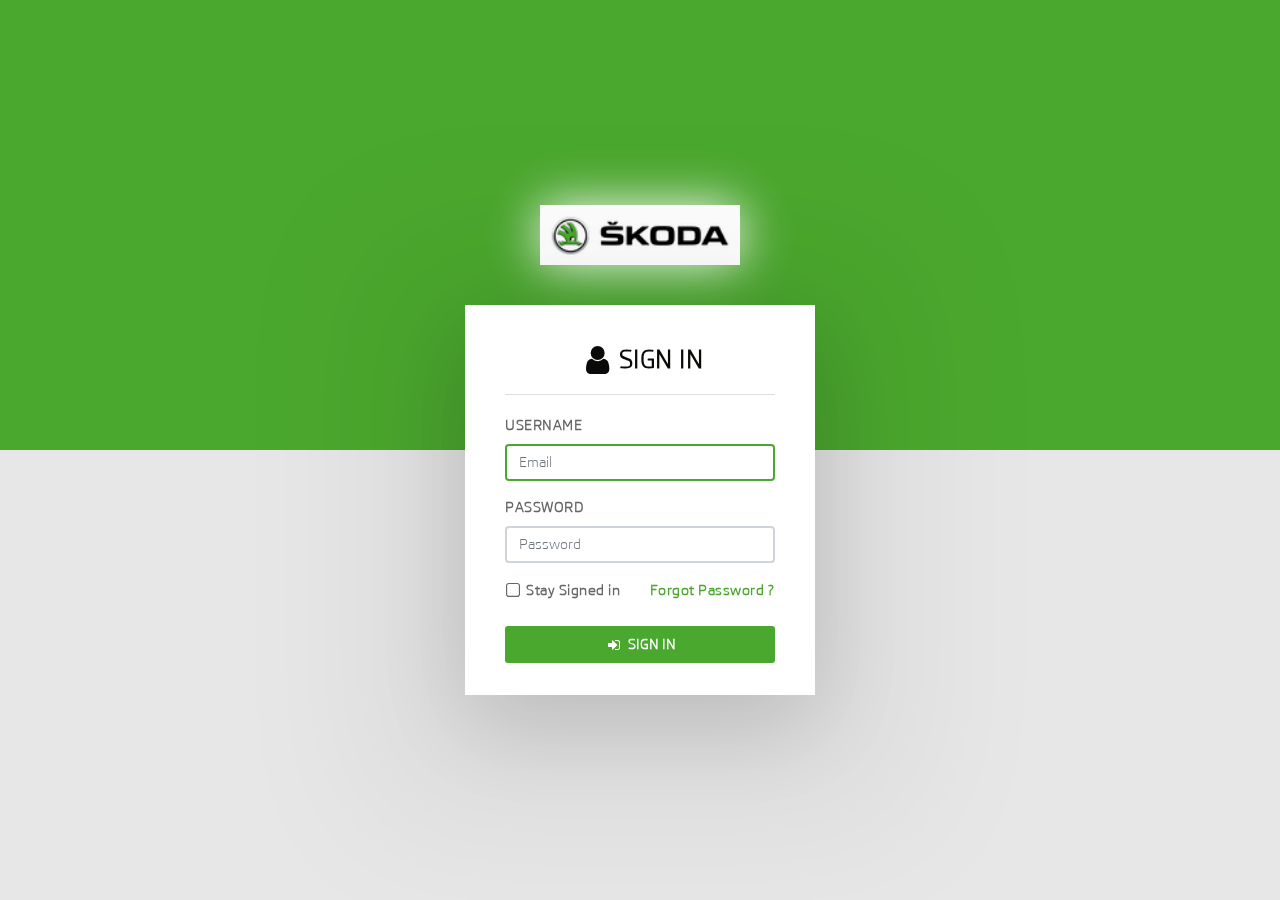
<file: page-login.html>
<!DOCTYPE html>
<html>
  <head>
    <meta charset="utf-8">
    <meta http-equiv="X-UA-Compatible" content="IE=edge">
    <meta name="viewport" content="width=device-width, initial-scale=1">
    <!-- Main CSS-->
    <link rel="stylesheet" type="text/css" href="css/main.css">
    <link rel="stylesheet" type="text/css" href="css/custom.css">
    <!-- Font-icon css-->
    <link rel="stylesheet" type="text/css" href="https://maxcdn.bootstrapcdn.com/font-awesome/4.7.0/css/font-awesome.min.css">
    <title>Login - Skoda</title>
  </head>
  <body>
    <section class="material-half-bg">
      <div class="cover"></div>
    </section>
    <section class="login-content">
      <div class="logo text-center">
        <!-- <h1>SKDOA</h1> -->
        <img src="img/logo.png" class="logo-img" height="60px">
      </div>
      <div class="login-box">
        <form class="login-form" action="index.html">
          <h3 class="login-head"><i class="fa fa-lg fa-fw fa-user"></i>SIGN IN</h3>
          <div class="form-group">
            <label class="control-label">USERNAME</label>
            <input class="form-control" type="text" placeholder="Email" autofocus>
          </div>
          <div class="form-group">
            <label class="control-label">PASSWORD</label>
            <input class="form-control" type="password" placeholder="Password">
          </div>
          <div class="form-group">
            <div class="utility">
              <div class="animated-checkbox">
                <label>
                  <input type="checkbox"><span class="label-text">Stay Signed in</span>
                </label>
              </div>
              <p class="semibold-text mb-2"><a href="#" data-toggle="flip">Forgot Password ?</a></p>
            </div>
          </div>
          <div class="form-group btn-container">
            <button class="btn btn-primary btn-block"><i class="fa fa-sign-in fa-lg fa-fw"></i>SIGN IN</button>
          </div>
        </form>
        <form class="forget-form" action="index.html">
          <h3 class="login-head"><i class="fa fa-lg fa-fw fa-lock"></i>Forgot Password ?</h3>
          <div class="form-group">
            <label class="control-label">EMAIL</label>
            <input class="form-control" type="text" placeholder="Email">
          </div>
          <div class="form-group btn-container">
            <button class="btn btn-primary btn-block"><i class="fa fa-unlock fa-lg fa-fw"></i>RESET</button>
          </div>
          <div class="form-group mt-3">
            <p class="semibold-text mb-0"><a href="#" data-toggle="flip"><i class="fa fa-angle-left fa-fw"></i> Back to Login</a></p>
          </div>
        </form>
      </div>
    </section>
    <!-- Essential javascripts for application to work-->
    <script src="js/jquery-3.2.1.min.js"></script>
    <script src="js/popper.min.js"></script>
    <script src="js/bootstrap.min.js"></script>
    <script src="js/main.js"></script>
    <!-- The javascript plugin to display page loading on top-->
    <script src="js/plugins/pace.min.js"></script>
    <script type="text/javascript">
      // Login Page Flipbox control
      $('.login-content [data-toggle="flip"]').click(function() {
      	$('.login-box').toggleClass('flipped');
      	return false;
      });
    </script>
  </body>
</html>
</file>
<file: css/main.css>
@charset "UTF-8";
@import url(https://fonts.googleapis.com/css?family=Lato:300,400,400i,700);
@import url(https://fonts.googleapis.com/css?family=Niconne);
@font-face{
    font-family:'skoda-pro';
    src:url('../fonts/skoda-pro.eot');
    src:url('../fonts/skoda-pro.eot') format('embedded-opentype'),url('../fonts/skoda-pro.woff') format('woff'),url('../fonts/skoda-pro.ttf') format('truetype'),url('../fonts/skoda-pro.svg') format('svg');
  }
/*!
 * Bootstrap v4.1.1 (https://getbootstrap.com/)
 * Copyright 2011-2018 The Bootstrap Authors
 * Copyright 2011-2018 Twitter, Inc.
 * Licensed under MIT (https://github.com/twbs/bootstrap/blob/master/LICENSE)
 */
:root {
  --blue: #007bff;
  --indigo: #6610f2;
  --purple: #6f42c1;
  --pink: #e83e8c;
  --red: #dc3545;
  --orange: #fd7e14;
  --yellow: #ffc107;
  --green: #28a745;
  --teal: #20c997;
  --cyan: #17a2b8;
  --white: #FFF;
  --gray: #6c757d;
  --gray-dark: #343a40;
  --primary: #4ba82e;
  --secondary: #6c757d;
  --success: #28a745;
  --info: #17a2b8;
  --warning: #ffc107;
  --danger: #dc3545;
  --light: #f8f9fa;
  --dark: #343a40;
  --breakpoint-xs: 0;
  --breakpoint-sm: 576px;
  --breakpoint-md: 768px;
  --breakpoint-lg: 992px;
  --breakpoint-xl: 1200px;
  --font-family-sans-serif: "skoda-pro", "Lato", -apple-system, BlinkMacSystemFont, "Segoe UI", Roboto, "Helvetica Neue", Arial, sans-serif;
  --font-family-monospace: SFMono-Regular, Menlo, Monaco, Consolas, "Liberation Mono", "Courier New", monospace;
}

*,
*::before,
*::after {
  -webkit-box-sizing: border-box;
          box-sizing: border-box;
}

html {
  font-family: sans-serif;
  line-height: 1.15;
  -webkit-text-size-adjust: 100%;
  -ms-text-size-adjust: 100%;
  -ms-overflow-style: scrollbar;
  -webkit-tap-highlight-color: rgba(0, 0, 0, 0);
}

@-ms-viewport {
  width: device-width;
}

article, aside, figcaption, figure, footer, header, hgroup, main, nav, section {
  display: block;
}

body {
  margin: 0;
  font-family: "skoda-pro", "Lato", -apple-system, BlinkMacSystemFont, "Segoe UI", Roboto, "Helvetica Neue", Arial, sans-serif;
  font-size: 0.875rem;
  font-weight: 400;
  line-height: 1.5;
  color: #212529;
  text-align: left;
  background-color: #FFF;
}

[tabindex="-1"]:focus {
  outline: 0 !important;
}

hr {
  -webkit-box-sizing: content-box;
          box-sizing: content-box;
  height: 0;
  overflow: visible;
}

h1, h2, h3, h4, h5, h6 {
  margin-top: 0;
  margin-bottom: 0.5rem;
}

p {
  margin-top: 0;
  margin-bottom: 1rem;
}

abbr[title],
abbr[data-original-title] {
  text-decoration: underline;
  -webkit-text-decoration: underline dotted;
          text-decoration: underline dotted;
  cursor: help;
  border-bottom: 0;
}

address {
  margin-bottom: 1rem;
  font-style: normal;
  line-height: inherit;
}

ol,
ul,
dl {
  margin-top: 0;
  margin-bottom: 1rem;
}

ol ol,
ul ul,
ol ul,
ul ol {
  margin-bottom: 0;
}

dt {
  font-weight: 700;
}

dd {
  margin-bottom: .5rem;
  margin-left: 0;
}

blockquote {
  margin: 0 0 1rem;
}

dfn {
  font-style: italic;
}

b,
strong {
  font-weight: bolder;
}

small {
  font-size: 80%;
}

sub,
sup {
  position: relative;
  font-size: 75%;
  line-height: 0;
  vertical-align: baseline;
}

sub {
  bottom: -.25em;
}

sup {
  top: -.5em;
}

a {
  color: #4ba82e;
  text-decoration: none;
  background-color: transparent;
  -webkit-text-decoration-skip: objects;
}

a:hover {
  color: #004a43;
  text-decoration: underline;
}

a:not([href]):not([tabindex]) {
  color: inherit;
  text-decoration: none;
}

a:not([href]):not([tabindex]):hover, a:not([href]):not([tabindex]):focus {
  color: inherit;
  text-decoration: none;
}

a:not([href]):not([tabindex]):focus {
  outline: 0;
}

pre,
code,
kbd,
samp {
  font-family: SFMono-Regular, Menlo, Monaco, Consolas, "Liberation Mono", "Courier New", monospace;
  font-size: 1em;
}

pre {
  margin-top: 0;
  margin-bottom: 1rem;
  overflow: auto;
  -ms-overflow-style: scrollbar;
}

figure {
  margin: 0 0 1rem;
}

img {
  vertical-align: middle;
  border-style: none;
}

svg:not(:root) {
  overflow: hidden;
}

table {
  border-collapse: collapse;
}

caption {
  padding-top: 0.75rem;
  padding-bottom: 0.75rem;
  color: #6c757d;
  text-align: left;
  caption-side: bottom;
}

th {
  text-align: inherit;
}

label {
  display: inline-block;
  margin-bottom: 0.5rem;
}

button {
  border-radius: 0;
}

button:focus {
  outline: 1px dotted;
  outline: 5px auto -webkit-focus-ring-color;
}

input,
button,
select,
optgroup,
textarea {
  margin: 0;
  font-family: inherit;
  font-size: inherit;
  line-height: inherit;
}

button,
input {
  overflow: visible;
}

button,
select {
  text-transform: none;
}

button,
html [type="button"],
[type="reset"],
[type="submit"] {
  -webkit-appearance: button;
}

button::-moz-focus-inner,
[type="button"]::-moz-focus-inner,
[type="reset"]::-moz-focus-inner,
[type="submit"]::-moz-focus-inner {
  padding: 0;
  border-style: none;
}

input[type="radio"],
input[type="checkbox"] {
  -webkit-box-sizing: border-box;
          box-sizing: border-box;
  padding: 0;
}

input[type="date"],
input[type="time"],
input[type="datetime-local"],
input[type="month"] {
  -webkit-appearance: listbox;
}

textarea {
  overflow: auto;
  resize: vertical;
}

fieldset {
  min-width: 0;
  padding: 0;
  margin: 0;
  border: 0;
}

legend {
  display: block;
  width: 100%;
  max-width: 100%;
  padding: 0;
  margin-bottom: .5rem;
  font-size: 1.5rem;
  line-height: inherit;
  color: inherit;
  white-space: normal;
}

progress {
  vertical-align: baseline;
}

[type="number"]::-webkit-inner-spin-button,
[type="number"]::-webkit-outer-spin-button {
  height: auto;
}

[type="search"] {
  outline-offset: -2px;
  -webkit-appearance: none;
}

[type="search"]::-webkit-search-cancel-button,
[type="search"]::-webkit-search-decoration {
  -webkit-appearance: none;
}

::-webkit-file-upload-button {
  font: inherit;
  -webkit-appearance: button;
}

output {
  display: inline-block;
}

summary {
  display: list-item;
  cursor: pointer;
}

template {
  display: none;
}

[hidden] {
  display: none !important;
}

h1, h2, h3, h4, h5, h6,
.h1, .h2, .h3, .h4, .h5, .h6 {
  margin-bottom: 0.5rem;
  font-family: inherit;
  font-weight: bold;
  line-height: 1.2;
  color: inherit;
}

h1, .h1 {
  font-size: 2.1875rem;
}

h2, .h2 {
  font-size: 1.75rem;
}

h3, .h3 {
  font-size: 1.53125rem;
}

h4, .h4 {
  font-size: 1.3125rem;
}

h5, .h5 {
  font-size: 1.09375rem;
}

h6, .h6 {
  font-size: 0.875rem;
}

.lead {
  font-size: 1.09375rem;
  font-weight: 300;
}

.display-1 {
  font-size: 6rem;
  font-weight: 300;
  line-height: 1.2;
}

.display-2 {
  font-size: 5.5rem;
  font-weight: 300;
  line-height: 1.2;
}

.display-3 {
  font-size: 4.5rem;
  font-weight: 300;
  line-height: 1.2;
}

.display-4 {
  font-size: 3.5rem;
  font-weight: 300;
  line-height: 1.2;
}

hr {
  margin-top: 1rem;
  margin-bottom: 1rem;
  border: 0;
  border-top: 1px solid rgba(0, 0, 0, 0.1);
}

small,
.small {
  font-size: 80%;
  font-weight: 400;
}

mark,
.mark {
  padding: 0.2em;
  background-color: #fcf8e3;
}

.list-unstyled, .app-nav, .app-menu, .treeview-menu {
  padding-left: 0;
  list-style: none;
}

.list-inline {
  padding-left: 0;
  list-style: none;
}

.list-inline-item {
  display: inline-block;
}

.list-inline-item:not(:last-child) {
  margin-right: 0.5rem;
}

.initialism {
  font-size: 90%;
  text-transform: uppercase;
}

.blockquote {
  margin-bottom: 1rem;
  font-size: 1.09375rem;
}

.blockquote-footer {
  display: block;
  font-size: 80%;
  color: #6c757d;
}

.blockquote-footer::before {
  content: "\2014 \00A0";
}

.img-fluid {
  max-width: 100%;
  height: auto;
}

.img-thumbnail {
  padding: 0.25rem;
  background-color: #FFF;
  border: 1px solid #dee2e6;
  border-radius: 0.25rem;
  max-width: 100%;
  height: auto;
}

.figure {
  display: inline-block;
}

.figure-img {
  margin-bottom: 0.5rem;
  line-height: 1;
}

.figure-caption {
  font-size: 90%;
  color: #6c757d;
}

code {
  font-size: 87.5%;
  color: #e83e8c;
  word-break: break-word;
}

a > code {
  color: inherit;
}

kbd {
  padding: 0.2rem 0.4rem;
  font-size: 87.5%;
  color: #FFF;
  background-color: #212529;
  border-radius: 0.2rem;
}

kbd kbd {
  padding: 0;
  font-size: 100%;
  font-weight: 700;
}

pre {
  display: block;
  font-size: 87.5%;
  color: #212529;
}

pre code {
  font-size: inherit;
  color: inherit;
  word-break: normal;
}

.pre-scrollable {
  max-height: 340px;
  overflow-y: scroll;
}

.container {
  width: 100%;
  padding-right: 15px;
  padding-left: 15px;
  margin-right: auto;
  margin-left: auto;
}

@media (min-width: 576px) {
  .container {
    max-width: 540px;
  }
}

@media (min-width: 768px) {
  .container {
    max-width: 720px;
  }
}

@media (min-width: 992px) {
  .container {
    max-width: 960px;
  }
}

@media (min-width: 1200px) {
  .container {
    max-width: 1140px;
  }
}

.container-fluid {
  width: 100%;
  padding-right: 15px;
  padding-left: 15px;
  margin-right: auto;
  margin-left: auto;
}

.row {
  display: -webkit-box;
  display: -ms-flexbox;
  display: flex;
  -ms-flex-wrap: wrap;
      flex-wrap: wrap;
  margin-right: -15px;
  margin-left: -15px;
}

.no-gutters {
  margin-right: 0;
  margin-left: 0;
}

.no-gutters > .col,
.no-gutters > [class*="col-"] {
  padding-right: 0;
  padding-left: 0;
}

.col-1, .col-2, .col-3, .col-4, .col-5, .col-6, .col-7, .col-8, .col-9, .col-10, .col-11, .col-12, .col,
.col-auto, .col-sm-1, .col-sm-2, .col-sm-3, .col-sm-4, .col-sm-5, .col-sm-6, .col-sm-7, .col-sm-8, .col-sm-9, .col-sm-10, .col-sm-11, .col-sm-12, .col-sm,
.col-sm-auto, .col-md-1, .col-md-2, .col-md-3, .col-md-4, .col-md-5, .col-md-6, .col-md-7, .col-md-8, .col-md-9, .col-md-10, .col-md-11, .col-md-12, .col-md,
.col-md-auto, .col-lg-1, .col-lg-2, .col-lg-3, .col-lg-4, .col-lg-5, .col-lg-6, .col-lg-7, .col-lg-8, .col-lg-9, .col-lg-10, .col-lg-11, .col-lg-12, .col-lg,
.col-lg-auto, .col-xl-1, .col-xl-2, .col-xl-3, .col-xl-4, .col-xl-5, .col-xl-6, .col-xl-7, .col-xl-8, .col-xl-9, .col-xl-10, .col-xl-11, .col-xl-12, .col-xl,
.col-xl-auto {
  position: relative;
  width: 100%;
  min-height: 1px;
  padding-right: 15px;
  padding-left: 15px;
}

.col {
  -ms-flex-preferred-size: 0;
      flex-basis: 0;
  -webkit-box-flex: 1;
      -ms-flex-positive: 1;
          flex-grow: 1;
  max-width: 100%;
}

.col-auto {
  -webkit-box-flex: 0;
      -ms-flex: 0 0 auto;
          flex: 0 0 auto;
  width: auto;
  max-width: none;
}

.col-1 {
  -webkit-box-flex: 0;
      -ms-flex: 0 0 8.3333333333%;
          flex: 0 0 8.3333333333%;
  max-width: 8.3333333333%;
}

.col-2 {
  -webkit-box-flex: 0;
      -ms-flex: 0 0 16.6666666667%;
          flex: 0 0 16.6666666667%;
  max-width: 16.6666666667%;
}

.col-3 {
  -webkit-box-flex: 0;
      -ms-flex: 0 0 25%;
          flex: 0 0 25%;
  max-width: 25%;
}

.col-4 {
  -webkit-box-flex: 0;
      -ms-flex: 0 0 33.3333333333%;
          flex: 0 0 33.3333333333%;
  max-width: 33.3333333333%;
}

.col-5 {
  -webkit-box-flex: 0;
      -ms-flex: 0 0 41.6666666667%;
          flex: 0 0 41.6666666667%;
  max-width: 41.6666666667%;
}

.col-6 {
  -webkit-box-flex: 0;
      -ms-flex: 0 0 50%;
          flex: 0 0 50%;
  max-width: 50%;
}

.col-7 {
  -webkit-box-flex: 0;
      -ms-flex: 0 0 58.3333333333%;
          flex: 0 0 58.3333333333%;
  max-width: 58.3333333333%;
}

.col-8 {
  -webkit-box-flex: 0;
      -ms-flex: 0 0 66.6666666667%;
          flex: 0 0 66.6666666667%;
  max-width: 66.6666666667%;
}

.col-9 {
  -webkit-box-flex: 0;
      -ms-flex: 0 0 75%;
          flex: 0 0 75%;
  max-width: 75%;
}

.col-10 {
  -webkit-box-flex: 0;
      -ms-flex: 0 0 83.3333333333%;
          flex: 0 0 83.3333333333%;
  max-width: 83.3333333333%;
}

.col-11 {
  -webkit-box-flex: 0;
      -ms-flex: 0 0 91.6666666667%;
          flex: 0 0 91.6666666667%;
  max-width: 91.6666666667%;
}

.col-12 {
  -webkit-box-flex: 0;
      -ms-flex: 0 0 100%;
          flex: 0 0 100%;
  max-width: 100%;
}

.order-first {
  -webkit-box-ordinal-group: 0;
      -ms-flex-order: -1;
          order: -1;
}

.order-last {
  -webkit-box-ordinal-group: 14;
      -ms-flex-order: 13;
          order: 13;
}

.order-0 {
  -webkit-box-ordinal-group: 1;
      -ms-flex-order: 0;
          order: 0;
}

.order-1 {
  -webkit-box-ordinal-group: 2;
      -ms-flex-order: 1;
          order: 1;
}

.order-2 {
  -webkit-box-ordinal-group: 3;
      -ms-flex-order: 2;
          order: 2;
}

.order-3 {
  -webkit-box-ordinal-group: 4;
      -ms-flex-order: 3;
          order: 3;
}

.order-4 {
  -webkit-box-ordinal-group: 5;
      -ms-flex-order: 4;
          order: 4;
}

.order-5 {
  -webkit-box-ordinal-group: 6;
      -ms-flex-order: 5;
          order: 5;
}

.order-6 {
  -webkit-box-ordinal-group: 7;
      -ms-flex-order: 6;
          order: 6;
}

.order-7 {
  -webkit-box-ordinal-group: 8;
      -ms-flex-order: 7;
          order: 7;
}

.order-8 {
  -webkit-box-ordinal-group: 9;
      -ms-flex-order: 8;
          order: 8;
}

.order-9 {
  -webkit-box-ordinal-group: 10;
      -ms-flex-order: 9;
          order: 9;
}

.order-10 {
  -webkit-box-ordinal-group: 11;
      -ms-flex-order: 10;
          order: 10;
}

.order-11 {
  -webkit-box-ordinal-group: 12;
      -ms-flex-order: 11;
          order: 11;
}

.order-12 {
  -webkit-box-ordinal-group: 13;
      -ms-flex-order: 12;
          order: 12;
}

.offset-1 {
  margin-left: 8.3333333333%;
}

.offset-2 {
  margin-left: 16.6666666667%;
}

.offset-3 {
  margin-left: 25%;
}

.offset-4 {
  margin-left: 33.3333333333%;
}

.offset-5 {
  margin-left: 41.6666666667%;
}

.offset-6 {
  margin-left: 50%;
}

.offset-7 {
  margin-left: 58.3333333333%;
}

.offset-8 {
  margin-left: 66.6666666667%;
}

.offset-9 {
  margin-left: 75%;
}

.offset-10 {
  margin-left: 83.3333333333%;
}

.offset-11 {
  margin-left: 91.6666666667%;
}

@media (min-width: 576px) {
  .col-sm {
    -ms-flex-preferred-size: 0;
        flex-basis: 0;
    -webkit-box-flex: 1;
        -ms-flex-positive: 1;
            flex-grow: 1;
    max-width: 100%;
  }
  .col-sm-auto {
    -webkit-box-flex: 0;
        -ms-flex: 0 0 auto;
            flex: 0 0 auto;
    width: auto;
    max-width: none;
  }
  .col-sm-1 {
    -webkit-box-flex: 0;
        -ms-flex: 0 0 8.3333333333%;
            flex: 0 0 8.3333333333%;
    max-width: 8.3333333333%;
  }
  .col-sm-2 {
    -webkit-box-flex: 0;
        -ms-flex: 0 0 16.6666666667%;
            flex: 0 0 16.6666666667%;
    max-width: 16.6666666667%;
  }
  .col-sm-3 {
    -webkit-box-flex: 0;
        -ms-flex: 0 0 25%;
            flex: 0 0 25%;
    max-width: 25%;
  }
  .col-sm-4 {
    -webkit-box-flex: 0;
        -ms-flex: 0 0 33.3333333333%;
            flex: 0 0 33.3333333333%;
    max-width: 33.3333333333%;
  }
  .col-sm-5 {
    -webkit-box-flex: 0;
        -ms-flex: 0 0 41.6666666667%;
            flex: 0 0 41.6666666667%;
    max-width: 41.6666666667%;
  }
  .col-sm-6 {
    -webkit-box-flex: 0;
        -ms-flex: 0 0 50%;
            flex: 0 0 50%;
    max-width: 50%;
  }
  .col-sm-7 {
    -webkit-box-flex: 0;
        -ms-flex: 0 0 58.3333333333%;
            flex: 0 0 58.3333333333%;
    max-width: 58.3333333333%;
  }
  .col-sm-8 {
    -webkit-box-flex: 0;
        -ms-flex: 0 0 66.6666666667%;
            flex: 0 0 66.6666666667%;
    max-width: 66.6666666667%;
  }
  .col-sm-9 {
    -webkit-box-flex: 0;
        -ms-flex: 0 0 75%;
            flex: 0 0 75%;
    max-width: 75%;
  }
  .col-sm-10 {
    -webkit-box-flex: 0;
        -ms-flex: 0 0 83.3333333333%;
            flex: 0 0 83.3333333333%;
    max-width: 83.3333333333%;
  }
  .col-sm-11 {
    -webkit-box-flex: 0;
        -ms-flex: 0 0 91.6666666667%;
            flex: 0 0 91.6666666667%;
    max-width: 91.6666666667%;
  }
  .col-sm-12 {
    -webkit-box-flex: 0;
        -ms-flex: 0 0 100%;
            flex: 0 0 100%;
    max-width: 100%;
  }
  .order-sm-first {
    -webkit-box-ordinal-group: 0;
        -ms-flex-order: -1;
            order: -1;
  }
  .order-sm-last {
    -webkit-box-ordinal-group: 14;
        -ms-flex-order: 13;
            order: 13;
  }
  .order-sm-0 {
    -webkit-box-ordinal-group: 1;
        -ms-flex-order: 0;
            order: 0;
  }
  .order-sm-1 {
    -webkit-box-ordinal-group: 2;
        -ms-flex-order: 1;
            order: 1;
  }
  .order-sm-2 {
    -webkit-box-ordinal-group: 3;
        -ms-flex-order: 2;
            order: 2;
  }
  .order-sm-3 {
    -webkit-box-ordinal-group: 4;
        -ms-flex-order: 3;
            order: 3;
  }
  .order-sm-4 {
    -webkit-box-ordinal-group: 5;
        -ms-flex-order: 4;
            order: 4;
  }
  .order-sm-5 {
    -webkit-box-ordinal-group: 6;
        -ms-flex-order: 5;
            order: 5;
  }
  .order-sm-6 {
    -webkit-box-ordinal-group: 7;
        -ms-flex-order: 6;
            order: 6;
  }
  .order-sm-7 {
    -webkit-box-ordinal-group: 8;
        -ms-flex-order: 7;
            order: 7;
  }
  .order-sm-8 {
    -webkit-box-ordinal-group: 9;
        -ms-flex-order: 8;
            order: 8;
  }
  .order-sm-9 {
    -webkit-box-ordinal-group: 10;
        -ms-flex-order: 9;
            order: 9;
  }
  .order-sm-10 {
    -webkit-box-ordinal-group: 11;
        -ms-flex-order: 10;
            order: 10;
  }
  .order-sm-11 {
    -webkit-box-ordinal-group: 12;
        -ms-flex-order: 11;
            order: 11;
  }
  .order-sm-12 {
    -webkit-box-ordinal-group: 13;
        -ms-flex-order: 12;
            order: 12;
  }
  .offset-sm-0 {
    margin-left: 0;
  }
  .offset-sm-1 {
    margin-left: 8.3333333333%;
  }
  .offset-sm-2 {
    margin-left: 16.6666666667%;
  }
  .offset-sm-3 {
    margin-left: 25%;
  }
  .offset-sm-4 {
    margin-left: 33.3333333333%;
  }
  .offset-sm-5 {
    margin-left: 41.6666666667%;
  }
  .offset-sm-6 {
    margin-left: 50%;
  }
  .offset-sm-7 {
    margin-left: 58.3333333333%;
  }
  .offset-sm-8 {
    margin-left: 66.6666666667%;
  }
  .offset-sm-9 {
    margin-left: 75%;
  }
  .offset-sm-10 {
    margin-left: 83.3333333333%;
  }
  .offset-sm-11 {
    margin-left: 91.6666666667%;
  }
}

@media (min-width: 768px) {
  .col-md {
    -ms-flex-preferred-size: 0;
        flex-basis: 0;
    -webkit-box-flex: 1;
        -ms-flex-positive: 1;
            flex-grow: 1;
    max-width: 100%;
  }
  .col-md-auto {
    -webkit-box-flex: 0;
        -ms-flex: 0 0 auto;
            flex: 0 0 auto;
    width: auto;
    max-width: none;
  }
  .col-md-1 {
    -webkit-box-flex: 0;
        -ms-flex: 0 0 8.3333333333%;
            flex: 0 0 8.3333333333%;
    max-width: 8.3333333333%;
  }
  .col-md-2 {
    -webkit-box-flex: 0;
        -ms-flex: 0 0 16.6666666667%;
            flex: 0 0 16.6666666667%;
    max-width: 16.6666666667%;
  }
  .col-md-3 {
    -webkit-box-flex: 0;
        -ms-flex: 0 0 25%;
            flex: 0 0 25%;
    max-width: 25%;
  }
  .col-md-4 {
    -webkit-box-flex: 0;
        -ms-flex: 0 0 33.3333333333%;
            flex: 0 0 33.3333333333%;
    max-width: 33.3333333333%;
  }
  .col-md-5 {
    -webkit-box-flex: 0;
        -ms-flex: 0 0 41.6666666667%;
            flex: 0 0 41.6666666667%;
    max-width: 41.6666666667%;
  }
  .col-md-6 {
    -webkit-box-flex: 0;
        -ms-flex: 0 0 50%;
            flex: 0 0 50%;
    max-width: 50%;
  }
  .col-md-7 {
    -webkit-box-flex: 0;
        -ms-flex: 0 0 58.3333333333%;
            flex: 0 0 58.3333333333%;
    max-width: 58.3333333333%;
  }
  .col-md-8 {
    -webkit-box-flex: 0;
        -ms-flex: 0 0 66.6666666667%;
            flex: 0 0 66.6666666667%;
    max-width: 66.6666666667%;
  }
  .col-md-9 {
    -webkit-box-flex: 0;
        -ms-flex: 0 0 75%;
            flex: 0 0 75%;
    max-width: 75%;
  }
  .col-md-10 {
    -webkit-box-flex: 0;
        -ms-flex: 0 0 83.3333333333%;
            flex: 0 0 83.3333333333%;
    max-width: 83.3333333333%;
  }
  .col-md-11 {
    -webkit-box-flex: 0;
        -ms-flex: 0 0 91.6666666667%;
            flex: 0 0 91.6666666667%;
    max-width: 91.6666666667%;
  }
  .col-md-12 {
    -webkit-box-flex: 0;
        -ms-flex: 0 0 100%;
            flex: 0 0 100%;
    max-width: 100%;
  }
  .order-md-first {
    -webkit-box-ordinal-group: 0;
        -ms-flex-order: -1;
            order: -1;
  }
  .order-md-last {
    -webkit-box-ordinal-group: 14;
        -ms-flex-order: 13;
            order: 13;
  }
  .order-md-0 {
    -webkit-box-ordinal-group: 1;
        -ms-flex-order: 0;
            order: 0;
  }
  .order-md-1 {
    -webkit-box-ordinal-group: 2;
        -ms-flex-order: 1;
            order: 1;
  }
  .order-md-2 {
    -webkit-box-ordinal-group: 3;
        -ms-flex-order: 2;
            order: 2;
  }
  .order-md-3 {
    -webkit-box-ordinal-group: 4;
        -ms-flex-order: 3;
            order: 3;
  }
  .order-md-4 {
    -webkit-box-ordinal-group: 5;
        -ms-flex-order: 4;
            order: 4;
  }
  .order-md-5 {
    -webkit-box-ordinal-group: 6;
        -ms-flex-order: 5;
            order: 5;
  }
  .order-md-6 {
    -webkit-box-ordinal-group: 7;
        -ms-flex-order: 6;
            order: 6;
  }
  .order-md-7 {
    -webkit-box-ordinal-group: 8;
        -ms-flex-order: 7;
            order: 7;
  }
  .order-md-8 {
    -webkit-box-ordinal-group: 9;
        -ms-flex-order: 8;
            order: 8;
  }
  .order-md-9 {
    -webkit-box-ordinal-group: 10;
        -ms-flex-order: 9;
            order: 9;
  }
  .order-md-10 {
    -webkit-box-ordinal-group: 11;
        -ms-flex-order: 10;
            order: 10;
  }
  .order-md-11 {
    -webkit-box-ordinal-group: 12;
        -ms-flex-order: 11;
            order: 11;
  }
  .order-md-12 {
    -webkit-box-ordinal-group: 13;
        -ms-flex-order: 12;
            order: 12;
  }
  .offset-md-0 {
    margin-left: 0;
  }
  .offset-md-1 {
    margin-left: 8.3333333333%;
  }
  .offset-md-2 {
    margin-left: 16.6666666667%;
  }
  .offset-md-3 {
    margin-left: 25%;
  }
  .offset-md-4 {
    margin-left: 33.3333333333%;
  }
  .offset-md-5 {
    margin-left: 41.6666666667%;
  }
  .offset-md-6 {
    margin-left: 50%;
  }
  .offset-md-7 {
    margin-left: 58.3333333333%;
  }
  .offset-md-8 {
    margin-left: 66.6666666667%;
  }
  .offset-md-9 {
    margin-left: 75%;
  }
  .offset-md-10 {
    margin-left: 83.3333333333%;
  }
  .offset-md-11 {
    margin-left: 91.6666666667%;
  }
}

@media (min-width: 992px) {
  .col-lg {
    -ms-flex-preferred-size: 0;
        flex-basis: 0;
    -webkit-box-flex: 1;
        -ms-flex-positive: 1;
            flex-grow: 1;
    max-width: 100%;
  }
  .col-lg-auto {
    -webkit-box-flex: 0;
        -ms-flex: 0 0 auto;
            flex: 0 0 auto;
    width: auto;
    max-width: none;
  }
  .col-lg-1 {
    -webkit-box-flex: 0;
        -ms-flex: 0 0 8.3333333333%;
            flex: 0 0 8.3333333333%;
    max-width: 8.3333333333%;
  }
  .col-lg-2 {
    -webkit-box-flex: 0;
        -ms-flex: 0 0 16.6666666667%;
            flex: 0 0 16.6666666667%;
    max-width: 16.6666666667%;
  }
  .col-lg-3 {
    -webkit-box-flex: 0;
        -ms-flex: 0 0 25%;
            flex: 0 0 25%;
    max-width: 25%;
  }
  .col-lg-4 {
    -webkit-box-flex: 0;
        -ms-flex: 0 0 33.3333333333%;
            flex: 0 0 33.3333333333%;
    max-width: 33.3333333333%;
  }
  .col-lg-5 {
    -webkit-box-flex: 0;
        -ms-flex: 0 0 41.6666666667%;
            flex: 0 0 41.6666666667%;
    max-width: 41.6666666667%;
  }
  .col-lg-6 {
    -webkit-box-flex: 0;
        -ms-flex: 0 0 50%;
            flex: 0 0 50%;
    max-width: 50%;
  }
  .col-lg-7 {
    -webkit-box-flex: 0;
        -ms-flex: 0 0 58.3333333333%;
            flex: 0 0 58.3333333333%;
    max-width: 58.3333333333%;
  }
  .col-lg-8 {
    -webkit-box-flex: 0;
        -ms-flex: 0 0 66.6666666667%;
            flex: 0 0 66.6666666667%;
    max-width: 66.6666666667%;
  }
  .col-lg-9 {
    -webkit-box-flex: 0;
        -ms-flex: 0 0 75%;
            flex: 0 0 75%;
    max-width: 75%;
  }
  .col-lg-10 {
    -webkit-box-flex: 0;
        -ms-flex: 0 0 83.3333333333%;
            flex: 0 0 83.3333333333%;
    max-width: 83.3333333333%;
  }
  .col-lg-11 {
    -webkit-box-flex: 0;
        -ms-flex: 0 0 91.6666666667%;
            flex: 0 0 91.6666666667%;
    max-width: 91.6666666667%;
  }
  .col-lg-12 {
    -webkit-box-flex: 0;
        -ms-flex: 0 0 100%;
            flex: 0 0 100%;
    max-width: 100%;
  }
  .order-lg-first {
    -webkit-box-ordinal-group: 0;
        -ms-flex-order: -1;
            order: -1;
  }
  .order-lg-last {
    -webkit-box-ordinal-group: 14;
        -ms-flex-order: 13;
            order: 13;
  }
  .order-lg-0 {
    -webkit-box-ordinal-group: 1;
        -ms-flex-order: 0;
            order: 0;
  }
  .order-lg-1 {
    -webkit-box-ordinal-group: 2;
        -ms-flex-order: 1;
            order: 1;
  }
  .order-lg-2 {
    -webkit-box-ordinal-group: 3;
        -ms-flex-order: 2;
            order: 2;
  }
  .order-lg-3 {
    -webkit-box-ordinal-group: 4;
        -ms-flex-order: 3;
            order: 3;
  }
  .order-lg-4 {
    -webkit-box-ordinal-group: 5;
        -ms-flex-order: 4;
            order: 4;
  }
  .order-lg-5 {
    -webkit-box-ordinal-group: 6;
        -ms-flex-order: 5;
            order: 5;
  }
  .order-lg-6 {
    -webkit-box-ordinal-group: 7;
        -ms-flex-order: 6;
            order: 6;
  }
  .order-lg-7 {
    -webkit-box-ordinal-group: 8;
        -ms-flex-order: 7;
            order: 7;
  }
  .order-lg-8 {
    -webkit-box-ordinal-group: 9;
        -ms-flex-order: 8;
            order: 8;
  }
  .order-lg-9 {
    -webkit-box-ordinal-group: 10;
        -ms-flex-order: 9;
            order: 9;
  }
  .order-lg-10 {
    -webkit-box-ordinal-group: 11;
        -ms-flex-order: 10;
            order: 10;
  }
  .order-lg-11 {
    -webkit-box-ordinal-group: 12;
        -ms-flex-order: 11;
            order: 11;
  }
  .order-lg-12 {
    -webkit-box-ordinal-group: 13;
        -ms-flex-order: 12;
            order: 12;
  }
  .offset-lg-0 {
    margin-left: 0;
  }
  .offset-lg-1 {
    margin-left: 8.3333333333%;
  }
  .offset-lg-2 {
    margin-left: 16.6666666667%;
  }
  .offset-lg-3 {
    margin-left: 25%;
  }
  .offset-lg-4 {
    margin-left: 33.3333333333%;
  }
  .offset-lg-5 {
    margin-left: 41.6666666667%;
  }
  .offset-lg-6 {
    margin-left: 50%;
  }
  .offset-lg-7 {
    margin-left: 58.3333333333%;
  }
  .offset-lg-8 {
    margin-left: 66.6666666667%;
  }
  .offset-lg-9 {
    margin-left: 75%;
  }
  .offset-lg-10 {
    margin-left: 83.3333333333%;
  }
  .offset-lg-11 {
    margin-left: 91.6666666667%;
  }
}

@media (min-width: 1200px) {
  .col-xl {
    -ms-flex-preferred-size: 0;
        flex-basis: 0;
    -webkit-box-flex: 1;
        -ms-flex-positive: 1;
            flex-grow: 1;
    max-width: 100%;
  }
  .col-xl-auto {
    -webkit-box-flex: 0;
        -ms-flex: 0 0 auto;
            flex: 0 0 auto;
    width: auto;
    max-width: none;
  }
  .col-xl-1 {
    -webkit-box-flex: 0;
        -ms-flex: 0 0 8.3333333333%;
            flex: 0 0 8.3333333333%;
    max-width: 8.3333333333%;
  }
  .col-xl-2 {
    -webkit-box-flex: 0;
        -ms-flex: 0 0 16.6666666667%;
            flex: 0 0 16.6666666667%;
    max-width: 16.6666666667%;
  }
  .col-xl-3 {
    -webkit-box-flex: 0;
        -ms-flex: 0 0 25%;
            flex: 0 0 25%;
    max-width: 25%;
  }
  .col-xl-4 {
    -webkit-box-flex: 0;
        -ms-flex: 0 0 33.3333333333%;
            flex: 0 0 33.3333333333%;
    max-width: 33.3333333333%;
  }
  .col-xl-5 {
    -webkit-box-flex: 0;
        -ms-flex: 0 0 41.6666666667%;
            flex: 0 0 41.6666666667%;
    max-width: 41.6666666667%;
  }
  .col-xl-6 {
    -webkit-box-flex: 0;
        -ms-flex: 0 0 50%;
            flex: 0 0 50%;
    max-width: 50%;
  }
  .col-xl-7 {
    -webkit-box-flex: 0;
        -ms-flex: 0 0 58.3333333333%;
            flex: 0 0 58.3333333333%;
    max-width: 58.3333333333%;
  }
  .col-xl-8 {
    -webkit-box-flex: 0;
        -ms-flex: 0 0 66.6666666667%;
            flex: 0 0 66.6666666667%;
    max-width: 66.6666666667%;
  }
  .col-xl-9 {
    -webkit-box-flex: 0;
        -ms-flex: 0 0 75%;
            flex: 0 0 75%;
    max-width: 75%;
  }
  .col-xl-10 {
    -webkit-box-flex: 0;
        -ms-flex: 0 0 83.3333333333%;
            flex: 0 0 83.3333333333%;
    max-width: 83.3333333333%;
  }
  .col-xl-11 {
    -webkit-box-flex: 0;
        -ms-flex: 0 0 91.6666666667%;
            flex: 0 0 91.6666666667%;
    max-width: 91.6666666667%;
  }
  .col-xl-12 {
    -webkit-box-flex: 0;
        -ms-flex: 0 0 100%;
            flex: 0 0 100%;
    max-width: 100%;
  }
  .order-xl-first {
    -webkit-box-ordinal-group: 0;
        -ms-flex-order: -1;
            order: -1;
  }
  .order-xl-last {
    -webkit-box-ordinal-group: 14;
        -ms-flex-order: 13;
            order: 13;
  }
  .order-xl-0 {
    -webkit-box-ordinal-group: 1;
        -ms-flex-order: 0;
            order: 0;
  }
  .order-xl-1 {
    -webkit-box-ordinal-group: 2;
        -ms-flex-order: 1;
            order: 1;
  }
  .order-xl-2 {
    -webkit-box-ordinal-group: 3;
        -ms-flex-order: 2;
            order: 2;
  }
  .order-xl-3 {
    -webkit-box-ordinal-group: 4;
        -ms-flex-order: 3;
            order: 3;
  }
  .order-xl-4 {
    -webkit-box-ordinal-group: 5;
        -ms-flex-order: 4;
            order: 4;
  }
  .order-xl-5 {
    -webkit-box-ordinal-group: 6;
        -ms-flex-order: 5;
            order: 5;
  }
  .order-xl-6 {
    -webkit-box-ordinal-group: 7;
        -ms-flex-order: 6;
            order: 6;
  }
  .order-xl-7 {
    -webkit-box-ordinal-group: 8;
        -ms-flex-order: 7;
            order: 7;
  }
  .order-xl-8 {
    -webkit-box-ordinal-group: 9;
        -ms-flex-order: 8;
            order: 8;
  }
  .order-xl-9 {
    -webkit-box-ordinal-group: 10;
        -ms-flex-order: 9;
            order: 9;
  }
  .order-xl-10 {
    -webkit-box-ordinal-group: 11;
        -ms-flex-order: 10;
            order: 10;
  }
  .order-xl-11 {
    -webkit-box-ordinal-group: 12;
        -ms-flex-order: 11;
            order: 11;
  }
  .order-xl-12 {
    -webkit-box-ordinal-group: 13;
        -ms-flex-order: 12;
            order: 12;
  }
  .offset-xl-0 {
    margin-left: 0;
  }
  .offset-xl-1 {
    margin-left: 8.3333333333%;
  }
  .offset-xl-2 {
    margin-left: 16.6666666667%;
  }
  .offset-xl-3 {
    margin-left: 25%;
  }
  .offset-xl-4 {
    margin-left: 33.3333333333%;
  }
  .offset-xl-5 {
    margin-left: 41.6666666667%;
  }
  .offset-xl-6 {
    margin-left: 50%;
  }
  .offset-xl-7 {
    margin-left: 58.3333333333%;
  }
  .offset-xl-8 {
    margin-left: 66.6666666667%;
  }
  .offset-xl-9 {
    margin-left: 75%;
  }
  .offset-xl-10 {
    margin-left: 83.3333333333%;
  }
  .offset-xl-11 {
    margin-left: 91.6666666667%;
  }
}

.table {
  width: 100%;
  max-width: 100%;
  margin-bottom: 1rem;
  background-color: transparent;
}

.table th,
.table td {
  padding: 0.5rem;
  vertical-align: top;
  border-top: 1px solid #dee2e6;
}

.table thead th {
  vertical-align: bottom;
  border-bottom: 2px solid #dee2e6;
}

.table tbody + tbody {
  border-top: 2px solid #dee2e6;
}

.table .table {
  background-color: #FFF;
}

.table-sm th,
.table-sm td {
  padding: 0.3rem;
}

.table-bordered {
  border: 1px solid #dee2e6;
}

.table-bordered th,
.table-bordered td {
  border: 1px solid #dee2e6;
}

.table-bordered thead th,
.table-bordered thead td {
  border-bottom-width: 2px;
}

.table-borderless th,
.table-borderless td,
.table-borderless thead th,
.table-borderless tbody + tbody {
  border: 0;
}

.table-striped tbody tr:nth-of-type(odd) {
  background-color: rgba(0, 0, 0, 0.05);
}

.table-hover tbody tr:hover {
  background-color: rgba(0, 0, 0, 0.075);
}

.table-primary,
.table-primary > th,
.table-primary > td {
  background-color: #b8e2de;
}

.table-hover .table-primary:hover {
  background-color: #a6dbd6;
}

.table-hover .table-primary:hover > td,
.table-hover .table-primary:hover > th {
  background-color: #a6dbd6;
}

.table-secondary,
.table-secondary > th,
.table-secondary > td {
  background-color: #d6d8db;
}

.table-hover .table-secondary:hover {
  background-color: #c8cbcf;
}

.table-hover .table-secondary:hover > td,
.table-hover .table-secondary:hover > th {
  background-color: #c8cbcf;
}

.table-success,
.table-success > th,
.table-success > td {
  background-color: #c3e6cb;
}

.table-hover .table-success:hover {
  background-color: #b1dfbb;
}

.table-hover .table-success:hover > td,
.table-hover .table-success:hover > th {
  background-color: #b1dfbb;
}

.table-info,
.table-info > th,
.table-info > td {
  background-color: #bee5eb;
}

.table-hover .table-info:hover {
  background-color: #abdde5;
}

.table-hover .table-info:hover > td,
.table-hover .table-info:hover > th {
  background-color: #abdde5;
}

.table-warning,
.table-warning > th,
.table-warning > td {
  background-color: #ffeeba;
}

.table-hover .table-warning:hover {
  background-color: #ffe8a1;
}

.table-hover .table-warning:hover > td,
.table-hover .table-warning:hover > th {
  background-color: #ffe8a1;
}

.table-danger,
.table-danger > th,
.table-danger > td {
  background-color: #f5c6cb;
}

.table-hover .table-danger:hover {
  background-color: #f1b0b7;
}

.table-hover .table-danger:hover > td,
.table-hover .table-danger:hover > th {
  background-color: #f1b0b7;
}

.table-light,
.table-light > th,
.table-light > td {
  background-color: #fdfdfe;
}

.table-hover .table-light:hover {
  background-color: #ececf6;
}

.table-hover .table-light:hover > td,
.table-hover .table-light:hover > th {
  background-color: #ececf6;
}

.table-dark,
.table-dark > th,
.table-dark > td {
  background-color: #c6c8ca;
}

.table-hover .table-dark:hover {
  background-color: #b9bbbe;
}

.table-hover .table-dark:hover > td,
.table-hover .table-dark:hover > th {
  background-color: #b9bbbe;
}

.table-active,
.table-active > th,
.table-active > td {
  background-color: rgba(0, 0, 0, 0.075);
}

.table-hover .table-active:hover {
  background-color: rgba(0, 0, 0, 0.075);
}

.table-hover .table-active:hover > td,
.table-hover .table-active:hover > th {
  background-color: rgba(0, 0, 0, 0.075);
}

.table .thead-dark th {
  color: #FFF;
  background-color: #212529;
  border-color: #32383e;
}

.table .thead-light th {
  color: #495057;
  background-color: #e9ecef;
  border-color: #dee2e6;
}

.table-dark {
  color: #FFF;
  background-color: #212529;
}

.table-dark th,
.table-dark td,
.table-dark thead th {
  border-color: #32383e;
}

.table-dark.table-bordered {
  border: 0;
}

.table-dark.table-striped tbody tr:nth-of-type(odd) {
  background-color: rgba(255, 255, 255, 0.05);
}

.table-dark.table-hover tbody tr:hover {
  background-color: rgba(255, 255, 255, 0.075);
}

@media (max-width: 575.98px) {
  .table-responsive-sm {
    display: block;
    width: 100%;
    overflow-x: auto;
    -webkit-overflow-scrolling: touch;
    -ms-overflow-style: -ms-autohiding-scrollbar;
  }
  .table-responsive-sm > .table-bordered {
    border: 0;
  }
}

@media (max-width: 767.98px) {
  .table-responsive-md {
    display: block;
    width: 100%;
    overflow-x: auto;
    -webkit-overflow-scrolling: touch;
    -ms-overflow-style: -ms-autohiding-scrollbar;
  }
  .table-responsive-md > .table-bordered {
    border: 0;
  }
}

@media (max-width: 991.98px) {
  .table-responsive-lg {
    display: block;
    width: 100%;
    overflow-x: auto;
    -webkit-overflow-scrolling: touch;
    -ms-overflow-style: -ms-autohiding-scrollbar;
  }
  .table-responsive-lg > .table-bordered {
    border: 0;
  }
}

@media (max-width: 1199.98px) {
  .table-responsive-xl {
    display: block;
    width: 100%;
    overflow-x: auto;
    -webkit-overflow-scrolling: touch;
    -ms-overflow-style: -ms-autohiding-scrollbar;
  }
  .table-responsive-xl > .table-bordered {
    border: 0;
  }
}

.table-responsive {
  display: block;
  width: 100%;
  overflow-x: auto;
  -webkit-overflow-scrolling: touch;
  -ms-overflow-style: -ms-autohiding-scrollbar;
}

.table-responsive > .table-bordered {
  border: 0;
}

.form-control {
  display: block;
  width: 100%;
  padding: 0.375rem 0.75rem;
  font-size: 0.875rem;
  line-height: 1.5;
  color: #495057;
  background-color: #FFF;
  background-clip: padding-box;
  border: 2px solid #ced4da;
  border-radius: 4px;
  -webkit-transition: border-color 0.15s ease-in-out, -webkit-box-shadow 0.15s ease-in-out;
  transition: border-color 0.15s ease-in-out, -webkit-box-shadow 0.15s ease-in-out;
  -o-transition: border-color 0.15s ease-in-out, box-shadow 0.15s ease-in-out;
  transition: border-color 0.15s ease-in-out, box-shadow 0.15s ease-in-out;
  transition: border-color 0.15s ease-in-out, box-shadow 0.15s ease-in-out, -webkit-box-shadow 0.15s ease-in-out;
}

@media screen and (prefers-reduced-motion: reduce) {
  .form-control {
    -webkit-transition: none;
    -o-transition: none;
    transition: none;
  }
}

.form-control::-ms-expand {
  background-color: transparent;
  border: 0;
}

.form-control:focus {
  color: #495057;
  background-color: #FFF;
  border-color: #4ba82e;
  outline: 0;
  -webkit-box-shadow: none;
          box-shadow: none;
}

.form-control::-webkit-input-placeholder {
  color: #6c757d;
  opacity: 1;
}

.form-control:-ms-input-placeholder {
  color: #6c757d;
  opacity: 1;
}

.form-control::-ms-input-placeholder {
  color: #6c757d;
  opacity: 1;
}

.form-control::placeholder {
  color: #6c757d;
  opacity: 1;
}

.form-control:disabled, .form-control[readonly] {
  background-color: #e9ecef;
  opacity: 1;
}

select.form-control:not([size]):not([multiple]) {
  height: calc(2.0625rem + 4px);
}

select.form-control:focus::-ms-value {
  color: #495057;
  background-color: #FFF;
}

.form-control-file,
.form-control-range {
  display: block;
  width: 100%;
}

.col-form-label {
  padding-top: calc(0.375rem + 2px);
  padding-bottom: calc(0.375rem + 2px);
  margin-bottom: 0;
  font-size: inherit;
  line-height: 1.5;
}

.col-form-label-lg {
  padding-top: calc(0.5rem + 2px);
  padding-bottom: calc(0.5rem + 2px);
  font-size: 1.09375rem;
  line-height: 1.5;
}

.col-form-label-sm {
  padding-top: calc(0.25rem + 2px);
  padding-bottom: calc(0.25rem + 2px);
  font-size: 0.765625rem;
  line-height: 1.5;
}

.form-control-plaintext {
  display: block;
  width: 100%;
  padding-top: 0.375rem;
  padding-bottom: 0.375rem;
  margin-bottom: 0;
  line-height: 1.5;
  color: #212529;
  background-color: transparent;
  border: solid transparent;
  border-width: 2px 0;
}

.form-control-plaintext.form-control-sm, .input-group-sm > .form-control-plaintext.form-control,
.input-group-sm > .input-group-prepend > .form-control-plaintext.input-group-text,
.input-group-sm > .input-group-append > .form-control-plaintext.input-group-text,
.input-group-sm > .input-group-prepend > .form-control-plaintext.btn,
.input-group-sm > .input-group-append > .form-control-plaintext.btn, .form-control-plaintext.form-control-lg, .input-group-lg > .form-control-plaintext.form-control,
.input-group-lg > .input-group-prepend > .form-control-plaintext.input-group-text,
.input-group-lg > .input-group-append > .form-control-plaintext.input-group-text,
.input-group-lg > .input-group-prepend > .form-control-plaintext.btn,
.input-group-lg > .input-group-append > .form-control-plaintext.btn {
  padding-right: 0;
  padding-left: 0;
}

.form-control-sm, .input-group-sm > .form-control,
.input-group-sm > .input-group-prepend > .input-group-text,
.input-group-sm > .input-group-append > .input-group-text,
.input-group-sm > .input-group-prepend > .btn,
.input-group-sm > .input-group-append > .btn {
  padding: 0.25rem 0.5rem;
  font-size: 0.765625rem;
  line-height: 1.5;
  border-radius: 4px;
}

select.form-control-sm:not([size]):not([multiple]), .input-group-sm > select.form-control:not([size]):not([multiple]),
.input-group-sm > .input-group-prepend > select.input-group-text:not([size]):not([multiple]),
.input-group-sm > .input-group-append > select.input-group-text:not([size]):not([multiple]),
.input-group-sm > .input-group-prepend > select.btn:not([size]):not([multiple]),
.input-group-sm > .input-group-append > select.btn:not([size]):not([multiple]) {
  height: calc(1.6484375rem + 4px);
}

.form-control-lg, .input-group-lg > .form-control,
.input-group-lg > .input-group-prepend > .input-group-text,
.input-group-lg > .input-group-append > .input-group-text,
.input-group-lg > .input-group-prepend > .btn,
.input-group-lg > .input-group-append > .btn {
  padding: 0.5rem 1rem;
  font-size: 1.09375rem;
  line-height: 1.5;
  border-radius: 4px;
}

select.form-control-lg:not([size]):not([multiple]), .input-group-lg > select.form-control:not([size]):not([multiple]),
.input-group-lg > .input-group-prepend > select.input-group-text:not([size]):not([multiple]),
.input-group-lg > .input-group-append > select.input-group-text:not([size]):not([multiple]),
.input-group-lg > .input-group-prepend > select.btn:not([size]):not([multiple]),
.input-group-lg > .input-group-append > select.btn:not([size]):not([multiple]) {
  height: calc(2.640625rem + 4px);
}

.form-group {
  margin-bottom: 1rem;
}

.form-text {
  display: block;
  margin-top: 0.25rem;
}

.form-row {
  display: -webkit-box;
  display: -ms-flexbox;
  display: flex;
  -ms-flex-wrap: wrap;
      flex-wrap: wrap;
  margin-right: -5px;
  margin-left: -5px;
}

.form-row > .col,
.form-row > [class*="col-"] {
  padding-right: 5px;
  padding-left: 5px;
}

.form-check {
  position: relative;
  display: block;
  padding-left: 1.25rem;
}

.form-check-input {
  position: absolute;
  margin-top: 0.3rem;
  margin-left: -1.25rem;
}

.form-check-input:disabled ~ .form-check-label {
  color: #6c757d;
}

.form-check-label {
  margin-bottom: 0;
}

.form-check-inline {
  display: -webkit-inline-box;
  display: -ms-inline-flexbox;
  display: inline-flex;
  -webkit-box-align: center;
      -ms-flex-align: center;
          align-items: center;
  padding-left: 0;
  margin-right: 0.75rem;
}

.form-check-inline .form-check-input {
  position: static;
  margin-top: 0;
  margin-right: 0.3125rem;
  margin-left: 0;
}

.valid-feedback {
  display: none;
  width: 100%;
  margin-top: 0.25rem;
  font-size: 80%;
  color: #28a745;
}

.valid-tooltip {
  position: absolute;
  top: 100%;
  z-index: 5;
  display: none;
  max-width: 100%;
  padding: .5rem;
  margin-top: .1rem;
  font-size: .875rem;
  line-height: 1;
  color: #FFF;
  background-color: rgba(40, 167, 69, 0.8);
  border-radius: .2rem;
}

.was-validated .form-control:valid, .form-control.is-valid, .was-validated
.custom-select:valid,
.custom-select.is-valid {
  border-color: #28a745;
}

.was-validated .form-control:valid:focus, .form-control.is-valid:focus, .was-validated
.custom-select:valid:focus,
.custom-select.is-valid:focus {
  border-color: #28a745;
  -webkit-box-shadow: 0 0 0 0 rgba(40, 167, 69, 0.25);
          box-shadow: 0 0 0 0 rgba(40, 167, 69, 0.25);
}

.was-validated .form-control:valid ~ .valid-feedback,
.was-validated .form-control:valid ~ .valid-tooltip, .form-control.is-valid ~ .valid-feedback,
.form-control.is-valid ~ .valid-tooltip, .was-validated
.custom-select:valid ~ .valid-feedback,
.was-validated
.custom-select:valid ~ .valid-tooltip,
.custom-select.is-valid ~ .valid-feedback,
.custom-select.is-valid ~ .valid-tooltip {
  display: block;
}

.was-validated .form-control-file:valid ~ .valid-feedback,
.was-validated .form-control-file:valid ~ .valid-tooltip, .form-control-file.is-valid ~ .valid-feedback,
.form-control-file.is-valid ~ .valid-tooltip {
  display: block;
}

.was-validated .form-check-input:valid ~ .form-check-label, .form-check-input.is-valid ~ .form-check-label {
  color: #28a745;
}

.was-validated .form-check-input:valid ~ .valid-feedback,
.was-validated .form-check-input:valid ~ .valid-tooltip, .form-check-input.is-valid ~ .valid-feedback,
.form-check-input.is-valid ~ .valid-tooltip {
  display: block;
}

.was-validated .custom-control-input:valid ~ .custom-control-label, .custom-control-input.is-valid ~ .custom-control-label {
  color: #28a745;
}

.was-validated .custom-control-input:valid ~ .custom-control-label::before, .custom-control-input.is-valid ~ .custom-control-label::before {
  background-color: #71dd8a;
}

.was-validated .custom-control-input:valid ~ .valid-feedback,
.was-validated .custom-control-input:valid ~ .valid-tooltip, .custom-control-input.is-valid ~ .valid-feedback,
.custom-control-input.is-valid ~ .valid-tooltip {
  display: block;
}

.was-validated .custom-control-input:valid:checked ~ .custom-control-label::before, .custom-control-input.is-valid:checked ~ .custom-control-label::before {
  background-color: #34ce57;
}

.was-validated .custom-control-input:valid:focus ~ .custom-control-label::before, .custom-control-input.is-valid:focus ~ .custom-control-label::before {
  -webkit-box-shadow: 0 0 0 1px #FFF, 0 0 0 0 rgba(40, 167, 69, 0.25);
          box-shadow: 0 0 0 1px #FFF, 0 0 0 0 rgba(40, 167, 69, 0.25);
}

.was-validated .custom-file-input:valid ~ .custom-file-label, .custom-file-input.is-valid ~ .custom-file-label {
  border-color: #28a745;
}

.was-validated .custom-file-input:valid ~ .custom-file-label::before, .custom-file-input.is-valid ~ .custom-file-label::before {
  border-color: inherit;
}

.was-validated .custom-file-input:valid ~ .valid-feedback,
.was-validated .custom-file-input:valid ~ .valid-tooltip, .custom-file-input.is-valid ~ .valid-feedback,
.custom-file-input.is-valid ~ .valid-tooltip {
  display: block;
}

.was-validated .custom-file-input:valid:focus ~ .custom-file-label, .custom-file-input.is-valid:focus ~ .custom-file-label {
  -webkit-box-shadow: 0 0 0 0 rgba(40, 167, 69, 0.25);
          box-shadow: 0 0 0 0 rgba(40, 167, 69, 0.25);
}

.invalid-feedback {
  display: none;
  width: 100%;
  margin-top: 0.25rem;
  font-size: 80%;
  color: #dc3545;
}

.invalid-tooltip {
  position: absolute;
  top: 100%;
  z-index: 5;
  display: none;
  max-width: 100%;
  padding: .5rem;
  margin-top: .1rem;
  font-size: .875rem;
  line-height: 1;
  color: #FFF;
  background-color: rgba(220, 53, 69, 0.8);
  border-radius: .2rem;
}

.was-validated .form-control:invalid, .form-control.is-invalid, .was-validated
.custom-select:invalid,
.custom-select.is-invalid {
  border-color: #dc3545;
}

.was-validated .form-control:invalid:focus, .form-control.is-invalid:focus, .was-validated
.custom-select:invalid:focus,
.custom-select.is-invalid:focus {
  border-color: #dc3545;
  -webkit-box-shadow: 0 0 0 0 rgba(220, 53, 69, 0.25);
          box-shadow: 0 0 0 0 rgba(220, 53, 69, 0.25);
}

.was-validated .form-control:invalid ~ .invalid-feedback,
.was-validated .form-control:invalid ~ .invalid-tooltip, .form-control.is-invalid ~ .invalid-feedback,
.form-control.is-invalid ~ .invalid-tooltip, .was-validated
.custom-select:invalid ~ .invalid-feedback,
.was-validated
.custom-select:invalid ~ .invalid-tooltip,
.custom-select.is-invalid ~ .invalid-feedback,
.custom-select.is-invalid ~ .invalid-tooltip {
  display: block;
}

.was-validated .form-control-file:invalid ~ .invalid-feedback,
.was-validated .form-control-file:invalid ~ .invalid-tooltip, .form-control-file.is-invalid ~ .invalid-feedback,
.form-control-file.is-invalid ~ .invalid-tooltip {
  display: block;
}

.was-validated .form-check-input:invalid ~ .form-check-label, .form-check-input.is-invalid ~ .form-check-label {
  color: #dc3545;
}

.was-validated .form-check-input:invalid ~ .invalid-feedback,
.was-validated .form-check-input:invalid ~ .invalid-tooltip, .form-check-input.is-invalid ~ .invalid-feedback,
.form-check-input.is-invalid ~ .invalid-tooltip {
  display: block;
}

.was-validated .custom-control-input:invalid ~ .custom-control-label, .custom-control-input.is-invalid ~ .custom-control-label {
  color: #dc3545;
}

.was-validated .custom-control-input:invalid ~ .custom-control-label::before, .custom-control-input.is-invalid ~ .custom-control-label::before {
  background-color: #efa2a9;
}

.was-validated .custom-control-input:invalid ~ .invalid-feedback,
.was-validated .custom-control-input:invalid ~ .invalid-tooltip, .custom-control-input.is-invalid ~ .invalid-feedback,
.custom-control-input.is-invalid ~ .invalid-tooltip {
  display: block;
}

.was-validated .custom-control-input:invalid:checked ~ .custom-control-label::before, .custom-control-input.is-invalid:checked ~ .custom-control-label::before {
  background-color: #e4606d;
}

.was-validated .custom-control-input:invalid:focus ~ .custom-control-label::before, .custom-control-input.is-invalid:focus ~ .custom-control-label::before {
  -webkit-box-shadow: 0 0 0 1px #FFF, 0 0 0 0 rgba(220, 53, 69, 0.25);
          box-shadow: 0 0 0 1px #FFF, 0 0 0 0 rgba(220, 53, 69, 0.25);
}

.was-validated .custom-file-input:invalid ~ .custom-file-label, .custom-file-input.is-invalid ~ .custom-file-label {
  border-color: #dc3545;
}

.was-validated .custom-file-input:invalid ~ .custom-file-label::before, .custom-file-input.is-invalid ~ .custom-file-label::before {
  border-color: inherit;
}

.was-validated .custom-file-input:invalid ~ .invalid-feedback,
.was-validated .custom-file-input:invalid ~ .invalid-tooltip, .custom-file-input.is-invalid ~ .invalid-feedback,
.custom-file-input.is-invalid ~ .invalid-tooltip {
  display: block;
}

.was-validated .custom-file-input:invalid:focus ~ .custom-file-label, .custom-file-input.is-invalid:focus ~ .custom-file-label {
  -webkit-box-shadow: 0 0 0 0 rgba(220, 53, 69, 0.25);
          box-shadow: 0 0 0 0 rgba(220, 53, 69, 0.25);
}

.form-inline {
  display: -webkit-box;
  display: -ms-flexbox;
  display: flex;
  -webkit-box-orient: horizontal;
  -webkit-box-direction: normal;
      -ms-flex-flow: row wrap;
          flex-flow: row wrap;
  -webkit-box-align: center;
      -ms-flex-align: center;
          align-items: center;
}

.form-inline .form-check {
  width: 100%;
}

@media (min-width: 576px) {
  .form-inline label {
    display: -webkit-box;
    display: -ms-flexbox;
    display: flex;
    -webkit-box-align: center;
        -ms-flex-align: center;
            align-items: center;
    -webkit-box-pack: center;
        -ms-flex-pack: center;
            justify-content: center;
    margin-bottom: 0;
  }
  .form-inline .form-group {
    display: -webkit-box;
    display: -ms-flexbox;
    display: flex;
    -webkit-box-flex: 0;
        -ms-flex: 0 0 auto;
            flex: 0 0 auto;
    -webkit-box-orient: horizontal;
    -webkit-box-direction: normal;
        -ms-flex-flow: row wrap;
            flex-flow: row wrap;
    -webkit-box-align: center;
        -ms-flex-align: center;
            align-items: center;
    margin-bottom: 0;
  }
  .form-inline .form-control {
    display: inline-block;
    width: auto;
    vertical-align: middle;
  }
  .form-inline .form-control-plaintext {
    display: inline-block;
  }
  .form-inline .input-group,
  .form-inline .custom-select {
    width: auto;
  }
  .form-inline .form-check {
    display: -webkit-box;
    display: -ms-flexbox;
    display: flex;
    -webkit-box-align: center;
        -ms-flex-align: center;
            align-items: center;
    -webkit-box-pack: center;
        -ms-flex-pack: center;
            justify-content: center;
    width: auto;
    padding-left: 0;
  }
  .form-inline .form-check-input {
    position: relative;
    margin-top: 0;
    margin-right: 0.25rem;
    margin-left: 0;
  }
  .form-inline .custom-control {
    -webkit-box-align: center;
        -ms-flex-align: center;
            align-items: center;
    -webkit-box-pack: center;
        -ms-flex-pack: center;
            justify-content: center;
  }
  .form-inline .custom-control-label {
    margin-bottom: 0;
  }
}

.btn {
  display: inline-block;
  font-weight: 700;
  text-align: center;
  white-space: nowrap;
  vertical-align: middle;
  -webkit-user-select: none;
     -moz-user-select: none;
      -ms-user-select: none;
          user-select: none;
  border: 2px solid transparent;
  padding: 0.375rem 0.75rem;
  font-size: 0.875rem;
  line-height: 1.5;
  border-radius: 3px;
  -webkit-transition: background-color 0.3s ease-in-out, border-color 0.3s ease-in-out, -webkit-box-shadow 0.3s cubic-bezier(0.35, 0, 0.25, 1), -webkit-transform 0.2s cubic-bezier(0.35, 0, 0.25, 1);
  transition: background-color 0.3s ease-in-out, border-color 0.3s ease-in-out, -webkit-box-shadow 0.3s cubic-bezier(0.35, 0, 0.25, 1), -webkit-transform 0.2s cubic-bezier(0.35, 0, 0.25, 1);
  -o-transition: box-shadow 0.3s cubic-bezier(0.35, 0, 0.25, 1), transform 0.2s cubic-bezier(0.35, 0, 0.25, 1), background-color 0.3s ease-in-out, border-color 0.3s ease-in-out;
  transition: box-shadow 0.3s cubic-bezier(0.35, 0, 0.25, 1), transform 0.2s cubic-bezier(0.35, 0, 0.25, 1), background-color 0.3s ease-in-out, border-color 0.3s ease-in-out;
  transition: box-shadow 0.3s cubic-bezier(0.35, 0, 0.25, 1), transform 0.2s cubic-bezier(0.35, 0, 0.25, 1), background-color 0.3s ease-in-out, border-color 0.3s ease-in-out, -webkit-box-shadow 0.3s cubic-bezier(0.35, 0, 0.25, 1), -webkit-transform 0.2s cubic-bezier(0.35, 0, 0.25, 1);
}

@media screen and (prefers-reduced-motion: reduce) {
  .btn {
    -webkit-transition: none;
    -o-transition: none;
    transition: none;
  }
}

.btn:hover, .btn:focus {
  text-decoration: none;
}

.btn:focus, .btn.focus {
  outline: 0;
  -webkit-box-shadow: none;
          box-shadow: none;
}

.btn.disabled, .btn:disabled {
  opacity: 0.65;
}

.btn:not(:disabled):not(.disabled) {
  cursor: pointer;
}

.btn:not(:disabled):not(.disabled):active, .btn:not(:disabled):not(.disabled).active {
  background-image: none;
}

a.btn.disabled,
fieldset:disabled a.btn {
  pointer-events: none;
}

.btn-primary {
  color: #FFF;
  background-color: #4ba82e;
  border-color: #4ba82e;
}

.btn-primary:hover {
  color: #FFF;
  background-color: #3f8c21;
  border-color: #3f8c21;
}

.btn-primary:focus, .btn-primary.focus {
  -webkit-box-shadow: 0 0 0 0 rgba(0, 150, 136, 0.5);
          box-shadow: 0 0 0 0 rgba(0, 150, 136, 0.5);
}

.btn-primary.disabled, .btn-primary:disabled {
  color: #FFF;
  background-color: #4ba82e;
  border-color: #4ba82e;
}

.btn-primary:not(:disabled):not(.disabled):active, .btn-primary:not(:disabled):not(.disabled).active,
.show > .btn-primary.dropdown-toggle {
  color: #FFF;
  background-color: #3f8c21;
  border-color: #00564e;
}

.btn-primary:not(:disabled):not(.disabled):active:focus, .btn-primary:not(:disabled):not(.disabled).active:focus,
.show > .btn-primary.dropdown-toggle:focus {
  -webkit-box-shadow: 0 0 0 0 rgba(0, 150, 136, 0.5);
          box-shadow: 0 0 0 0 rgba(0, 150, 136, 0.5);
}

.btn-secondary {
  color: #FFF;
  background-color: #6c757d;
  border-color: #6c757d;
}

.btn-secondary:hover {
  color: #FFF;
  background-color: #5a6268;
  border-color: #545b62;
}

.btn-secondary:focus, .btn-secondary.focus {
  -webkit-box-shadow: 0 0 0 0 rgba(108, 117, 125, 0.5);
          box-shadow: 0 0 0 0 rgba(108, 117, 125, 0.5);
}

.btn-secondary.disabled, .btn-secondary:disabled {
  color: #FFF;
  background-color: #6c757d;
  border-color: #6c757d;
}

.btn-secondary:not(:disabled):not(.disabled):active, .btn-secondary:not(:disabled):not(.disabled).active,
.show > .btn-secondary.dropdown-toggle {
  color: #FFF;
  background-color: #545b62;
  border-color: #4e555b;
}

.btn-secondary:not(:disabled):not(.disabled):active:focus, .btn-secondary:not(:disabled):not(.disabled).active:focus,
.show > .btn-secondary.dropdown-toggle:focus {
  -webkit-box-shadow: 0 0 0 0 rgba(108, 117, 125, 0.5);
          box-shadow: 0 0 0 0 rgba(108, 117, 125, 0.5);
}

.btn-success {
  color: #FFF;
  background-color: #28a745;
  border-color: #28a745;
}

.btn-success:hover {
  color: #FFF;
  background-color: #218838;
  border-color: #1e7e34;
}

.btn-success:focus, .btn-success.focus {
  -webkit-box-shadow: 0 0 0 0 rgba(40, 167, 69, 0.5);
          box-shadow: 0 0 0 0 rgba(40, 167, 69, 0.5);
}

.btn-success.disabled, .btn-success:disabled {
  color: #FFF;
  background-color: #28a745;
  border-color: #28a745;
}

.btn-success:not(:disabled):not(.disabled):active, .btn-success:not(:disabled):not(.disabled).active,
.show > .btn-success.dropdown-toggle {
  color: #FFF;
  background-color: #1e7e34;
  border-color: #1c7430;
}

.btn-success:not(:disabled):not(.disabled):active:focus, .btn-success:not(:disabled):not(.disabled).active:focus,
.show > .btn-success.dropdown-toggle:focus {
  -webkit-box-shadow: 0 0 0 0 rgba(40, 167, 69, 0.5);
          box-shadow: 0 0 0 0 rgba(40, 167, 69, 0.5);
}

.btn-info {
  color: #FFF;
  background-color: #17a2b8;
  border-color: #17a2b8;
}

.btn-info:hover {
  color: #FFF;
  background-color: #138496;
  border-color: #117a8b;
}

.btn-info:focus, .btn-info.focus {
  -webkit-box-shadow: 0 0 0 0 rgba(23, 162, 184, 0.5);
          box-shadow: 0 0 0 0 rgba(23, 162, 184, 0.5);
}

.btn-info.disabled, .btn-info:disabled {
  color: #FFF;
  background-color: #17a2b8;
  border-color: #17a2b8;
}

.btn-info:not(:disabled):not(.disabled):active, .btn-info:not(:disabled):not(.disabled).active,
.show > .btn-info.dropdown-toggle {
  color: #FFF;
  background-color: #117a8b;
  border-color: #10707f;
}

.btn-info:not(:disabled):not(.disabled):active:focus, .btn-info:not(:disabled):not(.disabled).active:focus,
.show > .btn-info.dropdown-toggle:focus {
  -webkit-box-shadow: 0 0 0 0 rgba(23, 162, 184, 0.5);
          box-shadow: 0 0 0 0 rgba(23, 162, 184, 0.5);
}

.btn-warning {
  color: #212529;
  background-color: #ffc107;
  border-color: #ffc107;
}

.btn-warning:hover {
  color: #212529;
  background-color: #e0a800;
  border-color: #d39e00;
}

.btn-warning:focus, .btn-warning.focus {
  -webkit-box-shadow: 0 0 0 0 rgba(255, 193, 7, 0.5);
          box-shadow: 0 0 0 0 rgba(255, 193, 7, 0.5);
}

.btn-warning.disabled, .btn-warning:disabled {
  color: #212529;
  background-color: #ffc107;
  border-color: #ffc107;
}

.btn-warning:not(:disabled):not(.disabled):active, .btn-warning:not(:disabled):not(.disabled).active,
.show > .btn-warning.dropdown-toggle {
  color: #212529;
  background-color: #d39e00;
  border-color: #c69500;
}

.btn-warning:not(:disabled):not(.disabled):active:focus, .btn-warning:not(:disabled):not(.disabled).active:focus,
.show > .btn-warning.dropdown-toggle:focus {
  -webkit-box-shadow: 0 0 0 0 rgba(255, 193, 7, 0.5);
          box-shadow: 0 0 0 0 rgba(255, 193, 7, 0.5);
}

.btn-danger {
  color: #FFF;
  background-color: #dc3545;
  border-color: #dc3545;
}

.btn-danger:hover {
  color: #FFF;
  background-color: #c82333;
  border-color: #bd2130;
}

.btn-danger:focus, .btn-danger.focus {
  -webkit-box-shadow: 0 0 0 0 rgba(220, 53, 69, 0.5);
          box-shadow: 0 0 0 0 rgba(220, 53, 69, 0.5);
}

.btn-danger.disabled, .btn-danger:disabled {
  color: #FFF;
  background-color: #dc3545;
  border-color: #dc3545;
}

.btn-danger:not(:disabled):not(.disabled):active, .btn-danger:not(:disabled):not(.disabled).active,
.show > .btn-danger.dropdown-toggle {
  color: #FFF;
  background-color: #bd2130;
  border-color: #b21f2d;
}

.btn-danger:not(:disabled):not(.disabled):active:focus, .btn-danger:not(:disabled):not(.disabled).active:focus,
.show > .btn-danger.dropdown-toggle:focus {
  -webkit-box-shadow: 0 0 0 0 rgba(220, 53, 69, 0.5);
          box-shadow: 0 0 0 0 rgba(220, 53, 69, 0.5);
}

.btn-light {
  color: #212529;
  background-color: #f8f9fa;
  border-color: #f8f9fa;
}

.btn-light:hover {
  color: #212529;
  background-color: #e2e6ea;
  border-color: #dae0e5;
}

.btn-light:focus, .btn-light.focus {
  -webkit-box-shadow: 0 0 0 0 rgba(248, 249, 250, 0.5);
          box-shadow: 0 0 0 0 rgba(248, 249, 250, 0.5);
}

.btn-light.disabled, .btn-light:disabled {
  color: #212529;
  background-color: #f8f9fa;
  border-color: #f8f9fa;
}

.btn-light:not(:disabled):not(.disabled):active, .btn-light:not(:disabled):not(.disabled).active,
.show > .btn-light.dropdown-toggle {
  color: #212529;
  background-color: #dae0e5;
  border-color: #d3d9df;
}

.btn-light:not(:disabled):not(.disabled):active:focus, .btn-light:not(:disabled):not(.disabled).active:focus,
.show > .btn-light.dropdown-toggle:focus {
  -webkit-box-shadow: 0 0 0 0 rgba(248, 249, 250, 0.5);
          box-shadow: 0 0 0 0 rgba(248, 249, 250, 0.5);
}

.btn-dark {
  color: #FFF;
  background-color: #343a40;
  border-color: #343a40;
}

.btn-dark:hover {
  color: #FFF;
  background-color: #23272b;
  border-color: #1d2124;
}

.btn-dark:focus, .btn-dark.focus {
  -webkit-box-shadow: 0 0 0 0 rgba(52, 58, 64, 0.5);
          box-shadow: 0 0 0 0 rgba(52, 58, 64, 0.5);
}

.btn-dark.disabled, .btn-dark:disabled {
  color: #FFF;
  background-color: #343a40;
  border-color: #343a40;
}

.btn-dark:not(:disabled):not(.disabled):active, .btn-dark:not(:disabled):not(.disabled).active,
.show > .btn-dark.dropdown-toggle {
  color: #FFF;
  background-color: #1d2124;
  border-color: #171a1d;
}

.btn-dark:not(:disabled):not(.disabled):active:focus, .btn-dark:not(:disabled):not(.disabled).active:focus,
.show > .btn-dark.dropdown-toggle:focus {
  -webkit-box-shadow: 0 0 0 0 rgba(52, 58, 64, 0.5);
          box-shadow: 0 0 0 0 rgba(52, 58, 64, 0.5);
}

.btn-outline-primary {
  color: #4ba82e;
  background-color: transparent;
  background-image: none;
  border-color: #4ba82e;
}

.btn-outline-primary:hover {
  color: #FFF;
  background-color: #4ba82e;
  border-color: #4ba82e;
}

.btn-outline-primary:focus, .btn-outline-primary.focus {
  -webkit-box-shadow: 0 0 0 0 rgba(0, 150, 136, 0.5);
          box-shadow: 0 0 0 0 rgba(0, 150, 136, 0.5);
}

.btn-outline-primary.disabled, .btn-outline-primary:disabled {
  color: #4ba82e;
  background-color: transparent;
}

.btn-outline-primary:not(:disabled):not(.disabled):active, .btn-outline-primary:not(:disabled):not(.disabled).active,
.show > .btn-outline-primary.dropdown-toggle {
  color: #FFF;
  background-color: #4ba82e;
  border-color: #4ba82e;
}

.btn-outline-primary:not(:disabled):not(.disabled):active:focus, .btn-outline-primary:not(:disabled):not(.disabled).active:focus,
.show > .btn-outline-primary.dropdown-toggle:focus {
  -webkit-box-shadow: 0 0 0 0 rgba(0, 150, 136, 0.5);
          box-shadow: 0 0 0 0 rgba(0, 150, 136, 0.5);
}

.btn-outline-secondary {
  color: #6c757d;
  background-color: transparent;
  background-image: none;
  border-color: #6c757d;
}

.btn-outline-secondary:hover {
  color: #FFF;
  background-color: #6c757d;
  border-color: #6c757d;
}

.btn-outline-secondary:focus, .btn-outline-secondary.focus {
  -webkit-box-shadow: 0 0 0 0 rgba(108, 117, 125, 0.5);
          box-shadow: 0 0 0 0 rgba(108, 117, 125, 0.5);
}

.btn-outline-secondary.disabled, .btn-outline-secondary:disabled {
  color: #6c757d;
  background-color: transparent;
}

.btn-outline-secondary:not(:disabled):not(.disabled):active, .btn-outline-secondary:not(:disabled):not(.disabled).active,
.show > .btn-outline-secondary.dropdown-toggle {
  color: #FFF;
  background-color: #6c757d;
  border-color: #6c757d;
}

.btn-outline-secondary:not(:disabled):not(.disabled):active:focus, .btn-outline-secondary:not(:disabled):not(.disabled).active:focus,
.show > .btn-outline-secondary.dropdown-toggle:focus {
  -webkit-box-shadow: 0 0 0 0 rgba(108, 117, 125, 0.5);
          box-shadow: 0 0 0 0 rgba(108, 117, 125, 0.5);
}

.btn-outline-success {
  color: #28a745;
  background-color: transparent;
  background-image: none;
  border-color: #28a745;
}

.btn-outline-success:hover {
  color: #FFF;
  background-color: #28a745;
  border-color: #28a745;
}

.btn-outline-success:focus, .btn-outline-success.focus {
  -webkit-box-shadow: 0 0 0 0 rgba(40, 167, 69, 0.5);
          box-shadow: 0 0 0 0 rgba(40, 167, 69, 0.5);
}

.btn-outline-success.disabled, .btn-outline-success:disabled {
  color: #28a745;
  background-color: transparent;
}

.btn-outline-success:not(:disabled):not(.disabled):active, .btn-outline-success:not(:disabled):not(.disabled).active,
.show > .btn-outline-success.dropdown-toggle {
  color: #FFF;
  background-color: #28a745;
  border-color: #28a745;
}

.btn-outline-success:not(:disabled):not(.disabled):active:focus, .btn-outline-success:not(:disabled):not(.disabled).active:focus,
.show > .btn-outline-success.dropdown-toggle:focus {
  -webkit-box-shadow: 0 0 0 0 rgba(40, 167, 69, 0.5);
          box-shadow: 0 0 0 0 rgba(40, 167, 69, 0.5);
}

.btn-outline-info {
  color: #17a2b8;
  background-color: transparent;
  background-image: none;
  border-color: #17a2b8;
}

.btn-outline-info:hover {
  color: #FFF;
  background-color: #17a2b8;
  border-color: #17a2b8;
}

.btn-outline-info:focus, .btn-outline-info.focus {
  -webkit-box-shadow: 0 0 0 0 rgba(23, 162, 184, 0.5);
          box-shadow: 0 0 0 0 rgba(23, 162, 184, 0.5);
}

.btn-outline-info.disabled, .btn-outline-info:disabled {
  color: #17a2b8;
  background-color: transparent;
}

.btn-outline-info:not(:disabled):not(.disabled):active, .btn-outline-info:not(:disabled):not(.disabled).active,
.show > .btn-outline-info.dropdown-toggle {
  color: #FFF;
  background-color: #17a2b8;
  border-color: #17a2b8;
}

.btn-outline-info:not(:disabled):not(.disabled):active:focus, .btn-outline-info:not(:disabled):not(.disabled).active:focus,
.show > .btn-outline-info.dropdown-toggle:focus {
  -webkit-box-shadow: 0 0 0 0 rgba(23, 162, 184, 0.5);
          box-shadow: 0 0 0 0 rgba(23, 162, 184, 0.5);
}

.btn-outline-warning {
  color: #ffc107;
  background-color: transparent;
  background-image: none;
  border-color: #ffc107;
}

.btn-outline-warning:hover {
  color: #212529;
  background-color: #ffc107;
  border-color: #ffc107;
}

.btn-outline-warning:focus, .btn-outline-warning.focus {
  -webkit-box-shadow: 0 0 0 0 rgba(255, 193, 7, 0.5);
          box-shadow: 0 0 0 0 rgba(255, 193, 7, 0.5);
}

.btn-outline-warning.disabled, .btn-outline-warning:disabled {
  color: #ffc107;
  background-color: transparent;
}

.btn-outline-warning:not(:disabled):not(.disabled):active, .btn-outline-warning:not(:disabled):not(.disabled).active,
.show > .btn-outline-warning.dropdown-toggle {
  color: #212529;
  background-color: #ffc107;
  border-color: #ffc107;
}

.btn-outline-warning:not(:disabled):not(.disabled):active:focus, .btn-outline-warning:not(:disabled):not(.disabled).active:focus,
.show > .btn-outline-warning.dropdown-toggle:focus {
  -webkit-box-shadow: 0 0 0 0 rgba(255, 193, 7, 0.5);
          box-shadow: 0 0 0 0 rgba(255, 193, 7, 0.5);
}

.btn-outline-danger {
  color: #dc3545;
  background-color: transparent;
  background-image: none;
  border-color: #dc3545;
}

.btn-outline-danger:hover {
  color: #FFF;
  background-color: #dc3545;
  border-color: #dc3545;
}

.btn-outline-danger:focus, .btn-outline-danger.focus {
  -webkit-box-shadow: 0 0 0 0 rgba(220, 53, 69, 0.5);
          box-shadow: 0 0 0 0 rgba(220, 53, 69, 0.5);
}

.btn-outline-danger.disabled, .btn-outline-danger:disabled {
  color: #dc3545;
  background-color: transparent;
}

.btn-outline-danger:not(:disabled):not(.disabled):active, .btn-outline-danger:not(:disabled):not(.disabled).active,
.show > .btn-outline-danger.dropdown-toggle {
  color: #FFF;
  background-color: #dc3545;
  border-color: #dc3545;
}

.btn-outline-danger:not(:disabled):not(.disabled):active:focus, .btn-outline-danger:not(:disabled):not(.disabled).active:focus,
.show > .btn-outline-danger.dropdown-toggle:focus {
  -webkit-box-shadow: 0 0 0 0 rgba(220, 53, 69, 0.5);
          box-shadow: 0 0 0 0 rgba(220, 53, 69, 0.5);
}

.btn-outline-light {
  color: #f8f9fa;
  background-color: transparent;
  background-image: none;
  border-color: #f8f9fa;
}

.btn-outline-light:hover {
  color: #212529;
  background-color: #f8f9fa;
  border-color: #f8f9fa;
}

.btn-outline-light:focus, .btn-outline-light.focus {
  -webkit-box-shadow: 0 0 0 0 rgba(248, 249, 250, 0.5);
          box-shadow: 0 0 0 0 rgba(248, 249, 250, 0.5);
}

.btn-outline-light.disabled, .btn-outline-light:disabled {
  color: #f8f9fa;
  background-color: transparent;
}

.btn-outline-light:not(:disabled):not(.disabled):active, .btn-outline-light:not(:disabled):not(.disabled).active,
.show > .btn-outline-light.dropdown-toggle {
  color: #212529;
  background-color: #f8f9fa;
  border-color: #f8f9fa;
}

.btn-outline-light:not(:disabled):not(.disabled):active:focus, .btn-outline-light:not(:disabled):not(.disabled).active:focus,
.show > .btn-outline-light.dropdown-toggle:focus {
  -webkit-box-shadow: 0 0 0 0 rgba(248, 249, 250, 0.5);
          box-shadow: 0 0 0 0 rgba(248, 249, 250, 0.5);
}

.btn-outline-dark {
  color: #343a40;
  background-color: transparent;
  background-image: none;
  border-color: #343a40;
}

.btn-outline-dark:hover {
  color: #FFF;
  background-color: #343a40;
  border-color: #343a40;
}

.btn-outline-dark:focus, .btn-outline-dark.focus {
  -webkit-box-shadow: 0 0 0 0 rgba(52, 58, 64, 0.5);
          box-shadow: 0 0 0 0 rgba(52, 58, 64, 0.5);
}

.btn-outline-dark.disabled, .btn-outline-dark:disabled {
  color: #343a40;
  background-color: transparent;
}

.btn-outline-dark:not(:disabled):not(.disabled):active, .btn-outline-dark:not(:disabled):not(.disabled).active,
.show > .btn-outline-dark.dropdown-toggle {
  color: #FFF;
  background-color: #343a40;
  border-color: #343a40;
}

.btn-outline-dark:not(:disabled):not(.disabled):active:focus, .btn-outline-dark:not(:disabled):not(.disabled).active:focus,
.show > .btn-outline-dark.dropdown-toggle:focus {
  -webkit-box-shadow: 0 0 0 0 rgba(52, 58, 64, 0.5);
          box-shadow: 0 0 0 0 rgba(52, 58, 64, 0.5);
}

.btn-link {
  font-weight: 400;
  color: #4ba82e;
  background-color: transparent;
}

.btn-link:hover {
  color: #004a43;
  text-decoration: underline;
  background-color: transparent;
  border-color: transparent;
}

.btn-link:focus, .btn-link.focus {
  text-decoration: underline;
  border-color: transparent;
  -webkit-box-shadow: none;
          box-shadow: none;
}

.btn-link:disabled, .btn-link.disabled {
  color: #6c757d;
  pointer-events: none;
}

.btn-lg, .btn-group-lg > .btn {
  padding: 0.5rem 1rem;
  font-size: 1.09375rem;
  line-height: 1.5;
  border-radius: 3px;
}

.btn-sm, .btn-group-sm > .btn {
  padding: 0.25rem 0.5rem;
  font-size: 0.765625rem;
  line-height: 1.5;
  border-radius: 3px;
}

.btn-block {
  display: block;
  width: 100%;
}

.btn-block + .btn-block {
  margin-top: 0.5rem;
}

input[type="submit"].btn-block,
input[type="reset"].btn-block,
input[type="button"].btn-block {
  width: 100%;
}

.fade {
  -webkit-transition: opacity 0.15s linear;
  -o-transition: opacity 0.15s linear;
  transition: opacity 0.15s linear;
}

@media screen and (prefers-reduced-motion: reduce) {
  .fade {
    -webkit-transition: none;
    -o-transition: none;
    transition: none;
  }
}

.fade:not(.show) {
  opacity: 0;
}

.collapse:not(.show) {
  display: none;
}

.collapsing {
  position: relative;
  height: 0;
  overflow: hidden;
  -webkit-transition: height 0.35s ease;
  -o-transition: height 0.35s ease;
  transition: height 0.35s ease;
}

@media screen and (prefers-reduced-motion: reduce) {
  .collapsing {
    -webkit-transition: none;
    -o-transition: none;
    transition: none;
  }
}

.dropup,
.dropright,
.dropdown,
.dropleft {
  position: relative;
}

.dropdown-toggle::after {
  display: inline-block;
  width: 0;
  height: 0;
  margin-left: 0.255em;
  vertical-align: 0.255em;
  content: "";
  border-top: 0.3em solid;
  border-right: 0.3em solid transparent;
  border-bottom: 0;
  border-left: 0.3em solid transparent;
}

.dropdown-toggle:empty::after {
  margin-left: 0;
}

.dropdown-menu {
  position: absolute;
  top: 100%;
  left: 0;
  z-index: 1000;
  display: none;
  float: left;
  min-width: 10rem;
  padding: 0 0;
  margin: 0 0 0;
  font-size: 0.875rem;
  color: #212529;
  text-align: left;
  list-style: none;
  background-color: #FFF;
  background-clip: padding-box;
  border: 0 solid rgba(0, 0, 0, 0.15);
  border-radius: 0.25rem;
}

.dropdown-menu-right {
  right: 0;
  left: auto;
}

.dropup .dropdown-menu {
  top: auto;
  bottom: 100%;
  margin-top: 0;
  margin-bottom: 0;
}

.dropup .dropdown-toggle::after {
  display: inline-block;
  width: 0;
  height: 0;
  margin-left: 0.255em;
  vertical-align: 0.255em;
  content: "";
  border-top: 0;
  border-right: 0.3em solid transparent;
  border-bottom: 0.3em solid;
  border-left: 0.3em solid transparent;
}

.dropup .dropdown-toggle:empty::after {
  margin-left: 0;
}

.dropright .dropdown-menu {
  top: 0;
  right: auto;
  left: 100%;
  margin-top: 0;
  margin-left: 0;
}

.dropright .dropdown-toggle::after {
  display: inline-block;
  width: 0;
  height: 0;
  margin-left: 0.255em;
  vertical-align: 0.255em;
  content: "";
  border-top: 0.3em solid transparent;
  border-right: 0;
  border-bottom: 0.3em solid transparent;
  border-left: 0.3em solid;
}

.dropright .dropdown-toggle:empty::after {
  margin-left: 0;
}

.dropright .dropdown-toggle::after {
  vertical-align: 0;
}

.dropleft .dropdown-menu {
  top: 0;
  right: 100%;
  left: auto;
  margin-top: 0;
  margin-right: 0;
}

.dropleft .dropdown-toggle::after {
  display: inline-block;
  width: 0;
  height: 0;
  margin-left: 0.255em;
  vertical-align: 0.255em;
  content: "";
}

.dropleft .dropdown-toggle::after {
  display: none;
}

.dropleft .dropdown-toggle::before {
  display: inline-block;
  width: 0;
  height: 0;
  margin-right: 0.255em;
  vertical-align: 0.255em;
  content: "";
  border-top: 0.3em solid transparent;
  border-right: 0.3em solid;
  border-bottom: 0.3em solid transparent;
}

.dropleft .dropdown-toggle:empty::after {
  margin-left: 0;
}

.dropleft .dropdown-toggle::before {
  vertical-align: 0;
}

.dropdown-menu[x-placement^="top"], .dropdown-menu[x-placement^="right"], .dropdown-menu[x-placement^="bottom"], .dropdown-menu[x-placement^="left"] {
  right: auto;
  bottom: auto;
}

.dropdown-divider {
  height: 0;
  margin: 0.5rem 0;
  overflow: hidden;
  border-top: 1px solid #e9ecef;
}

.dropdown-item {
  display: block;
  width: 100%;
  padding: 8px 20px;
  clear: both;
  font-weight: 400;
  color: #212529;
  text-align: inherit;
  white-space: nowrap;
  background-color: transparent;
  border: 0;
}

.dropdown-item:hover, .dropdown-item:focus {
  color: #16181b;
  text-decoration: none;
  background-color: #f8f9fa;
}

.dropdown-item.active, .dropdown-item:active {
  color: #FFF;
  text-decoration: none;
  background-color: #4ba82e;
}

.dropdown-item.disabled, .dropdown-item:disabled {
  color: #6c757d;
  background-color: transparent;
}

.dropdown-menu.show {
  display: block;
}

.dropdown-header {
  display: block;
  padding: 0 20px;
  margin-bottom: 0;
  font-size: 0.765625rem;
  color: #6c757d;
  white-space: nowrap;
}

.dropdown-item-text {
  display: block;
  padding: 8px 20px;
  color: #212529;
}

.btn-group,
.btn-group-vertical {
  position: relative;
  display: -webkit-inline-box;
  display: -ms-inline-flexbox;
  display: inline-flex;
  vertical-align: middle;
}

.btn-group > .btn,
.btn-group-vertical > .btn {
  position: relative;
  -webkit-box-flex: 0;
      -ms-flex: 0 1 auto;
          flex: 0 1 auto;
}

.btn-group > .btn:hover,
.btn-group-vertical > .btn:hover {
  z-index: 1;
}

.btn-group > .btn:focus, .btn-group > .btn:active, .btn-group > .btn.active,
.btn-group-vertical > .btn:focus,
.btn-group-vertical > .btn:active,
.btn-group-vertical > .btn.active {
  z-index: 1;
}

.btn-group .btn + .btn,
.btn-group .btn + .btn-group,
.btn-group .btn-group + .btn,
.btn-group .btn-group + .btn-group,
.btn-group-vertical .btn + .btn,
.btn-group-vertical .btn + .btn-group,
.btn-group-vertical .btn-group + .btn,
.btn-group-vertical .btn-group + .btn-group {
  margin-left: -2px;
}

.btn-toolbar {
  display: -webkit-box;
  display: -ms-flexbox;
  display: flex;
  -ms-flex-wrap: wrap;
      flex-wrap: wrap;
  -webkit-box-pack: start;
      -ms-flex-pack: start;
          justify-content: flex-start;
}

.btn-toolbar .input-group {
  width: auto;
}

.btn-group > .btn:first-child {
  margin-left: 0;
}

.btn-group > .btn:not(:last-child):not(.dropdown-toggle),
.btn-group > .btn-group:not(:last-child) > .btn {
  border-top-right-radius: 0;
  border-bottom-right-radius: 0;
}

.btn-group > .btn:not(:first-child),
.btn-group > .btn-group:not(:first-child) > .btn {
  border-top-left-radius: 0;
  border-bottom-left-radius: 0;
}

.dropdown-toggle-split {
  padding-right: 0.5625rem;
  padding-left: 0.5625rem;
}

.dropdown-toggle-split::after,
.dropup .dropdown-toggle-split::after,
.dropright .dropdown-toggle-split::after {
  margin-left: 0;
}

.dropleft .dropdown-toggle-split::before {
  margin-right: 0;
}

.btn-sm + .dropdown-toggle-split, .btn-group-sm > .btn + .dropdown-toggle-split {
  padding-right: 0.375rem;
  padding-left: 0.375rem;
}

.btn-lg + .dropdown-toggle-split, .btn-group-lg > .btn + .dropdown-toggle-split {
  padding-right: 0.75rem;
  padding-left: 0.75rem;
}

.btn-group-vertical {
  -webkit-box-orient: vertical;
  -webkit-box-direction: normal;
      -ms-flex-direction: column;
          flex-direction: column;
  -webkit-box-align: start;
      -ms-flex-align: start;
          align-items: flex-start;
  -webkit-box-pack: center;
      -ms-flex-pack: center;
          justify-content: center;
}

.btn-group-vertical .btn,
.btn-group-vertical .btn-group {
  width: 100%;
}

.btn-group-vertical > .btn + .btn,
.btn-group-vertical > .btn + .btn-group,
.btn-group-vertical > .btn-group + .btn,
.btn-group-vertical > .btn-group + .btn-group {
  margin-top: -2px;
  margin-left: 0;
}

.btn-group-vertical > .btn:not(:last-child):not(.dropdown-toggle),
.btn-group-vertical > .btn-group:not(:last-child) > .btn {
  border-bottom-right-radius: 0;
  border-bottom-left-radius: 0;
}

.btn-group-vertical > .btn:not(:first-child),
.btn-group-vertical > .btn-group:not(:first-child) > .btn {
  border-top-left-radius: 0;
  border-top-right-radius: 0;
}

.btn-group-toggle > .btn,
.btn-group-toggle > .btn-group > .btn {
  margin-bottom: 0;
}

.btn-group-toggle > .btn input[type="radio"],
.btn-group-toggle > .btn input[type="checkbox"],
.btn-group-toggle > .btn-group > .btn input[type="radio"],
.btn-group-toggle > .btn-group > .btn input[type="checkbox"] {
  position: absolute;
  clip: rect(0, 0, 0, 0);
  pointer-events: none;
}

.input-group {
  position: relative;
  display: -webkit-box;
  display: -ms-flexbox;
  display: flex;
  -ms-flex-wrap: wrap;
      flex-wrap: wrap;
  -webkit-box-align: stretch;
      -ms-flex-align: stretch;
          align-items: stretch;
  width: 100%;
}

.input-group > .form-control,
.input-group > .custom-select,
.input-group > .custom-file {
  position: relative;
  -webkit-box-flex: 1;
      -ms-flex: 1 1 auto;
          flex: 1 1 auto;
  width: 1%;
  margin-bottom: 0;
}

.input-group > .form-control:focus,
.input-group > .custom-select:focus,
.input-group > .custom-file:focus {
  z-index: 3;
}

.input-group > .form-control + .form-control,
.input-group > .form-control + .custom-select,
.input-group > .form-control + .custom-file,
.input-group > .custom-select + .form-control,
.input-group > .custom-select + .custom-select,
.input-group > .custom-select + .custom-file,
.input-group > .custom-file + .form-control,
.input-group > .custom-file + .custom-select,
.input-group > .custom-file + .custom-file {
  margin-left: -2px;
}

.input-group > .form-control:not(:last-child),
.input-group > .custom-select:not(:last-child) {
  border-top-right-radius: 0;
  border-bottom-right-radius: 0;
}

.input-group > .form-control:not(:first-child),
.input-group > .custom-select:not(:first-child) {
  border-top-left-radius: 0;
  border-bottom-left-radius: 0;
}

.input-group > .custom-file {
  display: -webkit-box;
  display: -ms-flexbox;
  display: flex;
  -webkit-box-align: center;
      -ms-flex-align: center;
          align-items: center;
}

.input-group > .custom-file:not(:last-child) .custom-file-label,
.input-group > .custom-file:not(:last-child) .custom-file-label::after {
  border-top-right-radius: 0;
  border-bottom-right-radius: 0;
}

.input-group > .custom-file:not(:first-child) .custom-file-label {
  border-top-left-radius: 0;
  border-bottom-left-radius: 0;
}

.input-group-prepend,
.input-group-append {
  display: -webkit-box;
  display: -ms-flexbox;
  display: flex;
}

.input-group-prepend .btn,
.input-group-append .btn {
  position: relative;
  z-index: 2;
}

.input-group-prepend .btn + .btn,
.input-group-prepend .btn + .input-group-text,
.input-group-prepend .input-group-text + .input-group-text,
.input-group-prepend .input-group-text + .btn,
.input-group-append .btn + .btn,
.input-group-append .btn + .input-group-text,
.input-group-append .input-group-text + .input-group-text,
.input-group-append .input-group-text + .btn {
  margin-left: -2px;
}

.input-group-prepend {
  margin-right: -2px;
}

.input-group-append {
  margin-left: -2px;
}

.input-group-text {
  display: -webkit-box;
  display: -ms-flexbox;
  display: flex;
  -webkit-box-align: center;
      -ms-flex-align: center;
          align-items: center;
  padding: 0.375rem 0.75rem;
  margin-bottom: 0;
  font-size: 0.875rem;
  font-weight: 400;
  line-height: 1.5;
  color: #495057;
  text-align: center;
  white-space: nowrap;
  background-color: #e9ecef;
  border: 2px solid #ced4da;
  border-radius: 4px;
}

.input-group-text input[type="radio"],
.input-group-text input[type="checkbox"] {
  margin-top: 0;
}

.input-group > .input-group-prepend > .btn,
.input-group > .input-group-prepend > .input-group-text,
.input-group > .input-group-append:not(:last-child) > .btn,
.input-group > .input-group-append:not(:last-child) > .input-group-text,
.input-group > .input-group-append:last-child > .btn:not(:last-child):not(.dropdown-toggle),
.input-group > .input-group-append:last-child > .input-group-text:not(:last-child) {
  border-top-right-radius: 0;
  border-bottom-right-radius: 0;
}

.input-group > .input-group-append > .btn,
.input-group > .input-group-append > .input-group-text,
.input-group > .input-group-prepend:not(:first-child) > .btn,
.input-group > .input-group-prepend:not(:first-child) > .input-group-text,
.input-group > .input-group-prepend:first-child > .btn:not(:first-child),
.input-group > .input-group-prepend:first-child > .input-group-text:not(:first-child) {
  border-top-left-radius: 0;
  border-bottom-left-radius: 0;
}

.custom-control {
  position: relative;
  display: block;
  min-height: 1.5rem;
  padding-left: 1.5rem;
}

.custom-control-inline {
  display: -webkit-inline-box;
  display: -ms-inline-flexbox;
  display: inline-flex;
  margin-right: 1rem;
}

.custom-control-input {
  position: absolute;
  z-index: -1;
  opacity: 0;
}

.custom-control-input:checked ~ .custom-control-label::before {
  color: #FFF;
  background-color: #4ba82e;
}

.custom-control-input:focus ~ .custom-control-label::before {
  -webkit-box-shadow: 0 0 0 1px #FFF, none;
          box-shadow: 0 0 0 1px #FFF, none;
}

.custom-control-input:active ~ .custom-control-label::before {
  color: #FFF;
  background-color: #4affee;
}

.custom-control-input:disabled ~ .custom-control-label {
  color: #6c757d;
}

.custom-control-input:disabled ~ .custom-control-label::before {
  background-color: #e9ecef;
}

.custom-control-label {
  position: relative;
  margin-bottom: 0;
}

.custom-control-label::before {
  position: absolute;
  top: 0.25rem;
  left: -1.5rem;
  display: block;
  width: 1rem;
  height: 1rem;
  pointer-events: none;
  content: "";
  -webkit-user-select: none;
     -moz-user-select: none;
      -ms-user-select: none;
          user-select: none;
  background-color: #dee2e6;
}

.custom-control-label::after {
  position: absolute;
  top: 0.25rem;
  left: -1.5rem;
  display: block;
  width: 1rem;
  height: 1rem;
  content: "";
  background-repeat: no-repeat;
  background-position: center center;
  background-size: 50% 50%;
}

.custom-checkbox .custom-control-label::before {
  border-radius: 0.25rem;
}

.custom-checkbox .custom-control-input:checked ~ .custom-control-label::before {
  background-color: #4ba82e;
}

.custom-checkbox .custom-control-input:checked ~ .custom-control-label::after {
  background-image: url("data:image/svg+xml;charset=utf8,%3Csvg xmlns='http://www.w3.org/2000/svg' viewBox='0 0 8 8'%3E%3Cpath fill='%23FFF' d='M6.564.75l-3.59 3.612-1.538-1.55L0 4.26 2.974 7.25 8 2.193z'/%3E%3C/svg%3E");
}

.custom-checkbox .custom-control-input:indeterminate ~ .custom-control-label::before {
  background-color: #4ba82e;
}

.custom-checkbox .custom-control-input:indeterminate ~ .custom-control-label::after {
  background-image: url("data:image/svg+xml;charset=utf8,%3Csvg xmlns='http://www.w3.org/2000/svg' viewBox='0 0 4 4'%3E%3Cpath stroke='%23FFF' d='M0 2h4'/%3E%3C/svg%3E");
}

.custom-checkbox .custom-control-input:disabled:checked ~ .custom-control-label::before {
  background-color: rgba(0, 150, 136, 0.5);
}

.custom-checkbox .custom-control-input:disabled:indeterminate ~ .custom-control-label::before {
  background-color: rgba(0, 150, 136, 0.5);
}

.custom-radio .custom-control-label::before {
  border-radius: 50%;
}

.custom-radio .custom-control-input:checked ~ .custom-control-label::before {
  background-color: #4ba82e;
}

.custom-radio .custom-control-input:checked ~ .custom-control-label::after {
  background-image: url("data:image/svg+xml;charset=utf8,%3Csvg xmlns='http://www.w3.org/2000/svg' viewBox='-4 -4 8 8'%3E%3Ccircle r='3' fill='%23FFF'/%3E%3C/svg%3E");
}

.custom-radio .custom-control-input:disabled:checked ~ .custom-control-label::before {
  background-color: rgba(0, 150, 136, 0.5);
}

.custom-select {
  display: inline-block;
  width: 100%;
  height: calc(2.0625rem + 4px);
  padding: 0.375rem 1.75rem 0.375rem 0.75rem;
  line-height: 1.5;
  color: #495057;
  vertical-align: middle;
  background: #FFF url("data:image/svg+xml;charset=utf8,%3Csvg xmlns='http://www.w3.org/2000/svg' viewBox='0 0 4 5'%3E%3Cpath fill='%23343a40' d='M2 0L0 2h4zm0 5L0 3h4z'/%3E%3C/svg%3E") no-repeat right 0.75rem center;
  background-size: 8px 10px;
  border: 2px solid #ced4da;
  border-radius: 0.25rem;
  -webkit-appearance: none;
     -moz-appearance: none;
          appearance: none;
}

.custom-select:focus {
  border-color: #4ba82e;
  outline: 0;
  -webkit-box-shadow: inset 0 1px 2px rgba(0, 0, 0, 0.075), 0 0 5px rgba(0, 150, 136, 0.5);
          box-shadow: inset 0 1px 2px rgba(0, 0, 0, 0.075), 0 0 5px rgba(0, 150, 136, 0.5);
}

.custom-select:focus::-ms-value {
  color: #495057;
  background-color: #FFF;
}

.custom-select[multiple], .custom-select[size]:not([size="1"]) {
  height: auto;
  padding-right: 0.75rem;
  background-image: none;
}

.custom-select:disabled {
  color: #6c757d;
  background-color: #e9ecef;
}

.custom-select::-ms-expand {
  opacity: 0;
}

.custom-select-sm {
  height: calc(1.6484375rem + 4px);
  padding-top: 0.375rem;
  padding-bottom: 0.375rem;
  font-size: 75%;
}

.custom-select-lg {
  height: calc(2.640625rem + 4px);
  padding-top: 0.375rem;
  padding-bottom: 0.375rem;
  font-size: 125%;
}

.custom-file {
  position: relative;
  display: inline-block;
  width: 100%;
  height: calc(2.0625rem + 4px);
  margin-bottom: 0;
}

.custom-file-input {
  position: relative;
  z-index: 2;
  width: 100%;
  height: calc(2.0625rem + 4px);
  margin: 0;
  opacity: 0;
}

.custom-file-input:focus ~ .custom-file-label {
  border-color: #4ba82e;
  -webkit-box-shadow: none;
          box-shadow: none;
}

.custom-file-input:focus ~ .custom-file-label::after {
  border-color: #4ba82e;
}

.custom-file-input:lang(en) ~ .custom-file-label::after {
  content: "Browse";
}

.custom-file-label {
  position: absolute;
  top: 0;
  right: 0;
  left: 0;
  z-index: 1;
  height: calc(2.0625rem + 4px);
  padding: 0.375rem 0.75rem;
  line-height: 1.5;
  color: #495057;
  background-color: #FFF;
  border: 2px solid #ced4da;
  border-radius: 4px;
}

.custom-file-label::after {
  position: absolute;
  top: 0;
  right: 0;
  bottom: 0;
  z-index: 3;
  display: block;
  height: 2.0625rem;
  padding: 0.375rem 0.75rem;
  line-height: 1.5;
  color: #495057;
  content: "Browse";
  background-color: #e9ecef;
  border-left: 2px solid #ced4da;
  border-radius: 0 4px 4px 0;
}

.custom-range {
  width: 100%;
  padding-left: 0;
  background-color: transparent;
  -webkit-appearance: none;
     -moz-appearance: none;
          appearance: none;
}

.custom-range:focus {
  outline: none;
}

.custom-range::-moz-focus-outer {
  border: 0;
}

.custom-range::-webkit-slider-thumb {
  width: 1rem;
  height: 1rem;
  margin-top: -0.25rem;
  background-color: #4ba82e;
  border: 0;
  border-radius: 1rem;
  -webkit-appearance: none;
          appearance: none;
}

.custom-range::-webkit-slider-thumb:focus {
  outline: none;
  -webkit-box-shadow: 0 0 0 1px #FFF, none;
          box-shadow: 0 0 0 1px #FFF, none;
}

.custom-range::-webkit-slider-thumb:active {
  background-color: #4affee;
}

.custom-range::-webkit-slider-runnable-track {
  width: 100%;
  height: 0.5rem;
  color: transparent;
  cursor: pointer;
  background-color: #dee2e6;
  border-color: transparent;
  border-radius: 1rem;
}

.custom-range::-moz-range-thumb {
  width: 1rem;
  height: 1rem;
  background-color: #4ba82e;
  border: 0;
  border-radius: 1rem;
  -moz-appearance: none;
       appearance: none;
}

.custom-range::-moz-range-thumb:focus {
  outline: none;
  box-shadow: 0 0 0 1px #FFF, none;
}

.custom-range::-moz-range-thumb:active {
  background-color: #4affee;
}

.custom-range::-moz-range-track {
  width: 100%;
  height: 0.5rem;
  color: transparent;
  cursor: pointer;
  background-color: #dee2e6;
  border-color: transparent;
  border-radius: 1rem;
}

.custom-range::-ms-thumb {
  width: 1rem;
  height: 1rem;
  background-color: #4ba82e;
  border: 0;
  border-radius: 1rem;
  appearance: none;
}

.custom-range::-ms-thumb:focus {
  outline: none;
  box-shadow: 0 0 0 1px #FFF, none;
}

.custom-range::-ms-thumb:active {
  background-color: #4affee;
}

.custom-range::-ms-track {
  width: 100%;
  height: 0.5rem;
  color: transparent;
  cursor: pointer;
  background-color: transparent;
  border-color: transparent;
  border-width: 0.5rem;
}

.custom-range::-ms-fill-lower {
  background-color: #dee2e6;
  border-radius: 1rem;
}

.custom-range::-ms-fill-upper {
  margin-right: 15px;
  background-color: #dee2e6;
  border-radius: 1rem;
}

.nav {
  display: -webkit-box;
  display: -ms-flexbox;
  display: flex;
  -ms-flex-wrap: wrap;
      flex-wrap: wrap;
  padding-left: 0;
  margin-bottom: 0;
  list-style: none;
}

.nav-link {
  display: block;
  padding: 0.5rem 1rem;
}

.nav-link:hover, .nav-link:focus {
  text-decoration: none;
}

.nav-link.disabled {
  color: #6c757d;
}

.nav-tabs {
  border-bottom: 1px solid #dee2e6;
}

.nav-tabs .nav-item {
  margin-bottom: -1px;
}

.nav-tabs .nav-link {
  border: 1px solid transparent;
  border-top-left-radius: 0.25rem;
  border-top-right-radius: 0.25rem;
}

.nav-tabs .nav-link:hover, .nav-tabs .nav-link:focus {
  border-color: #e9ecef #e9ecef #dee2e6;
}

.nav-tabs .nav-link.disabled {
  color: #6c757d;
  background-color: transparent;
  border-color: transparent;
}

.nav-tabs .nav-link.active,
.nav-tabs .nav-item.show .nav-link {
  color: #495057;
  background-color: #FFF;
  border-color: #dee2e6 #dee2e6 #FFF;
}

.nav-tabs .dropdown-menu {
  margin-top: -1px;
  border-top-left-radius: 0;
  border-top-right-radius: 0;
}

.nav-pills .nav-link {
  border-radius: 0.25rem;
}

.nav-pills .nav-link.active,
.nav-pills .show > .nav-link {
  color: #FFF;
  background-color: #4ba82e;
}

.nav-fill .nav-item {
  -webkit-box-flex: 1;
      -ms-flex: 1 1 auto;
          flex: 1 1 auto;
  text-align: center;
}

.nav-justified .nav-item {
  -ms-flex-preferred-size: 0;
      flex-basis: 0;
  -webkit-box-flex: 1;
      -ms-flex-positive: 1;
          flex-grow: 1;
  text-align: center;
}

.tab-content > .tab-pane {
  display: none;
}

.tab-content > .active {
  display: block;
}

.navbar {
  position: relative;
  display: -webkit-box;
  display: -ms-flexbox;
  display: flex;
  -ms-flex-wrap: wrap;
      flex-wrap: wrap;
  -webkit-box-align: center;
      -ms-flex-align: center;
          align-items: center;
  -webkit-box-pack: justify;
      -ms-flex-pack: justify;
          justify-content: space-between;
  padding: 0.5rem 1rem;
}

.navbar > .container,
.navbar > .container-fluid {
  display: -webkit-box;
  display: -ms-flexbox;
  display: flex;
  -ms-flex-wrap: wrap;
      flex-wrap: wrap;
  -webkit-box-align: center;
      -ms-flex-align: center;
          align-items: center;
  -webkit-box-pack: justify;
      -ms-flex-pack: justify;
          justify-content: space-between;
}

.navbar-brand {
  display: inline-block;
  padding-top: 0.3359375rem;
  padding-bottom: 0.3359375rem;
  margin-right: 1rem;
  font-size: 1.09375rem;
  line-height: inherit;
  white-space: nowrap;
}

.navbar-brand:hover, .navbar-brand:focus {
  text-decoration: none;
}

.navbar-nav {
  display: -webkit-box;
  display: -ms-flexbox;
  display: flex;
  -webkit-box-orient: vertical;
  -webkit-box-direction: normal;
      -ms-flex-direction: column;
          flex-direction: column;
  padding-left: 0;
  margin-bottom: 0;
  list-style: none;
}

.navbar-nav .nav-link {
  padding-right: 0;
  padding-left: 0;
}

.navbar-nav .dropdown-menu {
  position: static;
  float: none;
}

.navbar-text {
  display: inline-block;
  padding-top: 0.5rem;
  padding-bottom: 0.5rem;
}

.navbar-collapse {
  -ms-flex-preferred-size: 100%;
      flex-basis: 100%;
  -webkit-box-flex: 1;
      -ms-flex-positive: 1;
          flex-grow: 1;
  -webkit-box-align: center;
      -ms-flex-align: center;
          align-items: center;
}

.navbar-toggler {
  padding: 0.25rem 0.75rem;
  font-size: 1.09375rem;
  line-height: 1;
  background-color: transparent;
  border: 1px solid transparent;
  border-radius: 3px;
}

.navbar-toggler:hover, .navbar-toggler:focus {
  text-decoration: none;
}

.navbar-toggler:not(:disabled):not(.disabled) {
  cursor: pointer;
}

.navbar-toggler-icon {
  display: inline-block;
  width: 1.5em;
  height: 1.5em;
  vertical-align: middle;
  content: "";
  background: no-repeat center center;
  background-size: 100% 100%;
}

@media (max-width: 575.98px) {
  .navbar-expand-sm > .container,
  .navbar-expand-sm > .container-fluid {
    padding-right: 0;
    padding-left: 0;
  }
}

@media (min-width: 576px) {
  .navbar-expand-sm {
    -webkit-box-orient: horizontal;
    -webkit-box-direction: normal;
        -ms-flex-flow: row nowrap;
            flex-flow: row nowrap;
    -webkit-box-pack: start;
        -ms-flex-pack: start;
            justify-content: flex-start;
  }
  .navbar-expand-sm .navbar-nav {
    -webkit-box-orient: horizontal;
    -webkit-box-direction: normal;
        -ms-flex-direction: row;
            flex-direction: row;
  }
  .navbar-expand-sm .navbar-nav .dropdown-menu {
    position: absolute;
  }
  .navbar-expand-sm .navbar-nav .nav-link {
    padding-right: 0.5rem;
    padding-left: 0.5rem;
  }
  .navbar-expand-sm > .container,
  .navbar-expand-sm > .container-fluid {
    -ms-flex-wrap: nowrap;
        flex-wrap: nowrap;
  }
  .navbar-expand-sm .navbar-collapse {
    display: -webkit-box !important;
    display: -ms-flexbox !important;
    display: flex !important;
    -ms-flex-preferred-size: auto;
        flex-basis: auto;
  }
  .navbar-expand-sm .navbar-toggler {
    display: none;
  }
}

@media (max-width: 767.98px) {
  .navbar-expand-md > .container,
  .navbar-expand-md > .container-fluid {
    padding-right: 0;
    padding-left: 0;
  }
}

@media (min-width: 768px) {
  .navbar-expand-md {
    -webkit-box-orient: horizontal;
    -webkit-box-direction: normal;
        -ms-flex-flow: row nowrap;
            flex-flow: row nowrap;
    -webkit-box-pack: start;
        -ms-flex-pack: start;
            justify-content: flex-start;
  }
  .navbar-expand-md .navbar-nav {
    -webkit-box-orient: horizontal;
    -webkit-box-direction: normal;
        -ms-flex-direction: row;
            flex-direction: row;
  }
  .navbar-expand-md .navbar-nav .dropdown-menu {
    position: absolute;
  }
  .navbar-expand-md .navbar-nav .nav-link {
    padding-right: 0.5rem;
    padding-left: 0.5rem;
  }
  .navbar-expand-md > .container,
  .navbar-expand-md > .container-fluid {
    -ms-flex-wrap: nowrap;
        flex-wrap: nowrap;
  }
  .navbar-expand-md .navbar-collapse {
    display: -webkit-box !important;
    display: -ms-flexbox !important;
    display: flex !important;
    -ms-flex-preferred-size: auto;
        flex-basis: auto;
  }
  .navbar-expand-md .navbar-toggler {
    display: none;
  }
}

@media (max-width: 991.98px) {
  .navbar-expand-lg > .container,
  .navbar-expand-lg > .container-fluid {
    padding-right: 0;
    padding-left: 0;
  }
}

@media (min-width: 992px) {
  .navbar-expand-lg {
    -webkit-box-orient: horizontal;
    -webkit-box-direction: normal;
        -ms-flex-flow: row nowrap;
            flex-flow: row nowrap;
    -webkit-box-pack: start;
        -ms-flex-pack: start;
            justify-content: flex-start;
  }
  .navbar-expand-lg .navbar-nav {
    -webkit-box-orient: horizontal;
    -webkit-box-direction: normal;
        -ms-flex-direction: row;
            flex-direction: row;
  }
  .navbar-expand-lg .navbar-nav .dropdown-menu {
    position: absolute;
  }
  .navbar-expand-lg .navbar-nav .nav-link {
    padding-right: 0.5rem;
    padding-left: 0.5rem;
  }
  .navbar-expand-lg > .container,
  .navbar-expand-lg > .container-fluid {
    -ms-flex-wrap: nowrap;
        flex-wrap: nowrap;
  }
  .navbar-expand-lg .navbar-collapse {
    display: -webkit-box !important;
    display: -ms-flexbox !important;
    display: flex !important;
    -ms-flex-preferred-size: auto;
        flex-basis: auto;
  }
  .navbar-expand-lg .navbar-toggler {
    display: none;
  }
}

@media (max-width: 1199.98px) {
  .navbar-expand-xl > .container,
  .navbar-expand-xl > .container-fluid {
    padding-right: 0;
    padding-left: 0;
  }
}

@media (min-width: 1200px) {
  .navbar-expand-xl {
    -webkit-box-orient: horizontal;
    -webkit-box-direction: normal;
        -ms-flex-flow: row nowrap;
            flex-flow: row nowrap;
    -webkit-box-pack: start;
        -ms-flex-pack: start;
            justify-content: flex-start;
  }
  .navbar-expand-xl .navbar-nav {
    -webkit-box-orient: horizontal;
    -webkit-box-direction: normal;
        -ms-flex-direction: row;
            flex-direction: row;
  }
  .navbar-expand-xl .navbar-nav .dropdown-menu {
    position: absolute;
  }
  .navbar-expand-xl .navbar-nav .nav-link {
    padding-right: 0.5rem;
    padding-left: 0.5rem;
  }
  .navbar-expand-xl > .container,
  .navbar-expand-xl > .container-fluid {
    -ms-flex-wrap: nowrap;
        flex-wrap: nowrap;
  }
  .navbar-expand-xl .navbar-collapse {
    display: -webkit-box !important;
    display: -ms-flexbox !important;
    display: flex !important;
    -ms-flex-preferred-size: auto;
        flex-basis: auto;
  }
  .navbar-expand-xl .navbar-toggler {
    display: none;
  }
}

.navbar-expand {
  -webkit-box-orient: horizontal;
  -webkit-box-direction: normal;
      -ms-flex-flow: row nowrap;
          flex-flow: row nowrap;
  -webkit-box-pack: start;
      -ms-flex-pack: start;
          justify-content: flex-start;
}

.navbar-expand > .container,
.navbar-expand > .container-fluid {
  padding-right: 0;
  padding-left: 0;
}

.navbar-expand .navbar-nav {
  -webkit-box-orient: horizontal;
  -webkit-box-direction: normal;
      -ms-flex-direction: row;
          flex-direction: row;
}

.navbar-expand .navbar-nav .dropdown-menu {
  position: absolute;
}

.navbar-expand .navbar-nav .nav-link {
  padding-right: 0.5rem;
  padding-left: 0.5rem;
}

.navbar-expand > .container,
.navbar-expand > .container-fluid {
  -ms-flex-wrap: nowrap;
      flex-wrap: nowrap;
}

.navbar-expand .navbar-collapse {
  display: -webkit-box !important;
  display: -ms-flexbox !important;
  display: flex !important;
  -ms-flex-preferred-size: auto;
      flex-basis: auto;
}

.navbar-expand .navbar-toggler {
  display: none;
}

.navbar-light .navbar-brand {
  color: rgba(0, 0, 0, 0.9);
}

.navbar-light .navbar-brand:hover, .navbar-light .navbar-brand:focus {
  color: rgba(0, 0, 0, 0.9);
}

.navbar-light .navbar-nav .nav-link {
  color: rgba(0, 0, 0, 0.5);
}

.navbar-light .navbar-nav .nav-link:hover, .navbar-light .navbar-nav .nav-link:focus {
  color: rgba(0, 0, 0, 0.7);
}

.navbar-light .navbar-nav .nav-link.disabled {
  color: rgba(0, 0, 0, 0.3);
}

.navbar-light .navbar-nav .show > .nav-link,
.navbar-light .navbar-nav .active > .nav-link,
.navbar-light .navbar-nav .nav-link.show,
.navbar-light .navbar-nav .nav-link.active {
  color: rgba(0, 0, 0, 0.9);
}

.navbar-light .navbar-toggler {
  color: rgba(0, 0, 0, 0.5);
  border-color: rgba(0, 0, 0, 0.1);
}

.navbar-light .navbar-toggler-icon {
  background-image: url("data:image/svg+xml;charset=utf8,%3Csvg viewBox='0 0 30 30' xmlns='http://www.w3.org/2000/svg'%3E%3Cpath stroke='rgba(0, 0, 0, 0.5)' stroke-width='2' stroke-linecap='round' stroke-miterlimit='10' d='M4 7h22M4 15h22M4 23h22'/%3E%3C/svg%3E");
}

.navbar-light .navbar-text {
  color: rgba(0, 0, 0, 0.5);
}

.navbar-light .navbar-text a {
  color: rgba(0, 0, 0, 0.9);
}

.navbar-light .navbar-text a:hover, .navbar-light .navbar-text a:focus {
  color: rgba(0, 0, 0, 0.9);
}

.navbar-dark .navbar-brand {
  color: #FFF;
}

.navbar-dark .navbar-brand:hover, .navbar-dark .navbar-brand:focus {
  color: #FFF;
}

.navbar-dark .navbar-nav .nav-link {
  color: rgba(255, 255, 255, 0.5);
}

.navbar-dark .navbar-nav .nav-link:hover, .navbar-dark .navbar-nav .nav-link:focus {
  color: rgba(255, 255, 255, 0.75);
}

.navbar-dark .navbar-nav .nav-link.disabled {
  color: rgba(255, 255, 255, 0.25);
}

.navbar-dark .navbar-nav .show > .nav-link,
.navbar-dark .navbar-nav .active > .nav-link,
.navbar-dark .navbar-nav .nav-link.show,
.navbar-dark .navbar-nav .nav-link.active {
  color: #FFF;
}

.navbar-dark .navbar-toggler {
  color: rgba(255, 255, 255, 0.5);
  border-color: rgba(255, 255, 255, 0.1);
}

.navbar-dark .navbar-toggler-icon {
  background-image: url("data:image/svg+xml;charset=utf8,%3Csvg viewBox='0 0 30 30' xmlns='http://www.w3.org/2000/svg'%3E%3Cpath stroke='rgba(255, 255, 255, 0.5)' stroke-width='2' stroke-linecap='round' stroke-miterlimit='10' d='M4 7h22M4 15h22M4 23h22'/%3E%3C/svg%3E");
}

.navbar-dark .navbar-text {
  color: rgba(255, 255, 255, 0.5);
}

.navbar-dark .navbar-text a {
  color: #FFF;
}

.navbar-dark .navbar-text a:hover, .navbar-dark .navbar-text a:focus {
  color: #FFF;
}

.card {
  position: relative;
  display: -webkit-box;
  display: -ms-flexbox;
  display: flex;
  -webkit-box-orient: vertical;
  -webkit-box-direction: normal;
      -ms-flex-direction: column;
          flex-direction: column;
  min-width: 0;
  word-wrap: break-word;
  background-color: #FFF;
  background-clip: border-box;
  border: 1px solid rgba(0, 0, 0, 0.125);
  border-radius: 0.25rem;
}

.card > hr {
  margin-right: 0;
  margin-left: 0;
}

.card > .list-group:first-child .list-group-item:first-child {
  border-top-left-radius: 0.25rem;
  border-top-right-radius: 0.25rem;
}

.card > .list-group:last-child .list-group-item:last-child {
  border-bottom-right-radius: 0.25rem;
  border-bottom-left-radius: 0.25rem;
}

.card-body {
  -webkit-box-flex: 1;
      -ms-flex: 1 1 auto;
          flex: 1 1 auto;
  padding: 1.25rem;
}

.card-title {
  margin-bottom: 0.75rem;
}

.card-subtitle {
  margin-top: -0.375rem;
  margin-bottom: 0;
}

.card-text:last-child {
  margin-bottom: 0;
}

.card-link:hover {
  text-decoration: none;
}

.card-link + .card-link {
  margin-left: 1.25rem;
}

.card-header {
  padding: 0.75rem 1.25rem;
  margin-bottom: 0;
  background-color: rgba(0, 0, 0, 0.03);
  border-bottom: 1px solid rgba(0, 0, 0, 0.125);
}

.card-header:first-child {
  border-radius: calc(0.25rem - 1px) calc(0.25rem - 1px) 0 0;
}

.card-header + .list-group .list-group-item:first-child {
  border-top: 0;
}

.card-footer {
  padding: 0.75rem 1.25rem;
  background-color: rgba(0, 0, 0, 0.03);
  border-top: 1px solid rgba(0, 0, 0, 0.125);
}

.card-footer:last-child {
  border-radius: 0 0 calc(0.25rem - 1px) calc(0.25rem - 1px);
}

.card-header-tabs {
  margin-right: -0.625rem;
  margin-bottom: -0.75rem;
  margin-left: -0.625rem;
  border-bottom: 0;
}

.card-header-pills {
  margin-right: -0.625rem;
  margin-left: -0.625rem;
}

.card-img-overlay {
  position: absolute;
  top: 0;
  right: 0;
  bottom: 0;
  left: 0;
  padding: 1.25rem;
}

.card-img {
  width: 100%;
  border-radius: calc(0.25rem - 1px);
}

.card-img-top {
  width: 100%;
  border-top-left-radius: calc(0.25rem - 1px);
  border-top-right-radius: calc(0.25rem - 1px);
}

.card-img-bottom {
  width: 100%;
  border-bottom-right-radius: calc(0.25rem - 1px);
  border-bottom-left-radius: calc(0.25rem - 1px);
}

.card-deck {
  display: -webkit-box;
  display: -ms-flexbox;
  display: flex;
  -webkit-box-orient: vertical;
  -webkit-box-direction: normal;
      -ms-flex-direction: column;
          flex-direction: column;
}

.card-deck .card {
  margin-bottom: 15px;
}

@media (min-width: 576px) {
  .card-deck {
    -webkit-box-orient: horizontal;
    -webkit-box-direction: normal;
        -ms-flex-flow: row wrap;
            flex-flow: row wrap;
    margin-right: -15px;
    margin-left: -15px;
  }
  .card-deck .card {
    display: -webkit-box;
    display: -ms-flexbox;
    display: flex;
    -webkit-box-flex: 1;
        -ms-flex: 1 0 0%;
            flex: 1 0 0%;
    -webkit-box-orient: vertical;
    -webkit-box-direction: normal;
        -ms-flex-direction: column;
            flex-direction: column;
    margin-right: 15px;
    margin-bottom: 0;
    margin-left: 15px;
  }
}

.card-group {
  display: -webkit-box;
  display: -ms-flexbox;
  display: flex;
  -webkit-box-orient: vertical;
  -webkit-box-direction: normal;
      -ms-flex-direction: column;
          flex-direction: column;
}

.card-group > .card {
  margin-bottom: 15px;
}

@media (min-width: 576px) {
  .card-group {
    -webkit-box-orient: horizontal;
    -webkit-box-direction: normal;
        -ms-flex-flow: row wrap;
            flex-flow: row wrap;
  }
  .card-group > .card {
    -webkit-box-flex: 1;
        -ms-flex: 1 0 0%;
            flex: 1 0 0%;
    margin-bottom: 0;
  }
  .card-group > .card + .card {
    margin-left: 0;
    border-left: 0;
  }
  .card-group > .card:first-child {
    border-top-right-radius: 0;
    border-bottom-right-radius: 0;
  }
  .card-group > .card:first-child .card-img-top,
  .card-group > .card:first-child .card-header {
    border-top-right-radius: 0;
  }
  .card-group > .card:first-child .card-img-bottom,
  .card-group > .card:first-child .card-footer {
    border-bottom-right-radius: 0;
  }
  .card-group > .card:last-child {
    border-top-left-radius: 0;
    border-bottom-left-radius: 0;
  }
  .card-group > .card:last-child .card-img-top,
  .card-group > .card:last-child .card-header {
    border-top-left-radius: 0;
  }
  .card-group > .card:last-child .card-img-bottom,
  .card-group > .card:last-child .card-footer {
    border-bottom-left-radius: 0;
  }
  .card-group > .card:only-child {
    border-radius: 0.25rem;
  }
  .card-group > .card:only-child .card-img-top,
  .card-group > .card:only-child .card-header {
    border-top-left-radius: 0.25rem;
    border-top-right-radius: 0.25rem;
  }
  .card-group > .card:only-child .card-img-bottom,
  .card-group > .card:only-child .card-footer {
    border-bottom-right-radius: 0.25rem;
    border-bottom-left-radius: 0.25rem;
  }
  .card-group > .card:not(:first-child):not(:last-child):not(:only-child) {
    border-radius: 0;
  }
  .card-group > .card:not(:first-child):not(:last-child):not(:only-child) .card-img-top,
  .card-group > .card:not(:first-child):not(:last-child):not(:only-child) .card-img-bottom,
  .card-group > .card:not(:first-child):not(:last-child):not(:only-child) .card-header,
  .card-group > .card:not(:first-child):not(:last-child):not(:only-child) .card-footer {
    border-radius: 0;
  }
}

.card-columns .card {
  margin-bottom: 0.75rem;
}

@media (min-width: 576px) {
  .card-columns {
    -webkit-column-count: 3;
            column-count: 3;
    -webkit-column-gap: 1.25rem;
            column-gap: 1.25rem;
    orphans: 1;
    widows: 1;
  }
  .card-columns .card {
    display: inline-block;
    width: 100%;
  }
}

.accordion .card:not(:first-of-type):not(:last-of-type) {
  border-bottom: 0;
  border-radius: 0;
}

.accordion .card:not(:first-of-type) .card-header:first-child {
  border-radius: 0;
}

.accordion .card:first-of-type {
  border-bottom: 0;
  border-bottom-right-radius: 0;
  border-bottom-left-radius: 0;
}

.accordion .card:last-of-type {
  border-top-left-radius: 0;
  border-top-right-radius: 0;
}

.breadcrumb {
  display: -webkit-box;
  display: -ms-flexbox;
  display: flex;
  -ms-flex-wrap: wrap;
      flex-wrap: wrap;
  padding: 0.75rem 1rem;
  margin-bottom: 1rem;
  list-style: none;
  background-color: #e9ecef;
  border-radius: 0.25rem;
}

.breadcrumb-item + .breadcrumb-item {
  padding-left: 0.5rem;
}

.breadcrumb-item + .breadcrumb-item::before {
  display: inline-block;
  padding-right: 0.5rem;
  color: #6c757d;
  content: "/";
}

.breadcrumb-item + .breadcrumb-item:hover::before {
  text-decoration: underline;
}

.breadcrumb-item + .breadcrumb-item:hover::before {
  text-decoration: none;
}

.breadcrumb-item.active {
  color: #6c757d;
}

.pagination {
  display: -webkit-box;
  display: -ms-flexbox;
  display: flex;
  padding-left: 0;
  list-style: none;
  border-radius: 0.25rem;
}

.page-link {
  position: relative;
  display: block;
  padding: 0.5rem 0.75rem;
  margin-left: -1px;
  line-height: 1.25;
  color: #4ba82e;
  background-color: #FFF;
  border: 1px solid #dee2e6;
}

.page-link:hover {
  z-index: 2;
  color: #004a43;
  text-decoration: none;
  background-color: #e9ecef;
  border-color: #dee2e6;
}

.page-link:focus {
  z-index: 2;
  outline: 0;
  -webkit-box-shadow: none;
          box-shadow: none;
}

.page-link:not(:disabled):not(.disabled) {
  cursor: pointer;
}

.page-item:first-child .page-link {
  margin-left: 0;
  border-top-left-radius: 0.25rem;
  border-bottom-left-radius: 0.25rem;
}

.page-item:last-child .page-link {
  border-top-right-radius: 0.25rem;
  border-bottom-right-radius: 0.25rem;
}

.page-item.active .page-link {
  z-index: 1;
  color: #FFF;
  background-color: #4ba82e;
  border-color: #4ba82e;
}

.page-item.disabled .page-link {
  color: #6c757d;
  pointer-events: none;
  cursor: auto;
  background-color: #FFF;
  border-color: #dee2e6;
}

.pagination-lg .page-link {
  padding: 0.75rem 1.5rem;
  font-size: 1.09375rem;
  line-height: 1.5;
}

.pagination-lg .page-item:first-child .page-link {
  border-top-left-radius: 0.3rem;
  border-bottom-left-radius: 0.3rem;
}

.pagination-lg .page-item:last-child .page-link {
  border-top-right-radius: 0.3rem;
  border-bottom-right-radius: 0.3rem;
}

.pagination-sm .page-link {
  padding: 0.25rem 0.5rem;
  font-size: 0.765625rem;
  line-height: 1.5;
}

.pagination-sm .page-item:first-child .page-link {
  border-top-left-radius: 0.2rem;
  border-bottom-left-radius: 0.2rem;
}

.pagination-sm .page-item:last-child .page-link {
  border-top-right-radius: 0.2rem;
  border-bottom-right-radius: 0.2rem;
}

.badge {
  display: inline-block;
  padding: 0.25em 0.4em;
  font-size: 75%;
  font-weight: 700;
  line-height: 1;
  text-align: center;
  white-space: nowrap;
  vertical-align: baseline;
  border-radius: 0.25rem;
}

.badge:empty {
  display: none;
}

.btn .badge {
  position: relative;
  top: -1px;
}

.badge-pill {
  padding-right: 0.6em;
  padding-left: 0.6em;
  border-radius: 10rem;
}

.badge-primary {
  color: #FFF;
  background-color: #4ba82e;
}

.badge-primary[href]:hover, .badge-primary[href]:focus {
  color: #FFF;
  text-decoration: none;
  background-color: #3f8c21;
}

.badge-secondary {
  color: #FFF;
  background-color: #6c757d;
}

.badge-secondary[href]:hover, .badge-secondary[href]:focus {
  color: #FFF;
  text-decoration: none;
  background-color: #545b62;
}

.badge-success {
  color: #FFF;
  background-color: #28a745;
}

.badge-success[href]:hover, .badge-success[href]:focus {
  color: #FFF;
  text-decoration: none;
  background-color: #1e7e34;
}

.badge-info {
  color: #FFF;
  background-color: #17a2b8;
}

.badge-info[href]:hover, .badge-info[href]:focus {
  color: #FFF;
  text-decoration: none;
  background-color: #117a8b;
}

.badge-warning {
  color: #212529;
  background-color: #ffc107;
}

.badge-warning[href]:hover, .badge-warning[href]:focus {
  color: #212529;
  text-decoration: none;
  background-color: #d39e00;
}

.badge-danger {
  color: #FFF;
  background-color: #dc3545;
}

.badge-danger[href]:hover, .badge-danger[href]:focus {
  color: #FFF;
  text-decoration: none;
  background-color: #bd2130;
}

.badge-light {
  color: #212529;
  background-color: #f8f9fa;
}

.badge-light[href]:hover, .badge-light[href]:focus {
  color: #212529;
  text-decoration: none;
  background-color: #dae0e5;
}

.badge-dark {
  color: #FFF;
  background-color: #343a40;
}

.badge-dark[href]:hover, .badge-dark[href]:focus {
  color: #FFF;
  text-decoration: none;
  background-color: #1d2124;
}

.jumbotron {
  padding: 2rem 1rem;
  margin-bottom: 2rem;
  background-color: #e9ecef;
  border-radius: 0.3rem;
}

@media (min-width: 576px) {
  .jumbotron {
    padding: 4rem 2rem;
  }
}

.jumbotron-fluid {
  padding-right: 0;
  padding-left: 0;
  border-radius: 0;
}

.alert {
  position: relative;
  padding: 0.75rem 1.25rem;
  margin-bottom: 1rem;
  border: 1px solid transparent;
  border-radius: 0.25rem;
}

.alert-heading {
  color: inherit;
}

.alert-link {
  font-weight: 700;
}

.alert-dismissible {
  padding-right: 3.8125rem;
}

.alert-dismissible .close {
  position: absolute;
  top: 0;
  right: 0;
  padding: 0.75rem 1.25rem;
  color: inherit;
}

.alert-primary {
  color: #004e47;
  background-color: #cceae7;
  border-color: #b8e2de;
}

.alert-primary hr {
  border-top-color: #a6dbd6;
}

.alert-primary .alert-link {
  color: #001b19;
}

.alert-secondary {
  color: #383d41;
  background-color: #e2e3e5;
  border-color: #d6d8db;
}

.alert-secondary hr {
  border-top-color: #c8cbcf;
}

.alert-secondary .alert-link {
  color: #202326;
}

.alert-success {
  color: #155724;
  background-color: #d4edda;
  border-color: #c3e6cb;
}

.alert-success hr {
  border-top-color: #b1dfbb;
}

.alert-success .alert-link {
  color: #0b2e13;
}

.alert-info {
  color: #0c5460;
  background-color: #d1ecf1;
  border-color: #bee5eb;
}

.alert-info hr {
  border-top-color: #abdde5;
}

.alert-info .alert-link {
  color: #062c33;
}

.alert-warning {
  color: #856404;
  background-color: #fff3cd;
  border-color: #ffeeba;
}

.alert-warning hr {
  border-top-color: #ffe8a1;
}

.alert-warning .alert-link {
  color: #533f03;
}

.alert-danger {
  color: #721c24;
  background-color: #f8d7da;
  border-color: #f5c6cb;
}

.alert-danger hr {
  border-top-color: #f1b0b7;
}

.alert-danger .alert-link {
  color: #491217;
}

.alert-light {
  color: #818182;
  background-color: #fefefe;
  border-color: #fdfdfe;
}

.alert-light hr {
  border-top-color: #ececf6;
}

.alert-light .alert-link {
  color: #686868;
}

.alert-dark {
  color: #1b1e21;
  background-color: #d6d8d9;
  border-color: #c6c8ca;
}

.alert-dark hr {
  border-top-color: #b9bbbe;
}

.alert-dark .alert-link {
  color: #040505;
}

@-webkit-keyframes progress-bar-stripes {
  from {
    background-position: 1rem 0;
  }
  to {
    background-position: 0 0;
  }
}

@keyframes progress-bar-stripes {
  from {
    background-position: 1rem 0;
  }
  to {
    background-position: 0 0;
  }
}

.progress {
  display: -webkit-box;
  display: -ms-flexbox;
  display: flex;
  height: 1rem;
  overflow: hidden;
  font-size: 0.65625rem;
  background-color: #e9ecef;
  border-radius: 0.25rem;
}

.progress-bar {
  display: -webkit-box;
  display: -ms-flexbox;
  display: flex;
  -webkit-box-orient: vertical;
  -webkit-box-direction: normal;
      -ms-flex-direction: column;
          flex-direction: column;
  -webkit-box-pack: center;
      -ms-flex-pack: center;
          justify-content: center;
  color: #FFF;
  text-align: center;
  white-space: nowrap;
  background-color: #4ba82e;
  -webkit-transition: width 0.6s ease;
  -o-transition: width 0.6s ease;
  transition: width 0.6s ease;
}

@media screen and (prefers-reduced-motion: reduce) {
  .progress-bar {
    -webkit-transition: none;
    -o-transition: none;
    transition: none;
  }
}

.progress-bar-striped {
  background-image: -o-linear-gradient(45deg, rgba(255, 255, 255, 0.15) 25%, transparent 25%, transparent 50%, rgba(255, 255, 255, 0.15) 50%, rgba(255, 255, 255, 0.15) 75%, transparent 75%, transparent);
  background-image: linear-gradient(45deg, rgba(255, 255, 255, 0.15) 25%, transparent 25%, transparent 50%, rgba(255, 255, 255, 0.15) 50%, rgba(255, 255, 255, 0.15) 75%, transparent 75%, transparent);
  background-size: 1rem 1rem;
}

.progress-bar-animated {
  -webkit-animation: progress-bar-stripes 1s linear infinite;
          animation: progress-bar-stripes 1s linear infinite;
}

.media {
  display: -webkit-box;
  display: -ms-flexbox;
  display: flex;
  -webkit-box-align: start;
      -ms-flex-align: start;
          align-items: flex-start;
}

.media-body {
  -webkit-box-flex: 1;
      -ms-flex: 1;
          flex: 1;
}

.list-group {
  display: -webkit-box;
  display: -ms-flexbox;
  display: flex;
  -webkit-box-orient: vertical;
  -webkit-box-direction: normal;
      -ms-flex-direction: column;
          flex-direction: column;
  padding-left: 0;
  margin-bottom: 0;
}

.list-group-item-action {
  width: 100%;
  color: #495057;
  text-align: inherit;
}

.list-group-item-action:hover, .list-group-item-action:focus {
  color: #495057;
  text-decoration: none;
  background-color: #f8f9fa;
}

.list-group-item-action:active {
  color: #212529;
  background-color: #e9ecef;
}

.list-group-item {
  position: relative;
  display: block;
  padding: 0.75rem 1.25rem;
  margin-bottom: -1px;
  background-color: #FFF;
  border: 1px solid rgba(0, 0, 0, 0.125);
}

.list-group-item:first-child {
  border-top-left-radius: 0.25rem;
  border-top-right-radius: 0.25rem;
}

.list-group-item:last-child {
  margin-bottom: 0;
  border-bottom-right-radius: 0.25rem;
  border-bottom-left-radius: 0.25rem;
}

.list-group-item:hover, .list-group-item:focus {
  z-index: 1;
  text-decoration: none;
}

.list-group-item.disabled, .list-group-item:disabled {
  color: #6c757d;
  background-color: #FFF;
}

.list-group-item.active {
  z-index: 2;
  color: #FFF;
  background-color: #4ba82e;
  border-color: #4ba82e;
}

.list-group-flush .list-group-item {
  border-right: 0;
  border-left: 0;
  border-radius: 0;
}

.list-group-flush:first-child .list-group-item:first-child {
  border-top: 0;
}

.list-group-flush:last-child .list-group-item:last-child {
  border-bottom: 0;
}

.list-group-item-primary {
  color: #004e47;
  background-color: #b8e2de;
}

.list-group-item-primary.list-group-item-action:hover, .list-group-item-primary.list-group-item-action:focus {
  color: #004e47;
  background-color: #a6dbd6;
}

.list-group-item-primary.list-group-item-action.active {
  color: #FFF;
  background-color: #004e47;
  border-color: #004e47;
}

.list-group-item-secondary {
  color: #383d41;
  background-color: #d6d8db;
}

.list-group-item-secondary.list-group-item-action:hover, .list-group-item-secondary.list-group-item-action:focus {
  color: #383d41;
  background-color: #c8cbcf;
}

.list-group-item-secondary.list-group-item-action.active {
  color: #FFF;
  background-color: #383d41;
  border-color: #383d41;
}

.list-group-item-success {
  color: #155724;
  background-color: #c3e6cb;
}

.list-group-item-success.list-group-item-action:hover, .list-group-item-success.list-group-item-action:focus {
  color: #155724;
  background-color: #b1dfbb;
}

.list-group-item-success.list-group-item-action.active {
  color: #FFF;
  background-color: #155724;
  border-color: #155724;
}

.list-group-item-info {
  color: #0c5460;
  background-color: #bee5eb;
}

.list-group-item-info.list-group-item-action:hover, .list-group-item-info.list-group-item-action:focus {
  color: #0c5460;
  background-color: #abdde5;
}

.list-group-item-info.list-group-item-action.active {
  color: #FFF;
  background-color: #0c5460;
  border-color: #0c5460;
}

.list-group-item-warning {
  color: #856404;
  background-color: #ffeeba;
}

.list-group-item-warning.list-group-item-action:hover, .list-group-item-warning.list-group-item-action:focus {
  color: #856404;
  background-color: #ffe8a1;
}

.list-group-item-warning.list-group-item-action.active {
  color: #FFF;
  background-color: #856404;
  border-color: #856404;
}

.list-group-item-danger {
  color: #721c24;
  background-color: #f5c6cb;
}

.list-group-item-danger.list-group-item-action:hover, .list-group-item-danger.list-group-item-action:focus {
  color: #721c24;
  background-color: #f1b0b7;
}

.list-group-item-danger.list-group-item-action.active {
  color: #FFF;
  background-color: #721c24;
  border-color: #721c24;
}

.list-group-item-light {
  color: #818182;
  background-color: #fdfdfe;
}

.list-group-item-light.list-group-item-action:hover, .list-group-item-light.list-group-item-action:focus {
  color: #818182;
  background-color: #ececf6;
}

.list-group-item-light.list-group-item-action.active {
  color: #FFF;
  background-color: #818182;
  border-color: #818182;
}

.list-group-item-dark {
  color: #1b1e21;
  background-color: #c6c8ca;
}

.list-group-item-dark.list-group-item-action:hover, .list-group-item-dark.list-group-item-action:focus {
  color: #1b1e21;
  background-color: #b9bbbe;
}

.list-group-item-dark.list-group-item-action.active {
  color: #FFF;
  background-color: #1b1e21;
  border-color: #1b1e21;
}

.close {
  float: right;
  font-size: 1.3125rem;
  font-weight: 700;
  line-height: 1;
  color: #000;
  text-shadow: 0 1px 0 #FFF;
  opacity: .5;
}

.close:hover, .close:focus {
  color: #000;
  text-decoration: none;
  opacity: .75;
}

.close:not(:disabled):not(.disabled) {
  cursor: pointer;
}

button.close {
  padding: 0;
  background-color: transparent;
  border: 0;
  -webkit-appearance: none;
}

.modal-open {
  overflow: hidden;
}

.modal {
  position: fixed;
  top: 0;
  right: 0;
  bottom: 0;
  left: 0;
  z-index: 1050;
  display: none;
  overflow: hidden;
  outline: 0;
}

.modal-open .modal {
  overflow-x: hidden;
  overflow-y: auto;
}

.modal-dialog {
  position: relative;
  width: auto;
  margin: 0.5rem;
  pointer-events: none;
}

.modal.fade .modal-dialog {
  -webkit-transition: -webkit-transform 0.3s ease-out;
  transition: -webkit-transform 0.3s ease-out;
  -o-transition: transform 0.3s ease-out;
  transition: transform 0.3s ease-out;
  transition: transform 0.3s ease-out, -webkit-transform 0.3s ease-out;
  -webkit-transform: translate(0, -25%);
      -ms-transform: translate(0, -25%);
          transform: translate(0, -25%);
}

@media screen and (prefers-reduced-motion: reduce) {
  .modal.fade .modal-dialog {
    -webkit-transition: none;
    -o-transition: none;
    transition: none;
  }
}

.modal.show .modal-dialog {
  -webkit-transform: translate(0, 0);
      -ms-transform: translate(0, 0);
          transform: translate(0, 0);
}

.modal-dialog-centered {
  display: -webkit-box;
  display: -ms-flexbox;
  display: flex;
  -webkit-box-align: center;
      -ms-flex-align: center;
          align-items: center;
  min-height: calc(100% - (0.5rem * 2));
}

.modal-content {
  position: relative;
  display: -webkit-box;
  display: -ms-flexbox;
  display: flex;
  -webkit-box-orient: vertical;
  -webkit-box-direction: normal;
      -ms-flex-direction: column;
          flex-direction: column;
  width: 100%;
  pointer-events: auto;
  background-color: #FFF;
  background-clip: padding-box;
  border: 1px solid rgba(0, 0, 0, 0.2);
  border-radius: 0.3rem;
  outline: 0;
}

.modal-backdrop {
  position: fixed;
  top: 0;
  right: 0;
  bottom: 0;
  left: 0;
  z-index: 1040;
  background-color: #000;
}

.modal-backdrop.fade {
  opacity: 0;
}

.modal-backdrop.show {
  opacity: 0.5;
}

.modal-header {
  display: -webkit-box;
  display: -ms-flexbox;
  display: flex;
  -webkit-box-align: start;
      -ms-flex-align: start;
          align-items: flex-start;
  -webkit-box-pack: justify;
      -ms-flex-pack: justify;
          justify-content: space-between;
  padding: 1rem;
  border-bottom: 1px solid #e9ecef;
  border-top-left-radius: 0.3rem;
  border-top-right-radius: 0.3rem;
}

.modal-header .close {
  padding: 1rem;
  margin: -1rem -1rem -1rem auto;
}

.modal-title {
  margin-bottom: 0;
  line-height: 1.5;
}

.modal-body {
  position: relative;
  -webkit-box-flex: 1;
      -ms-flex: 1 1 auto;
          flex: 1 1 auto;
  padding: 1rem;
}

.modal-footer {
  display: -webkit-box;
  display: -ms-flexbox;
  display: flex;
  -webkit-box-align: center;
      -ms-flex-align: center;
          align-items: center;
  -webkit-box-pack: end;
      -ms-flex-pack: end;
          justify-content: flex-end;
  padding: 1rem;
  border-top: 1px solid #e9ecef;
}

.modal-footer > :not(:first-child) {
  margin-left: .25rem;
}

.modal-footer > :not(:last-child) {
  margin-right: .25rem;
}

.modal-scrollbar-measure {
  position: absolute;
  top: -9999px;
  width: 50px;
  height: 50px;
  overflow: scroll;
}

@media (min-width: 576px) {
  .modal-dialog {
    max-width: 500px;
    margin: 1.75rem auto;
  }
  .modal-dialog-centered {
    min-height: calc(100% - (1.75rem * 2));
  }
  .modal-sm {
    max-width: 300px;
  }
}

@media (min-width: 992px) {
  .modal-lg {
    max-width: 800px;
  }
}

.tooltip {
  position: absolute;
  z-index: 1070;
  display: block;
  margin: 0;
  font-family: "skoda-pro", "Lato", -apple-system, BlinkMacSystemFont, "Segoe UI", Roboto, "Helvetica Neue", Arial, sans-serif;
  font-style: normal;
  font-weight: 400;
  line-height: 1.5;
  text-align: left;
  text-align: start;
  text-decoration: none;
  text-shadow: none;
  text-transform: none;
  letter-spacing: normal;
  word-break: normal;
  word-spacing: normal;
  white-space: normal;
  line-break: auto;
  font-size: 0.765625rem;
  word-wrap: break-word;
  opacity: 0;
}

.tooltip.show {
  opacity: 0.9;
}

.tooltip .arrow {
  position: absolute;
  display: block;
  width: 0.8rem;
  height: 0.4rem;
}

.tooltip .arrow::before {
  position: absolute;
  content: "";
  border-color: transparent;
  border-style: solid;
}

.bs-tooltip-top, .bs-tooltip-auto[x-placement^="top"] {
  padding: 0.4rem 0;
}

.bs-tooltip-top .arrow, .bs-tooltip-auto[x-placement^="top"] .arrow {
  bottom: 0;
}

.bs-tooltip-top .arrow::before, .bs-tooltip-auto[x-placement^="top"] .arrow::before {
  top: 0;
  border-width: 0.4rem 0.4rem 0;
  border-top-color: #000;
}

.bs-tooltip-right, .bs-tooltip-auto[x-placement^="right"] {
  padding: 0 0.4rem;
}

.bs-tooltip-right .arrow, .bs-tooltip-auto[x-placement^="right"] .arrow {
  left: 0;
  width: 0.4rem;
  height: 0.8rem;
}

.bs-tooltip-right .arrow::before, .bs-tooltip-auto[x-placement^="right"] .arrow::before {
  right: 0;
  border-width: 0.4rem 0.4rem 0.4rem 0;
  border-right-color: #000;
}

.bs-tooltip-bottom, .bs-tooltip-auto[x-placement^="bottom"] {
  padding: 0.4rem 0;
}

.bs-tooltip-bottom .arrow, .bs-tooltip-auto[x-placement^="bottom"] .arrow {
  top: 0;
}

.bs-tooltip-bottom .arrow::before, .bs-tooltip-auto[x-placement^="bottom"] .arrow::before {
  bottom: 0;
  border-width: 0 0.4rem 0.4rem;
  border-bottom-color: #000;
}

.bs-tooltip-left, .bs-tooltip-auto[x-placement^="left"] {
  padding: 0 0.4rem;
}

.bs-tooltip-left .arrow, .bs-tooltip-auto[x-placement^="left"] .arrow {
  right: 0;
  width: 0.4rem;
  height: 0.8rem;
}

.bs-tooltip-left .arrow::before, .bs-tooltip-auto[x-placement^="left"] .arrow::before {
  left: 0;
  border-width: 0.4rem 0 0.4rem 0.4rem;
  border-left-color: #000;
}

.tooltip-inner {
  max-width: 200px;
  padding: 0.25rem 0.5rem;
  color: #FFF;
  text-align: center;
  background-color: #000;
  border-radius: 0.25rem;
}

.popover {
  position: absolute;
  top: 0;
  left: 0;
  z-index: 1060;
  display: block;
  max-width: 276px;
  font-family: "skoda-pro", "Lato", -apple-system, BlinkMacSystemFont, "Segoe UI", Roboto, "Helvetica Neue", Arial, sans-serif;
  font-style: normal;
  font-weight: 400;
  line-height: 1.5;
  text-align: left;
  text-align: start;
  text-decoration: none;
  text-shadow: none;
  text-transform: none;
  letter-spacing: normal;
  word-break: normal;
  word-spacing: normal;
  white-space: normal;
  line-break: auto;
  font-size: 0.765625rem;
  word-wrap: break-word;
  background-color: #FFF;
  background-clip: padding-box;
  border: 1px solid rgba(0, 0, 0, 0.2);
  border-radius: 0.3rem;
}

.popover .arrow {
  position: absolute;
  display: block;
  width: 1rem;
  height: 0.5rem;
  margin: 0 0.3rem;
}

.popover .arrow::before, .popover .arrow::after {
  position: absolute;
  display: block;
  content: "";
  border-color: transparent;
  border-style: solid;
}

.bs-popover-top, .bs-popover-auto[x-placement^="top"] {
  margin-bottom: 0.5rem;
}

.bs-popover-top .arrow, .bs-popover-auto[x-placement^="top"] .arrow {
  bottom: calc((0.5rem + 1px) * -1);
}

.bs-popover-top .arrow::before, .bs-popover-auto[x-placement^="top"] .arrow::before,
.bs-popover-top .arrow::after,
.bs-popover-auto[x-placement^="top"] .arrow::after {
  border-width: 0.5rem 0.5rem 0;
}

.bs-popover-top .arrow::before, .bs-popover-auto[x-placement^="top"] .arrow::before {
  bottom: 0;
  border-top-color: rgba(0, 0, 0, 0.25);
}


.bs-popover-top .arrow::after,
.bs-popover-auto[x-placement^="top"] .arrow::after {
  bottom: 1px;
  border-top-color: #FFF;
}

.bs-popover-right, .bs-popover-auto[x-placement^="right"] {
  margin-left: 0.5rem;
}

.bs-popover-right .arrow, .bs-popover-auto[x-placement^="right"] .arrow {
  left: calc((0.5rem + 1px) * -1);
  width: 0.5rem;
  height: 1rem;
  margin: 0.3rem 0;
}

.bs-popover-right .arrow::before, .bs-popover-auto[x-placement^="right"] .arrow::before,
.bs-popover-right .arrow::after,
.bs-popover-auto[x-placement^="right"] .arrow::after {
  border-width: 0.5rem 0.5rem 0.5rem 0;
}

.bs-popover-right .arrow::before, .bs-popover-auto[x-placement^="right"] .arrow::before {
  left: 0;
  border-right-color: rgba(0, 0, 0, 0.25);
}


.bs-popover-right .arrow::after,
.bs-popover-auto[x-placement^="right"] .arrow::after {
  left: 1px;
  border-right-color: #FFF;
}

.bs-popover-bottom, .bs-popover-auto[x-placement^="bottom"] {
  margin-top: 0.5rem;
}

.bs-popover-bottom .arrow, .bs-popover-auto[x-placement^="bottom"] .arrow {
  top: calc((0.5rem + 1px) * -1);
}

.bs-popover-bottom .arrow::before, .bs-popover-auto[x-placement^="bottom"] .arrow::before,
.bs-popover-bottom .arrow::after,
.bs-popover-auto[x-placement^="bottom"] .arrow::after {
  border-width: 0 0.5rem 0.5rem 0.5rem;
}

.bs-popover-bottom .arrow::before, .bs-popover-auto[x-placement^="bottom"] .arrow::before {
  top: 0;
  border-bottom-color: rgba(0, 0, 0, 0.25);
}


.bs-popover-bottom .arrow::after,
.bs-popover-auto[x-placement^="bottom"] .arrow::after {
  top: 1px;
  border-bottom-color: #FFF;
}

.bs-popover-bottom .popover-header::before, .bs-popover-auto[x-placement^="bottom"] .popover-header::before {
  position: absolute;
  top: 0;
  left: 50%;
  display: block;
  width: 1rem;
  margin-left: -0.5rem;
  content: "";
  border-bottom: 1px solid #f7f7f7;
}

.bs-popover-left, .bs-popover-auto[x-placement^="left"] {
  margin-right: 0.5rem;
}

.bs-popover-left .arrow, .bs-popover-auto[x-placement^="left"] .arrow {
  right: calc((0.5rem + 1px) * -1);
  width: 0.5rem;
  height: 1rem;
  margin: 0.3rem 0;
}

.bs-popover-left .arrow::before, .bs-popover-auto[x-placement^="left"] .arrow::before,
.bs-popover-left .arrow::after,
.bs-popover-auto[x-placement^="left"] .arrow::after {
  border-width: 0.5rem 0 0.5rem 0.5rem;
}

.bs-popover-left .arrow::before, .bs-popover-auto[x-placement^="left"] .arrow::before {
  right: 0;
  border-left-color: rgba(0, 0, 0, 0.25);
}


.bs-popover-left .arrow::after,
.bs-popover-auto[x-placement^="left"] .arrow::after {
  right: 1px;
  border-left-color: #FFF;
}

.popover-header {
  padding: 0.5rem 0.75rem;
  margin-bottom: 0;
  font-size: 0.875rem;
  color: inherit;
  background-color: #f7f7f7;
  border-bottom: 1px solid #ebebeb;
  border-top-left-radius: calc(0.3rem - 1px);
  border-top-right-radius: calc(0.3rem - 1px);
}

.popover-header:empty {
  display: none;
}

.popover-body {
  padding: 0.5rem 0.75rem;
  color: #212529;
}

.carousel {
  position: relative;
}

.carousel-inner {
  position: relative;
  width: 100%;
  overflow: hidden;
}

.carousel-item {
  position: relative;
  display: none;
  -webkit-box-align: center;
      -ms-flex-align: center;
          align-items: center;
  width: 100%;
  -webkit-transition: -webkit-transform 0.6s ease;
  transition: -webkit-transform 0.6s ease;
  -o-transition: transform 0.6s ease;
  transition: transform 0.6s ease;
  transition: transform 0.6s ease, -webkit-transform 0.6s ease;
  -webkit-backface-visibility: hidden;
          backface-visibility: hidden;
  -webkit-perspective: 1000px;
          perspective: 1000px;
}

@media screen and (prefers-reduced-motion: reduce) {
  .carousel-item {
    -webkit-transition: none;
    -o-transition: none;
    transition: none;
  }
}

.carousel-item.active,
.carousel-item-next,
.carousel-item-prev {
  display: block;
}

.carousel-item-next,
.carousel-item-prev {
  position: absolute;
  top: 0;
}

.carousel-item-next.carousel-item-left,
.carousel-item-prev.carousel-item-right {
  -webkit-transform: translateX(0);
      -ms-transform: translateX(0);
          transform: translateX(0);
}

@supports ((-webkit-transform-style: preserve-3d) or (transform-style: preserve-3d)) {
  .carousel-item-next.carousel-item-left,
  .carousel-item-prev.carousel-item-right {
    -webkit-transform: translate3d(0, 0, 0);
            transform: translate3d(0, 0, 0);
  }
}

.carousel-item-next,
.active.carousel-item-right {
  -webkit-transform: translateX(100%);
      -ms-transform: translateX(100%);
          transform: translateX(100%);
}

@supports ((-webkit-transform-style: preserve-3d) or (transform-style: preserve-3d)) {
  .carousel-item-next,
  .active.carousel-item-right {
    -webkit-transform: translate3d(100%, 0, 0);
            transform: translate3d(100%, 0, 0);
  }
}

.carousel-item-prev,
.active.carousel-item-left {
  -webkit-transform: translateX(-100%);
      -ms-transform: translateX(-100%);
          transform: translateX(-100%);
}

@supports ((-webkit-transform-style: preserve-3d) or (transform-style: preserve-3d)) {
  .carousel-item-prev,
  .active.carousel-item-left {
    -webkit-transform: translate3d(-100%, 0, 0);
            transform: translate3d(-100%, 0, 0);
  }
}

.carousel-fade .carousel-item {
  opacity: 0;
  -webkit-transition-duration: .6s;
       -o-transition-duration: .6s;
          transition-duration: .6s;
  -webkit-transition-property: opacity;
  -o-transition-property: opacity;
  transition-property: opacity;
}

.carousel-fade .carousel-item.active,
.carousel-fade .carousel-item-next.carousel-item-left,
.carousel-fade .carousel-item-prev.carousel-item-right {
  opacity: 1;
}

.carousel-fade .active.carousel-item-left,
.carousel-fade .active.carousel-item-right {
  opacity: 0;
}

.carousel-fade .carousel-item-next,
.carousel-fade .carousel-item-prev,
.carousel-fade .carousel-item.active,
.carousel-fade .active.carousel-item-left,
.carousel-fade .active.carousel-item-prev {
  -webkit-transform: translateX(0);
      -ms-transform: translateX(0);
          transform: translateX(0);
}

@supports ((-webkit-transform-style: preserve-3d) or (transform-style: preserve-3d)) {
  .carousel-fade .carousel-item-next,
  .carousel-fade .carousel-item-prev,
  .carousel-fade .carousel-item.active,
  .carousel-fade .active.carousel-item-left,
  .carousel-fade .active.carousel-item-prev {
    -webkit-transform: translate3d(0, 0, 0);
            transform: translate3d(0, 0, 0);
  }
}

.carousel-control-prev,
.carousel-control-next {
  position: absolute;
  top: 0;
  bottom: 0;
  display: -webkit-box;
  display: -ms-flexbox;
  display: flex;
  -webkit-box-align: center;
      -ms-flex-align: center;
          align-items: center;
  -webkit-box-pack: center;
      -ms-flex-pack: center;
          justify-content: center;
  width: 15%;
  color: #FFF;
  text-align: center;
  opacity: 0.5;
}

.carousel-control-prev:hover, .carousel-control-prev:focus,
.carousel-control-next:hover,
.carousel-control-next:focus {
  color: #FFF;
  text-decoration: none;
  outline: 0;
  opacity: .9;
}

.carousel-control-prev {
  left: 0;
}

.carousel-control-next {
  right: 0;
}

.carousel-control-prev-icon,
.carousel-control-next-icon {
  display: inline-block;
  width: 20px;
  height: 20px;
  background: transparent no-repeat center center;
  background-size: 100% 100%;
}

.carousel-control-prev-icon {
  background-image: url("data:image/svg+xml;charset=utf8,%3Csvg xmlns='http://www.w3.org/2000/svg' fill='%23FFF' viewBox='0 0 8 8'%3E%3Cpath d='M5.25 0l-4 4 4 4 1.5-1.5-2.5-2.5 2.5-2.5-1.5-1.5z'/%3E%3C/svg%3E");
}

.carousel-control-next-icon {
  background-image: url("data:image/svg+xml;charset=utf8,%3Csvg xmlns='http://www.w3.org/2000/svg' fill='%23FFF' viewBox='0 0 8 8'%3E%3Cpath d='M2.75 0l-1.5 1.5 2.5 2.5-2.5 2.5 1.5 1.5 4-4-4-4z'/%3E%3C/svg%3E");
}

.carousel-indicators {
  position: absolute;
  right: 0;
  bottom: 10px;
  left: 0;
  z-index: 15;
  display: -webkit-box;
  display: -ms-flexbox;
  display: flex;
  -webkit-box-pack: center;
      -ms-flex-pack: center;
          justify-content: center;
  padding-left: 0;
  margin-right: 15%;
  margin-left: 15%;
  list-style: none;
}

.carousel-indicators li {
  position: relative;
  -webkit-box-flex: 0;
      -ms-flex: 0 1 auto;
          flex: 0 1 auto;
  width: 30px;
  height: 3px;
  margin-right: 3px;
  margin-left: 3px;
  text-indent: -999px;
  cursor: pointer;
  background-color: rgba(255, 255, 255, 0.5);
}

.carousel-indicators li::before {
  position: absolute;
  top: -10px;
  left: 0;
  display: inline-block;
  width: 100%;
  height: 10px;
  content: "";
}

.carousel-indicators li::after {
  position: absolute;
  bottom: -10px;
  left: 0;
  display: inline-block;
  width: 100%;
  height: 10px;
  content: "";
}

.carousel-indicators .active {
  background-color: #FFF;
}

.carousel-caption {
  position: absolute;
  right: 15%;
  bottom: 20px;
  left: 15%;
  z-index: 10;
  padding-top: 20px;
  padding-bottom: 20px;
  color: #FFF;
  text-align: center;
}

.align-baseline {
  vertical-align: baseline !important;
}

.align-top {
  vertical-align: top !important;
}

.align-middle {
  vertical-align: middle !important;
}

.align-bottom {
  vertical-align: bottom !important;
}

.align-text-bottom {
  vertical-align: text-bottom !important;
}

.align-text-top {
  vertical-align: text-top !important;
}

.bg-primary {
  background-color: #4ba82e !important;
}

a.bg-primary:hover, a.bg-primary:focus,
button.bg-primary:hover,
button.bg-primary:focus {
  background-color: #3f8c21 !important;
}

.bg-secondary {
  background-color: #6c757d !important;
}

a.bg-secondary:hover, a.bg-secondary:focus,
button.bg-secondary:hover,
button.bg-secondary:focus {
  background-color: #545b62 !important;
}

.bg-success {
  background-color: #28a745 !important;
}

a.bg-success:hover, a.bg-success:focus,
button.bg-success:hover,
button.bg-success:focus {
  background-color: #1e7e34 !important;
}

.bg-info {
  background-color: #17a2b8 !important;
}

a.bg-info:hover, a.bg-info:focus,
button.bg-info:hover,
button.bg-info:focus {
  background-color: #117a8b !important;
}

.bg-warning {
  background-color: #ffc107 !important;
}

a.bg-warning:hover, a.bg-warning:focus,
button.bg-warning:hover,
button.bg-warning:focus {
  background-color: #d39e00 !important;
}

.bg-danger {
  background-color: #dc3545 !important;
}

a.bg-danger:hover, a.bg-danger:focus,
button.bg-danger:hover,
button.bg-danger:focus {
  background-color: #bd2130 !important;
}

.bg-light {
  background-color: #f8f9fa !important;
}

a.bg-light:hover, a.bg-light:focus,
button.bg-light:hover,
button.bg-light:focus {
  background-color: #dae0e5 !important;
}

.bg-dark {
  background-color: #343a40 !important;
}

a.bg-dark:hover, a.bg-dark:focus,
button.bg-dark:hover,
button.bg-dark:focus {
  background-color: #1d2124 !important;
}

.bg-white {
  background-color: #FFF !important;
}

.bg-transparent {
  background-color: transparent !important;
}

.border {
  border: 1px solid #dee2e6 !important;
}

.border-top {
  border-top: 1px solid #dee2e6 !important;
}

.border-right {
  border-right: 1px solid #dee2e6 !important;
}

.border-bottom {
  border-bottom: 1px solid #dee2e6 !important;
}

.border-left {
  border-left: 1px solid #dee2e6 !important;
}

.border-0 {
  border: 0 !important;
}

.border-top-0 {
  border-top: 0 !important;
}

.border-right-0 {
  border-right: 0 !important;
}

.border-bottom-0 {
  border-bottom: 0 !important;
}

.border-left-0 {
  border-left: 0 !important;
}

.border-primary {
  border-color: #4ba82e !important;
}

.border-secondary {
  border-color: #6c757d !important;
}

.border-success {
  border-color: #28a745 !important;
}

.border-info {
  border-color: #17a2b8 !important;
}

.border-warning {
  border-color: #ffc107 !important;
}

.border-danger {
  border-color: #dc3545 !important;
}

.border-light {
  border-color: #f8f9fa !important;
}

.border-dark {
  border-color: #343a40 !important;
}

.border-white {
  border-color: #FFF !important;
}

.rounded {
  border-radius: 0.25rem !important;
}

.rounded-top {
  border-top-left-radius: 0.25rem !important;
  border-top-right-radius: 0.25rem !important;
}

.rounded-right {
  border-top-right-radius: 0.25rem !important;
  border-bottom-right-radius: 0.25rem !important;
}

.rounded-bottom {
  border-bottom-right-radius: 0.25rem !important;
  border-bottom-left-radius: 0.25rem !important;
}

.rounded-left {
  border-top-left-radius: 0.25rem !important;
  border-bottom-left-radius: 0.25rem !important;
}

.rounded-circle, .app-sidebar__user-avatar {
  border-radius: 50% !important;
}

.rounded-0 {
  border-radius: 0 !important;
}

.clearfix::after {
  display: block;
  clear: both;
  content: "";
}

.d-none {
  display: none !important;
}

.d-inline {
  display: inline !important;
}

.d-inline-block {
  display: inline-block !important;
}

.d-block {
  display: block !important;
}

.d-table {
  display: table !important;
}

.d-table-row {
  display: table-row !important;
}

.d-table-cell {
  display: table-cell !important;
}

.d-flex {
  display: -webkit-box !important;
  display: -ms-flexbox !important;
  display: flex !important;
}

.d-inline-flex {
  display: -webkit-inline-box !important;
  display: -ms-inline-flexbox !important;
  display: inline-flex !important;
}

@media (min-width: 576px) {
  .d-sm-none {
    display: none !important;
  }
  .d-sm-inline {
    display: inline !important;
  }
  .d-sm-inline-block {
    display: inline-block !important;
  }
  .d-sm-block {
    display: block !important;
  }
  .d-sm-table {
    display: table !important;
  }
  .d-sm-table-row {
    display: table-row !important;
  }
  .d-sm-table-cell {
    display: table-cell !important;
  }
  .d-sm-flex {
    display: -webkit-box !important;
    display: -ms-flexbox !important;
    display: flex !important;
  }
  .d-sm-inline-flex {
    display: -webkit-inline-box !important;
    display: -ms-inline-flexbox !important;
    display: inline-flex !important;
  }
}

@media (min-width: 768px) {
  .d-md-none {
    display: none !important;
  }
  .d-md-inline {
    display: inline !important;
  }
  .d-md-inline-block {
    display: inline-block !important;
  }
  .d-md-block {
    display: block !important;
  }
  .d-md-table {
    display: table !important;
  }
  .d-md-table-row {
    display: table-row !important;
  }
  .d-md-table-cell {
    display: table-cell !important;
  }
  .d-md-flex {
    display: -webkit-box !important;
    display: -ms-flexbox !important;
    display: flex !important;
  }
  .d-md-inline-flex {
    display: -webkit-inline-box !important;
    display: -ms-inline-flexbox !important;
    display: inline-flex !important;
  }
}

@media (min-width: 992px) {
  .d-lg-none {
    display: none !important;
  }
  .d-lg-inline {
    display: inline !important;
  }
  .d-lg-inline-block {
    display: inline-block !important;
  }
  .d-lg-block {
    display: block !important;
  }
  .d-lg-table {
    display: table !important;
  }
  .d-lg-table-row {
    display: table-row !important;
  }
  .d-lg-table-cell {
    display: table-cell !important;
  }
  .d-lg-flex {
    display: -webkit-box !important;
    display: -ms-flexbox !important;
    display: flex !important;
  }
  .d-lg-inline-flex {
    display: -webkit-inline-box !important;
    display: -ms-inline-flexbox !important;
    display: inline-flex !important;
  }
}

@media (min-width: 1200px) {
  .d-xl-none {
    display: none !important;
  }
  .d-xl-inline {
    display: inline !important;
  }
  .d-xl-inline-block {
    display: inline-block !important;
  }
  .d-xl-block {
    display: block !important;
  }
  .d-xl-table {
    display: table !important;
  }
  .d-xl-table-row {
    display: table-row !important;
  }
  .d-xl-table-cell {
    display: table-cell !important;
  }
  .d-xl-flex {
    display: -webkit-box !important;
    display: -ms-flexbox !important;
    display: flex !important;
  }
  .d-xl-inline-flex {
    display: -webkit-inline-box !important;
    display: -ms-inline-flexbox !important;
    display: inline-flex !important;
  }
}

@media print {
  .d-print-none {
    display: none !important;
  }
  .d-print-inline {
    display: inline !important;
  }
  .d-print-inline-block {
    display: inline-block !important;
  }
  .d-print-block {
    display: block !important;
  }
  .d-print-table {
    display: table !important;
  }
  .d-print-table-row {
    display: table-row !important;
  }
  .d-print-table-cell {
    display: table-cell !important;
  }
  .d-print-flex {
    display: -webkit-box !important;
    display: -ms-flexbox !important;
    display: flex !important;
  }
  .d-print-inline-flex {
    display: -webkit-inline-box !important;
    display: -ms-inline-flexbox !important;
    display: inline-flex !important;
  }
}

.embed-responsive {
  position: relative;
  display: block;
  width: 100%;
  padding: 0;
  overflow: hidden;
}

.embed-responsive::before {
  display: block;
  content: "";
}

.embed-responsive .embed-responsive-item,
.embed-responsive iframe,
.embed-responsive embed,
.embed-responsive object,
.embed-responsive video {
  position: absolute;
  top: 0;
  bottom: 0;
  left: 0;
  width: 100%;
  height: 100%;
  border: 0;
}

.embed-responsive-21by9::before {
  padding-top: 42.8571428571%;
}

.embed-responsive-16by9::before {
  padding-top: 56.25%;
}

.embed-responsive-4by3::before {
  padding-top: 75%;
}

.embed-responsive-1by1::before {
  padding-top: 100%;
}

.flex-row {
  -webkit-box-orient: horizontal !important;
  -webkit-box-direction: normal !important;
      -ms-flex-direction: row !important;
          flex-direction: row !important;
}

.flex-column {
  -webkit-box-orient: vertical !important;
  -webkit-box-direction: normal !important;
      -ms-flex-direction: column !important;
          flex-direction: column !important;
}

.flex-row-reverse {
  -webkit-box-orient: horizontal !important;
  -webkit-box-direction: reverse !important;
      -ms-flex-direction: row-reverse !important;
          flex-direction: row-reverse !important;
}

.flex-column-reverse {
  -webkit-box-orient: vertical !important;
  -webkit-box-direction: reverse !important;
      -ms-flex-direction: column-reverse !important;
          flex-direction: column-reverse !important;
}

.flex-wrap {
  -ms-flex-wrap: wrap !important;
      flex-wrap: wrap !important;
}

.flex-nowrap {
  -ms-flex-wrap: nowrap !important;
      flex-wrap: nowrap !important;
}

.flex-wrap-reverse {
  -ms-flex-wrap: wrap-reverse !important;
      flex-wrap: wrap-reverse !important;
}

.flex-fill {
  -webkit-box-flex: 1 !important;
      -ms-flex: 1 1 auto !important;
          flex: 1 1 auto !important;
}

.flex-grow-0 {
  -webkit-box-flex: 0 !important;
      -ms-flex-positive: 0 !important;
          flex-grow: 0 !important;
}

.flex-grow-1 {
  -webkit-box-flex: 1 !important;
      -ms-flex-positive: 1 !important;
          flex-grow: 1 !important;
}

.flex-shrink-0 {
  -ms-flex-negative: 0 !important;
      flex-shrink: 0 !important;
}

.flex-shrink-1 {
  -ms-flex-negative: 1 !important;
      flex-shrink: 1 !important;
}

.justify-content-start {
  -webkit-box-pack: start !important;
      -ms-flex-pack: start !important;
          justify-content: flex-start !important;
}

.justify-content-end {
  -webkit-box-pack: end !important;
      -ms-flex-pack: end !important;
          justify-content: flex-end !important;
}

.justify-content-center {
  -webkit-box-pack: center !important;
      -ms-flex-pack: center !important;
          justify-content: center !important;
}

.justify-content-between {
  -webkit-box-pack: justify !important;
      -ms-flex-pack: justify !important;
          justify-content: space-between !important;
}

.justify-content-around {
  -ms-flex-pack: distribute !important;
      justify-content: space-around !important;
}

.align-items-start {
  -webkit-box-align: start !important;
      -ms-flex-align: start !important;
          align-items: flex-start !important;
}

.align-items-end {
  -webkit-box-align: end !important;
      -ms-flex-align: end !important;
          align-items: flex-end !important;
}

.align-items-center {
  -webkit-box-align: center !important;
      -ms-flex-align: center !important;
          align-items: center !important;
}

.align-items-baseline {
  -webkit-box-align: baseline !important;
      -ms-flex-align: baseline !important;
          align-items: baseline !important;
}

.align-items-stretch {
  -webkit-box-align: stretch !important;
      -ms-flex-align: stretch !important;
          align-items: stretch !important;
}

.align-content-start {
  -ms-flex-line-pack: start !important;
      align-content: flex-start !important;
}

.align-content-end {
  -ms-flex-line-pack: end !important;
      align-content: flex-end !important;
}

.align-content-center {
  -ms-flex-line-pack: center !important;
      align-content: center !important;
}

.align-content-between {
  -ms-flex-line-pack: justify !important;
      align-content: space-between !important;
}

.align-content-around {
  -ms-flex-line-pack: distribute !important;
      align-content: space-around !important;
}

.align-content-stretch {
  -ms-flex-line-pack: stretch !important;
      align-content: stretch !important;
}

.align-self-auto {
  -ms-flex-item-align: auto !important;
      align-self: auto !important;
}

.align-self-start {
  -ms-flex-item-align: start !important;
      align-self: flex-start !important;
}

.align-self-end {
  -ms-flex-item-align: end !important;
      align-self: flex-end !important;
}

.align-self-center {
  -ms-flex-item-align: center !important;
      align-self: center !important;
}

.align-self-baseline {
  -ms-flex-item-align: baseline !important;
      align-self: baseline !important;
}

.align-self-stretch {
  -ms-flex-item-align: stretch !important;
      align-self: stretch !important;
}

@media (min-width: 576px) {
  .flex-sm-row {
    -webkit-box-orient: horizontal !important;
    -webkit-box-direction: normal !important;
        -ms-flex-direction: row !important;
            flex-direction: row !important;
  }
  .flex-sm-column {
    -webkit-box-orient: vertical !important;
    -webkit-box-direction: normal !important;
        -ms-flex-direction: column !important;
            flex-direction: column !important;
  }
  .flex-sm-row-reverse {
    -webkit-box-orient: horizontal !important;
    -webkit-box-direction: reverse !important;
        -ms-flex-direction: row-reverse !important;
            flex-direction: row-reverse !important;
  }
  .flex-sm-column-reverse {
    -webkit-box-orient: vertical !important;
    -webkit-box-direction: reverse !important;
        -ms-flex-direction: column-reverse !important;
            flex-direction: column-reverse !important;
  }
  .flex-sm-wrap {
    -ms-flex-wrap: wrap !important;
        flex-wrap: wrap !important;
  }
  .flex-sm-nowrap {
    -ms-flex-wrap: nowrap !important;
        flex-wrap: nowrap !important;
  }
  .flex-sm-wrap-reverse {
    -ms-flex-wrap: wrap-reverse !important;
        flex-wrap: wrap-reverse !important;
  }
  .flex-sm-fill {
    -webkit-box-flex: 1 !important;
        -ms-flex: 1 1 auto !important;
            flex: 1 1 auto !important;
  }
  .flex-sm-grow-0 {
    -webkit-box-flex: 0 !important;
        -ms-flex-positive: 0 !important;
            flex-grow: 0 !important;
  }
  .flex-sm-grow-1 {
    -webkit-box-flex: 1 !important;
        -ms-flex-positive: 1 !important;
            flex-grow: 1 !important;
  }
  .flex-sm-shrink-0 {
    -ms-flex-negative: 0 !important;
        flex-shrink: 0 !important;
  }
  .flex-sm-shrink-1 {
    -ms-flex-negative: 1 !important;
        flex-shrink: 1 !important;
  }
  .justify-content-sm-start {
    -webkit-box-pack: start !important;
        -ms-flex-pack: start !important;
            justify-content: flex-start !important;
  }
  .justify-content-sm-end {
    -webkit-box-pack: end !important;
        -ms-flex-pack: end !important;
            justify-content: flex-end !important;
  }
  .justify-content-sm-center {
    -webkit-box-pack: center !important;
        -ms-flex-pack: center !important;
            justify-content: center !important;
  }
  .justify-content-sm-between {
    -webkit-box-pack: justify !important;
        -ms-flex-pack: justify !important;
            justify-content: space-between !important;
  }
  .justify-content-sm-around {
    -ms-flex-pack: distribute !important;
        justify-content: space-around !important;
  }
  .align-items-sm-start {
    -webkit-box-align: start !important;
        -ms-flex-align: start !important;
            align-items: flex-start !important;
  }
  .align-items-sm-end {
    -webkit-box-align: end !important;
        -ms-flex-align: end !important;
            align-items: flex-end !important;
  }
  .align-items-sm-center {
    -webkit-box-align: center !important;
        -ms-flex-align: center !important;
            align-items: center !important;
  }
  .align-items-sm-baseline {
    -webkit-box-align: baseline !important;
        -ms-flex-align: baseline !important;
            align-items: baseline !important;
  }
  .align-items-sm-stretch {
    -webkit-box-align: stretch !important;
        -ms-flex-align: stretch !important;
            align-items: stretch !important;
  }
  .align-content-sm-start {
    -ms-flex-line-pack: start !important;
        align-content: flex-start !important;
  }
  .align-content-sm-end {
    -ms-flex-line-pack: end !important;
        align-content: flex-end !important;
  }
  .align-content-sm-center {
    -ms-flex-line-pack: center !important;
        align-content: center !important;
  }
  .align-content-sm-between {
    -ms-flex-line-pack: justify !important;
        align-content: space-between !important;
  }
  .align-content-sm-around {
    -ms-flex-line-pack: distribute !important;
        align-content: space-around !important;
  }
  .align-content-sm-stretch {
    -ms-flex-line-pack: stretch !important;
        align-content: stretch !important;
  }
  .align-self-sm-auto {
    -ms-flex-item-align: auto !important;
        align-self: auto !important;
  }
  .align-self-sm-start {
    -ms-flex-item-align: start !important;
        align-self: flex-start !important;
  }
  .align-self-sm-end {
    -ms-flex-item-align: end !important;
        align-self: flex-end !important;
  }
  .align-self-sm-center {
    -ms-flex-item-align: center !important;
        align-self: center !important;
  }
  .align-self-sm-baseline {
    -ms-flex-item-align: baseline !important;
        align-self: baseline !important;
  }
  .align-self-sm-stretch {
    -ms-flex-item-align: stretch !important;
        align-self: stretch !important;
  }
}

@media (min-width: 768px) {
  .flex-md-row {
    -webkit-box-orient: horizontal !important;
    -webkit-box-direction: normal !important;
        -ms-flex-direction: row !important;
            flex-direction: row !important;
  }
  .flex-md-column {
    -webkit-box-orient: vertical !important;
    -webkit-box-direction: normal !important;
        -ms-flex-direction: column !important;
            flex-direction: column !important;
  }
  .flex-md-row-reverse {
    -webkit-box-orient: horizontal !important;
    -webkit-box-direction: reverse !important;
        -ms-flex-direction: row-reverse !important;
            flex-direction: row-reverse !important;
  }
  .flex-md-column-reverse {
    -webkit-box-orient: vertical !important;
    -webkit-box-direction: reverse !important;
        -ms-flex-direction: column-reverse !important;
            flex-direction: column-reverse !important;
  }
  .flex-md-wrap {
    -ms-flex-wrap: wrap !important;
        flex-wrap: wrap !important;
  }
  .flex-md-nowrap {
    -ms-flex-wrap: nowrap !important;
        flex-wrap: nowrap !important;
  }
  .flex-md-wrap-reverse {
    -ms-flex-wrap: wrap-reverse !important;
        flex-wrap: wrap-reverse !important;
  }
  .flex-md-fill {
    -webkit-box-flex: 1 !important;
        -ms-flex: 1 1 auto !important;
            flex: 1 1 auto !important;
  }
  .flex-md-grow-0 {
    -webkit-box-flex: 0 !important;
        -ms-flex-positive: 0 !important;
            flex-grow: 0 !important;
  }
  .flex-md-grow-1 {
    -webkit-box-flex: 1 !important;
        -ms-flex-positive: 1 !important;
            flex-grow: 1 !important;
  }
  .flex-md-shrink-0 {
    -ms-flex-negative: 0 !important;
        flex-shrink: 0 !important;
  }
  .flex-md-shrink-1 {
    -ms-flex-negative: 1 !important;
        flex-shrink: 1 !important;
  }
  .justify-content-md-start {
    -webkit-box-pack: start !important;
        -ms-flex-pack: start !important;
            justify-content: flex-start !important;
  }
  .justify-content-md-end {
    -webkit-box-pack: end !important;
        -ms-flex-pack: end !important;
            justify-content: flex-end !important;
  }
  .justify-content-md-center {
    -webkit-box-pack: center !important;
        -ms-flex-pack: center !important;
            justify-content: center !important;
  }
  .justify-content-md-between {
    -webkit-box-pack: justify !important;
        -ms-flex-pack: justify !important;
            justify-content: space-between !important;
  }
  .justify-content-md-around {
    -ms-flex-pack: distribute !important;
        justify-content: space-around !important;
  }
  .align-items-md-start {
    -webkit-box-align: start !important;
        -ms-flex-align: start !important;
            align-items: flex-start !important;
  }
  .align-items-md-end {
    -webkit-box-align: end !important;
        -ms-flex-align: end !important;
            align-items: flex-end !important;
  }
  .align-items-md-center {
    -webkit-box-align: center !important;
        -ms-flex-align: center !important;
            align-items: center !important;
  }
  .align-items-md-baseline {
    -webkit-box-align: baseline !important;
        -ms-flex-align: baseline !important;
            align-items: baseline !important;
  }
  .align-items-md-stretch {
    -webkit-box-align: stretch !important;
        -ms-flex-align: stretch !important;
            align-items: stretch !important;
  }
  .align-content-md-start {
    -ms-flex-line-pack: start !important;
        align-content: flex-start !important;
  }
  .align-content-md-end {
    -ms-flex-line-pack: end !important;
        align-content: flex-end !important;
  }
  .align-content-md-center {
    -ms-flex-line-pack: center !important;
        align-content: center !important;
  }
  .align-content-md-between {
    -ms-flex-line-pack: justify !important;
        align-content: space-between !important;
  }
  .align-content-md-around {
    -ms-flex-line-pack: distribute !important;
        align-content: space-around !important;
  }
  .align-content-md-stretch {
    -ms-flex-line-pack: stretch !important;
        align-content: stretch !important;
  }
  .align-self-md-auto {
    -ms-flex-item-align: auto !important;
        align-self: auto !important;
  }
  .align-self-md-start {
    -ms-flex-item-align: start !important;
        align-self: flex-start !important;
  }
  .align-self-md-end {
    -ms-flex-item-align: end !important;
        align-self: flex-end !important;
  }
  .align-self-md-center {
    -ms-flex-item-align: center !important;
        align-self: center !important;
  }
  .align-self-md-baseline {
    -ms-flex-item-align: baseline !important;
        align-self: baseline !important;
  }
  .align-self-md-stretch {
    -ms-flex-item-align: stretch !important;
        align-self: stretch !important;
  }
}

@media (min-width: 992px) {
  .flex-lg-row {
    -webkit-box-orient: horizontal !important;
    -webkit-box-direction: normal !important;
        -ms-flex-direction: row !important;
            flex-direction: row !important;
  }
  .flex-lg-column {
    -webkit-box-orient: vertical !important;
    -webkit-box-direction: normal !important;
        -ms-flex-direction: column !important;
            flex-direction: column !important;
  }
  .flex-lg-row-reverse {
    -webkit-box-orient: horizontal !important;
    -webkit-box-direction: reverse !important;
        -ms-flex-direction: row-reverse !important;
            flex-direction: row-reverse !important;
  }
  .flex-lg-column-reverse {
    -webkit-box-orient: vertical !important;
    -webkit-box-direction: reverse !important;
        -ms-flex-direction: column-reverse !important;
            flex-direction: column-reverse !important;
  }
  .flex-lg-wrap {
    -ms-flex-wrap: wrap !important;
        flex-wrap: wrap !important;
  }
  .flex-lg-nowrap {
    -ms-flex-wrap: nowrap !important;
        flex-wrap: nowrap !important;
  }
  .flex-lg-wrap-reverse {
    -ms-flex-wrap: wrap-reverse !important;
        flex-wrap: wrap-reverse !important;
  }
  .flex-lg-fill {
    -webkit-box-flex: 1 !important;
        -ms-flex: 1 1 auto !important;
            flex: 1 1 auto !important;
  }
  .flex-lg-grow-0 {
    -webkit-box-flex: 0 !important;
        -ms-flex-positive: 0 !important;
            flex-grow: 0 !important;
  }
  .flex-lg-grow-1 {
    -webkit-box-flex: 1 !important;
        -ms-flex-positive: 1 !important;
            flex-grow: 1 !important;
  }
  .flex-lg-shrink-0 {
    -ms-flex-negative: 0 !important;
        flex-shrink: 0 !important;
  }
  .flex-lg-shrink-1 {
    -ms-flex-negative: 1 !important;
        flex-shrink: 1 !important;
  }
  .justify-content-lg-start {
    -webkit-box-pack: start !important;
        -ms-flex-pack: start !important;
            justify-content: flex-start !important;
  }
  .justify-content-lg-end {
    -webkit-box-pack: end !important;
        -ms-flex-pack: end !important;
            justify-content: flex-end !important;
  }
  .justify-content-lg-center {
    -webkit-box-pack: center !important;
        -ms-flex-pack: center !important;
            justify-content: center !important;
  }
  .justify-content-lg-between {
    -webkit-box-pack: justify !important;
        -ms-flex-pack: justify !important;
            justify-content: space-between !important;
  }
  .justify-content-lg-around {
    -ms-flex-pack: distribute !important;
        justify-content: space-around !important;
  }
  .align-items-lg-start {
    -webkit-box-align: start !important;
        -ms-flex-align: start !important;
            align-items: flex-start !important;
  }
  .align-items-lg-end {
    -webkit-box-align: end !important;
        -ms-flex-align: end !important;
            align-items: flex-end !important;
  }
  .align-items-lg-center {
    -webkit-box-align: center !important;
        -ms-flex-align: center !important;
            align-items: center !important;
  }
  .align-items-lg-baseline {
    -webkit-box-align: baseline !important;
        -ms-flex-align: baseline !important;
            align-items: baseline !important;
  }
  .align-items-lg-stretch {
    -webkit-box-align: stretch !important;
        -ms-flex-align: stretch !important;
            align-items: stretch !important;
  }
  .align-content-lg-start {
    -ms-flex-line-pack: start !important;
        align-content: flex-start !important;
  }
  .align-content-lg-end {
    -ms-flex-line-pack: end !important;
        align-content: flex-end !important;
  }
  .align-content-lg-center {
    -ms-flex-line-pack: center !important;
        align-content: center !important;
  }
  .align-content-lg-between {
    -ms-flex-line-pack: justify !important;
        align-content: space-between !important;
  }
  .align-content-lg-around {
    -ms-flex-line-pack: distribute !important;
        align-content: space-around !important;
  }
  .align-content-lg-stretch {
    -ms-flex-line-pack: stretch !important;
        align-content: stretch !important;
  }
  .align-self-lg-auto {
    -ms-flex-item-align: auto !important;
        align-self: auto !important;
  }
  .align-self-lg-start {
    -ms-flex-item-align: start !important;
        align-self: flex-start !important;
  }
  .align-self-lg-end {
    -ms-flex-item-align: end !important;
        align-self: flex-end !important;
  }
  .align-self-lg-center {
    -ms-flex-item-align: center !important;
        align-self: center !important;
  }
  .align-self-lg-baseline {
    -ms-flex-item-align: baseline !important;
        align-self: baseline !important;
  }
  .align-self-lg-stretch {
    -ms-flex-item-align: stretch !important;
        align-self: stretch !important;
  }
}

@media (min-width: 1200px) {
  .flex-xl-row {
    -webkit-box-orient: horizontal !important;
    -webkit-box-direction: normal !important;
        -ms-flex-direction: row !important;
            flex-direction: row !important;
  }
  .flex-xl-column {
    -webkit-box-orient: vertical !important;
    -webkit-box-direction: normal !important;
        -ms-flex-direction: column !important;
            flex-direction: column !important;
  }
  .flex-xl-row-reverse {
    -webkit-box-orient: horizontal !important;
    -webkit-box-direction: reverse !important;
        -ms-flex-direction: row-reverse !important;
            flex-direction: row-reverse !important;
  }
  .flex-xl-column-reverse {
    -webkit-box-orient: vertical !important;
    -webkit-box-direction: reverse !important;
        -ms-flex-direction: column-reverse !important;
            flex-direction: column-reverse !important;
  }
  .flex-xl-wrap {
    -ms-flex-wrap: wrap !important;
        flex-wrap: wrap !important;
  }
  .flex-xl-nowrap {
    -ms-flex-wrap: nowrap !important;
        flex-wrap: nowrap !important;
  }
  .flex-xl-wrap-reverse {
    -ms-flex-wrap: wrap-reverse !important;
        flex-wrap: wrap-reverse !important;
  }
  .flex-xl-fill {
    -webkit-box-flex: 1 !important;
        -ms-flex: 1 1 auto !important;
            flex: 1 1 auto !important;
  }
  .flex-xl-grow-0 {
    -webkit-box-flex: 0 !important;
        -ms-flex-positive: 0 !important;
            flex-grow: 0 !important;
  }
  .flex-xl-grow-1 {
    -webkit-box-flex: 1 !important;
        -ms-flex-positive: 1 !important;
            flex-grow: 1 !important;
  }
  .flex-xl-shrink-0 {
    -ms-flex-negative: 0 !important;
        flex-shrink: 0 !important;
  }
  .flex-xl-shrink-1 {
    -ms-flex-negative: 1 !important;
        flex-shrink: 1 !important;
  }
  .justify-content-xl-start {
    -webkit-box-pack: start !important;
        -ms-flex-pack: start !important;
            justify-content: flex-start !important;
  }
  .justify-content-xl-end {
    -webkit-box-pack: end !important;
        -ms-flex-pack: end !important;
            justify-content: flex-end !important;
  }
  .justify-content-xl-center {
    -webkit-box-pack: center !important;
        -ms-flex-pack: center !important;
            justify-content: center !important;
  }
  .justify-content-xl-between {
    -webkit-box-pack: justify !important;
        -ms-flex-pack: justify !important;
            justify-content: space-between !important;
  }
  .justify-content-xl-around {
    -ms-flex-pack: distribute !important;
        justify-content: space-around !important;
  }
  .align-items-xl-start {
    -webkit-box-align: start !important;
        -ms-flex-align: start !important;
            align-items: flex-start !important;
  }
  .align-items-xl-end {
    -webkit-box-align: end !important;
        -ms-flex-align: end !important;
            align-items: flex-end !important;
  }
  .align-items-xl-center {
    -webkit-box-align: center !important;
        -ms-flex-align: center !important;
            align-items: center !important;
  }
  .align-items-xl-baseline {
    -webkit-box-align: baseline !important;
        -ms-flex-align: baseline !important;
            align-items: baseline !important;
  }
  .align-items-xl-stretch {
    -webkit-box-align: stretch !important;
        -ms-flex-align: stretch !important;
            align-items: stretch !important;
  }
  .align-content-xl-start {
    -ms-flex-line-pack: start !important;
        align-content: flex-start !important;
  }
  .align-content-xl-end {
    -ms-flex-line-pack: end !important;
        align-content: flex-end !important;
  }
  .align-content-xl-center {
    -ms-flex-line-pack: center !important;
        align-content: center !important;
  }
  .align-content-xl-between {
    -ms-flex-line-pack: justify !important;
        align-content: space-between !important;
  }
  .align-content-xl-around {
    -ms-flex-line-pack: distribute !important;
        align-content: space-around !important;
  }
  .align-content-xl-stretch {
    -ms-flex-line-pack: stretch !important;
        align-content: stretch !important;
  }
  .align-self-xl-auto {
    -ms-flex-item-align: auto !important;
        align-self: auto !important;
  }
  .align-self-xl-start {
    -ms-flex-item-align: start !important;
        align-self: flex-start !important;
  }
  .align-self-xl-end {
    -ms-flex-item-align: end !important;
        align-self: flex-end !important;
  }
  .align-self-xl-center {
    -ms-flex-item-align: center !important;
        align-self: center !important;
  }
  .align-self-xl-baseline {
    -ms-flex-item-align: baseline !important;
        align-self: baseline !important;
  }
  .align-self-xl-stretch {
    -ms-flex-item-align: stretch !important;
        align-self: stretch !important;
  }
}

.float-left {
  float: left !important;
}

.float-right {
  float: right !important;
}

.float-none {
  float: none !important;
}

@media (min-width: 576px) {
  .float-sm-left {
    float: left !important;
  }
  .float-sm-right {
    float: right !important;
  }
  .float-sm-none {
    float: none !important;
  }
}

@media (min-width: 768px) {
  .float-md-left {
    float: left !important;
  }
  .float-md-right {
    float: right !important;
  }
  .float-md-none {
    float: none !important;
  }
}

@media (min-width: 992px) {
  .float-lg-left {
    float: left !important;
  }
  .float-lg-right {
    float: right !important;
  }
  .float-lg-none {
    float: none !important;
  }
}

@media (min-width: 1200px) {
  .float-xl-left {
    float: left !important;
  }
  .float-xl-right {
    float: right !important;
  }
  .float-xl-none {
    float: none !important;
  }
}

.position-static {
  position: static !important;
}

.position-relative {
  position: relative !important;
}

.position-absolute {
  position: absolute !important;
}

.position-fixed {
  position: fixed !important;
}

.position-sticky {
  position: -webkit-sticky !important;
  position: sticky !important;
}

.fixed-top {
  position: fixed;
  top: 0;
  right: 0;
  left: 0;
  z-index: 1030;
}

.fixed-bottom {
  position: fixed;
  right: 0;
  bottom: 0;
  left: 0;
  z-index: 1030;
}

@supports ((position: -webkit-sticky) or (position: sticky)) {
  .sticky-top {
    position: -webkit-sticky;
    position: sticky;
    top: 0;
    z-index: 1020;
  }
}

.sr-only {
  position: absolute;
  width: 1px;
  height: 1px;
  padding: 0;
  overflow: hidden;
  clip: rect(0, 0, 0, 0);
  white-space: nowrap;
  border: 0;
}

.sr-only-focusable:active, .sr-only-focusable:focus {
  position: static;
  width: auto;
  height: auto;
  overflow: visible;
  clip: auto;
  white-space: normal;
}

.shadow-sm {
  -webkit-box-shadow: 0 0.125rem 0.25rem rgba(0, 0, 0, 0.075) !important;
          box-shadow: 0 0.125rem 0.25rem rgba(0, 0, 0, 0.075) !important;
}

.shadow {
  -webkit-box-shadow: 0 0.5rem 1rem rgba(0, 0, 0, 0.15) !important;
          box-shadow: 0 0.5rem 1rem rgba(0, 0, 0, 0.15) !important;
}

.shadow-lg {
  -webkit-box-shadow: 0 1rem 3rem rgba(0, 0, 0, 0.175) !important;
          box-shadow: 0 1rem 3rem rgba(0, 0, 0, 0.175) !important;
}

.shadow-none {
  -webkit-box-shadow: none !important;
          box-shadow: none !important;
}

.w-25 {
  width: 25% !important;
}

.w-50 {
  width: 50% !important;
}

.w-75 {
  width: 75% !important;
}

.w-100 {
  width: 100% !important;
}

.w-auto {
  width: auto !important;
}

.h-25 {
  height: 25% !important;
}

.h-50 {
  height: 50% !important;
}

.h-75 {
  height: 75% !important;
}

.h-100 {
  height: 100% !important;
}

.h-auto {
  height: auto !important;
}

.mw-100 {
  max-width: 100% !important;
}

.mh-100 {
  max-height: 100% !important;
}

.m-0 {
  margin: 0 !important;
}

.mt-0,
.my-0 {
  margin-top: 0 !important;
}

.mr-0,
.mx-0 {
  margin-right: 0 !important;
}

.mb-0,
.my-0 {
  margin-bottom: 0 !important;
}

.ml-0,
.mx-0 {
  margin-left: 0 !important;
}

.m-1 {
  margin: 0.25rem !important;
}

.mt-1,
.my-1 {
  margin-top: 0.25rem !important;
}

.mr-1,
.mx-1 {
  margin-right: 0.25rem !important;
}

.mb-1,
.my-1 {
  margin-bottom: 0.25rem !important;
}

.ml-1,
.mx-1 {
  margin-left: 0.25rem !important;
}

.m-2 {
  margin: 0.5rem !important;
}

.mt-2,
.my-2 {
  margin-top: 0.5rem !important;
}

.mr-2,
.mx-2 {
  margin-right: 0.5rem !important;
}

.mb-2,
.my-2 {
  margin-bottom: 0.5rem !important;
}

.ml-2,
.mx-2 {
  margin-left: 0.5rem !important;
}

.m-3 {
  margin: 1rem !important;
}

.mt-3,
.my-3 {
  margin-top: 1rem !important;
}

.mr-3,
.mx-3 {
  margin-right: 1rem !important;
}

.mb-3,
.my-3 {
  margin-bottom: 1rem !important;
}

.ml-3,
.mx-3 {
  margin-left: 1rem !important;
}

.m-4 {
  margin: 1.5rem !important;
}

.mt-4,
.my-4 {
  margin-top: 1.5rem !important;
}

.mr-4,
.mx-4 {
  margin-right: 1.5rem !important;
}

.mb-4,
.my-4 {
  margin-bottom: 1.5rem !important;
}

.ml-4,
.mx-4 {
  margin-left: 1.5rem !important;
}

.m-5 {
  margin: 3rem !important;
}

.mt-5,
.my-5 {
  margin-top: 3rem !important;
}

.mr-5,
.mx-5 {
  margin-right: 3rem !important;
}

.mb-5,
.my-5 {
  margin-bottom: 3rem !important;
}

.ml-5,
.mx-5 {
  margin-left: 3rem !important;
}

.p-0 {
  padding: 0 !important;
}

.pt-0,
.py-0 {
  padding-top: 0 !important;
}

.pr-0,
.px-0 {
  padding-right: 0 !important;
}

.pb-0,
.py-0 {
  padding-bottom: 0 !important;
}

.pl-0,
.px-0 {
  padding-left: 0 !important;
}

.p-1 {
  padding: 0.25rem !important;
}

.pt-1,
.py-1 {
  padding-top: 0.25rem !important;
}

.pr-1,
.px-1 {
  padding-right: 0.25rem !important;
}

.pb-1,
.py-1 {
  padding-bottom: 0.25rem !important;
}

.pl-1,
.px-1 {
  padding-left: 0.25rem !important;
}

.p-2 {
  padding: 0.5rem !important;
}

.pt-2,
.py-2 {
  padding-top: 0.5rem !important;
}

.pr-2,
.px-2 {
  padding-right: 0.5rem !important;
}

.pb-2,
.py-2 {
  padding-bottom: 0.5rem !important;
}

.pl-2,
.px-2 {
  padding-left: 0.5rem !important;
}

.p-3 {
  padding: 1rem !important;
}

.pt-3,
.py-3 {
  padding-top: 1rem !important;
}

.pr-3,
.px-3 {
  padding-right: 1rem !important;
}

.pb-3,
.py-3 {
  padding-bottom: 1rem !important;
}

.pl-3,
.px-3 {
  padding-left: 1rem !important;
}

.p-4 {
  padding: 1.5rem !important;
}

.pt-4,
.py-4 {
  padding-top: 1.5rem !important;
}

.pr-4,
.px-4 {
  padding-right: 1.5rem !important;
}

.pb-4,
.py-4 {
  padding-bottom: 1.5rem !important;
}

.pl-4,
.px-4 {
  padding-left: 1.5rem !important;
}

.p-5 {
  padding: 3rem !important;
}

.pt-5,
.py-5 {
  padding-top: 3rem !important;
}

.pr-5,
.px-5 {
  padding-right: 3rem !important;
}

.pb-5,
.py-5 {
  padding-bottom: 3rem !important;
}

.pl-5,
.px-5 {
  padding-left: 3rem !important;
}

.m-auto {
  margin: auto !important;
}

.mt-auto,
.my-auto {
  margin-top: auto !important;
}

.mr-auto,
.mx-auto {
  margin-right: auto !important;
}

.mb-auto,
.my-auto {
  margin-bottom: auto !important;
}

.ml-auto,
.mx-auto {
  margin-left: auto !important;
}

@media (min-width: 576px) {
  .m-sm-0 {
    margin: 0 !important;
  }
  .mt-sm-0,
  .my-sm-0 {
    margin-top: 0 !important;
  }
  .mr-sm-0,
  .mx-sm-0 {
    margin-right: 0 !important;
  }
  .mb-sm-0,
  .my-sm-0 {
    margin-bottom: 0 !important;
  }
  .ml-sm-0,
  .mx-sm-0 {
    margin-left: 0 !important;
  }
  .m-sm-1 {
    margin: 0.25rem !important;
  }
  .mt-sm-1,
  .my-sm-1 {
    margin-top: 0.25rem !important;
  }
  .mr-sm-1,
  .mx-sm-1 {
    margin-right: 0.25rem !important;
  }
  .mb-sm-1,
  .my-sm-1 {
    margin-bottom: 0.25rem !important;
  }
  .ml-sm-1,
  .mx-sm-1 {
    margin-left: 0.25rem !important;
  }
  .m-sm-2 {
    margin: 0.5rem !important;
  }
  .mt-sm-2,
  .my-sm-2 {
    margin-top: 0.5rem !important;
  }
  .mr-sm-2,
  .mx-sm-2 {
    margin-right: 0.5rem !important;
  }
  .mb-sm-2,
  .my-sm-2 {
    margin-bottom: 0.5rem !important;
  }
  .ml-sm-2,
  .mx-sm-2 {
    margin-left: 0.5rem !important;
  }
  .m-sm-3 {
    margin: 1rem !important;
  }
  .mt-sm-3,
  .my-sm-3 {
    margin-top: 1rem !important;
  }
  .mr-sm-3,
  .mx-sm-3 {
    margin-right: 1rem !important;
  }
  .mb-sm-3,
  .my-sm-3 {
    margin-bottom: 1rem !important;
  }
  .ml-sm-3,
  .mx-sm-3 {
    margin-left: 1rem !important;
  }
  .m-sm-4 {
    margin: 1.5rem !important;
  }
  .mt-sm-4,
  .my-sm-4 {
    margin-top: 1.5rem !important;
  }
  .mr-sm-4,
  .mx-sm-4 {
    margin-right: 1.5rem !important;
  }
  .mb-sm-4,
  .my-sm-4 {
    margin-bottom: 1.5rem !important;
  }
  .ml-sm-4,
  .mx-sm-4 {
    margin-left: 1.5rem !important;
  }
  .m-sm-5 {
    margin: 3rem !important;
  }
  .mt-sm-5,
  .my-sm-5 {
    margin-top: 3rem !important;
  }
  .mr-sm-5,
  .mx-sm-5 {
    margin-right: 3rem !important;
  }
  .mb-sm-5,
  .my-sm-5 {
    margin-bottom: 3rem !important;
  }
  .ml-sm-5,
  .mx-sm-5 {
    margin-left: 3rem !important;
  }
  .p-sm-0 {
    padding: 0 !important;
  }
  .pt-sm-0,
  .py-sm-0 {
    padding-top: 0 !important;
  }
  .pr-sm-0,
  .px-sm-0 {
    padding-right: 0 !important;
  }
  .pb-sm-0,
  .py-sm-0 {
    padding-bottom: 0 !important;
  }
  .pl-sm-0,
  .px-sm-0 {
    padding-left: 0 !important;
  }
  .p-sm-1 {
    padding: 0.25rem !important;
  }
  .pt-sm-1,
  .py-sm-1 {
    padding-top: 0.25rem !important;
  }
  .pr-sm-1,
  .px-sm-1 {
    padding-right: 0.25rem !important;
  }
  .pb-sm-1,
  .py-sm-1 {
    padding-bottom: 0.25rem !important;
  }
  .pl-sm-1,
  .px-sm-1 {
    padding-left: 0.25rem !important;
  }
  .p-sm-2 {
    padding: 0.5rem !important;
  }
  .pt-sm-2,
  .py-sm-2 {
    padding-top: 0.5rem !important;
  }
  .pr-sm-2,
  .px-sm-2 {
    padding-right: 0.5rem !important;
  }
  .pb-sm-2,
  .py-sm-2 {
    padding-bottom: 0.5rem !important;
  }
  .pl-sm-2,
  .px-sm-2 {
    padding-left: 0.5rem !important;
  }
  .p-sm-3 {
    padding: 1rem !important;
  }
  .pt-sm-3,
  .py-sm-3 {
    padding-top: 1rem !important;
  }
  .pr-sm-3,
  .px-sm-3 {
    padding-right: 1rem !important;
  }
  .pb-sm-3,
  .py-sm-3 {
    padding-bottom: 1rem !important;
  }
  .pl-sm-3,
  .px-sm-3 {
    padding-left: 1rem !important;
  }
  .p-sm-4 {
    padding: 1.5rem !important;
  }
  .pt-sm-4,
  .py-sm-4 {
    padding-top: 1.5rem !important;
  }
  .pr-sm-4,
  .px-sm-4 {
    padding-right: 1.5rem !important;
  }
  .pb-sm-4,
  .py-sm-4 {
    padding-bottom: 1.5rem !important;
  }
  .pl-sm-4,
  .px-sm-4 {
    padding-left: 1.5rem !important;
  }
  .p-sm-5 {
    padding: 3rem !important;
  }
  .pt-sm-5,
  .py-sm-5 {
    padding-top: 3rem !important;
  }
  .pr-sm-5,
  .px-sm-5 {
    padding-right: 3rem !important;
  }
  .pb-sm-5,
  .py-sm-5 {
    padding-bottom: 3rem !important;
  }
  .pl-sm-5,
  .px-sm-5 {
    padding-left: 3rem !important;
  }
  .m-sm-auto {
    margin: auto !important;
  }
  .mt-sm-auto,
  .my-sm-auto {
    margin-top: auto !important;
  }
  .mr-sm-auto,
  .mx-sm-auto {
    margin-right: auto !important;
  }
  .mb-sm-auto,
  .my-sm-auto {
    margin-bottom: auto !important;
  }
  .ml-sm-auto,
  .mx-sm-auto {
    margin-left: auto !important;
  }
}

@media (min-width: 768px) {
  .m-md-0 {
    margin: 0 !important;
  }
  .mt-md-0,
  .my-md-0 {
    margin-top: 0 !important;
  }
  .mr-md-0,
  .mx-md-0 {
    margin-right: 0 !important;
  }
  .mb-md-0,
  .my-md-0 {
    margin-bottom: 0 !important;
  }
  .ml-md-0,
  .mx-md-0 {
    margin-left: 0 !important;
  }
  .m-md-1 {
    margin: 0.25rem !important;
  }
  .mt-md-1,
  .my-md-1 {
    margin-top: 0.25rem !important;
  }
  .mr-md-1,
  .mx-md-1 {
    margin-right: 0.25rem !important;
  }
  .mb-md-1,
  .my-md-1 {
    margin-bottom: 0.25rem !important;
  }
  .ml-md-1,
  .mx-md-1 {
    margin-left: 0.25rem !important;
  }
  .m-md-2 {
    margin: 0.5rem !important;
  }
  .mt-md-2,
  .my-md-2 {
    margin-top: 0.5rem !important;
  }
  .mr-md-2,
  .mx-md-2 {
    margin-right: 0.5rem !important;
  }
  .mb-md-2,
  .my-md-2 {
    margin-bottom: 0.5rem !important;
  }
  .ml-md-2,
  .mx-md-2 {
    margin-left: 0.5rem !important;
  }
  .m-md-3 {
    margin: 1rem !important;
  }
  .mt-md-3,
  .my-md-3 {
    margin-top: 1rem !important;
  }
  .mr-md-3,
  .mx-md-3 {
    margin-right: 1rem !important;
  }
  .mb-md-3,
  .my-md-3 {
    margin-bottom: 1rem !important;
  }
  .ml-md-3,
  .mx-md-3 {
    margin-left: 1rem !important;
  }
  .m-md-4 {
    margin: 1.5rem !important;
  }
  .mt-md-4,
  .my-md-4 {
    margin-top: 1.5rem !important;
  }
  .mr-md-4,
  .mx-md-4 {
    margin-right: 1.5rem !important;
  }
  .mb-md-4,
  .my-md-4 {
    margin-bottom: 1.5rem !important;
  }
  .ml-md-4,
  .mx-md-4 {
    margin-left: 1.5rem !important;
  }
  .m-md-5 {
    margin: 3rem !important;
  }
  .mt-md-5,
  .my-md-5 {
    margin-top: 3rem !important;
  }
  .mr-md-5,
  .mx-md-5 {
    margin-right: 3rem !important;
  }
  .mb-md-5,
  .my-md-5 {
    margin-bottom: 3rem !important;
  }
  .ml-md-5,
  .mx-md-5 {
    margin-left: 3rem !important;
  }
  .p-md-0 {
    padding: 0 !important;
  }
  .pt-md-0,
  .py-md-0 {
    padding-top: 0 !important;
  }
  .pr-md-0,
  .px-md-0 {
    padding-right: 0 !important;
  }
  .pb-md-0,
  .py-md-0 {
    padding-bottom: 0 !important;
  }
  .pl-md-0,
  .px-md-0 {
    padding-left: 0 !important;
  }
  .p-md-1 {
    padding: 0.25rem !important;
  }
  .pt-md-1,
  .py-md-1 {
    padding-top: 0.25rem !important;
  }
  .pr-md-1,
  .px-md-1 {
    padding-right: 0.25rem !important;
  }
  .pb-md-1,
  .py-md-1 {
    padding-bottom: 0.25rem !important;
  }
  .pl-md-1,
  .px-md-1 {
    padding-left: 0.25rem !important;
  }
  .p-md-2 {
    padding: 0.5rem !important;
  }
  .pt-md-2,
  .py-md-2 {
    padding-top: 0.5rem !important;
  }
  .pr-md-2,
  .px-md-2 {
    padding-right: 0.5rem !important;
  }
  .pb-md-2,
  .py-md-2 {
    padding-bottom: 0.5rem !important;
  }
  .pl-md-2,
  .px-md-2 {
    padding-left: 0.5rem !important;
  }
  .p-md-3 {
    padding: 1rem !important;
  }
  .pt-md-3,
  .py-md-3 {
    padding-top: 1rem !important;
  }
  .pr-md-3,
  .px-md-3 {
    padding-right: 1rem !important;
  }
  .pb-md-3,
  .py-md-3 {
    padding-bottom: 1rem !important;
  }
  .pl-md-3,
  .px-md-3 {
    padding-left: 1rem !important;
  }
  .p-md-4 {
    padding: 1.5rem !important;
  }
  .pt-md-4,
  .py-md-4 {
    padding-top: 1.5rem !important;
  }
  .pr-md-4,
  .px-md-4 {
    padding-right: 1.5rem !important;
  }
  .pb-md-4,
  .py-md-4 {
    padding-bottom: 1.5rem !important;
  }
  .pl-md-4,
  .px-md-4 {
    padding-left: 1.5rem !important;
  }
  .p-md-5 {
    padding: 3rem !important;
  }
  .pt-md-5,
  .py-md-5 {
    padding-top: 3rem !important;
  }
  .pr-md-5,
  .px-md-5 {
    padding-right: 3rem !important;
  }
  .pb-md-5,
  .py-md-5 {
    padding-bottom: 3rem !important;
  }
  .pl-md-5,
  .px-md-5 {
    padding-left: 3rem !important;
  }
  .m-md-auto {
    margin: auto !important;
  }
  .mt-md-auto,
  .my-md-auto {
    margin-top: auto !important;
  }
  .mr-md-auto,
  .mx-md-auto {
    margin-right: auto !important;
  }
  .mb-md-auto,
  .my-md-auto {
    margin-bottom: auto !important;
  }
  .ml-md-auto,
  .mx-md-auto {
    margin-left: auto !important;
  }
}

@media (min-width: 992px) {
  .m-lg-0 {
    margin: 0 !important;
  }
  .mt-lg-0,
  .my-lg-0 {
    margin-top: 0 !important;
  }
  .mr-lg-0,
  .mx-lg-0 {
    margin-right: 0 !important;
  }
  .mb-lg-0,
  .my-lg-0 {
    margin-bottom: 0 !important;
  }
  .ml-lg-0,
  .mx-lg-0 {
    margin-left: 0 !important;
  }
  .m-lg-1 {
    margin: 0.25rem !important;
  }
  .mt-lg-1,
  .my-lg-1 {
    margin-top: 0.25rem !important;
  }
  .mr-lg-1,
  .mx-lg-1 {
    margin-right: 0.25rem !important;
  }
  .mb-lg-1,
  .my-lg-1 {
    margin-bottom: 0.25rem !important;
  }
  .ml-lg-1,
  .mx-lg-1 {
    margin-left: 0.25rem !important;
  }
  .m-lg-2 {
    margin: 0.5rem !important;
  }
  .mt-lg-2,
  .my-lg-2 {
    margin-top: 0.5rem !important;
  }
  .mr-lg-2,
  .mx-lg-2 {
    margin-right: 0.5rem !important;
  }
  .mb-lg-2,
  .my-lg-2 {
    margin-bottom: 0.5rem !important;
  }
  .ml-lg-2,
  .mx-lg-2 {
    margin-left: 0.5rem !important;
  }
  .m-lg-3 {
    margin: 1rem !important;
  }
  .mt-lg-3,
  .my-lg-3 {
    margin-top: 1rem !important;
  }
  .mr-lg-3,
  .mx-lg-3 {
    margin-right: 1rem !important;
  }
  .mb-lg-3,
  .my-lg-3 {
    margin-bottom: 1rem !important;
  }
  .ml-lg-3,
  .mx-lg-3 {
    margin-left: 1rem !important;
  }
  .m-lg-4 {
    margin: 1.5rem !important;
  }
  .mt-lg-4,
  .my-lg-4 {
    margin-top: 1.5rem !important;
  }
  .mr-lg-4,
  .mx-lg-4 {
    margin-right: 1.5rem !important;
  }
  .mb-lg-4,
  .my-lg-4 {
    margin-bottom: 1.5rem !important;
  }
  .ml-lg-4,
  .mx-lg-4 {
    margin-left: 1.5rem !important;
  }
  .m-lg-5 {
    margin: 3rem !important;
  }
  .mt-lg-5,
  .my-lg-5 {
    margin-top: 3rem !important;
  }
  .mr-lg-5,
  .mx-lg-5 {
    margin-right: 3rem !important;
  }
  .mb-lg-5,
  .my-lg-5 {
    margin-bottom: 3rem !important;
  }
  .ml-lg-5,
  .mx-lg-5 {
    margin-left: 3rem !important;
  }
  .p-lg-0 {
    padding: 0 !important;
  }
  .pt-lg-0,
  .py-lg-0 {
    padding-top: 0 !important;
  }
  .pr-lg-0,
  .px-lg-0 {
    padding-right: 0 !important;
  }
  .pb-lg-0,
  .py-lg-0 {
    padding-bottom: 0 !important;
  }
  .pl-lg-0,
  .px-lg-0 {
    padding-left: 0 !important;
  }
  .p-lg-1 {
    padding: 0.25rem !important;
  }
  .pt-lg-1,
  .py-lg-1 {
    padding-top: 0.25rem !important;
  }
  .pr-lg-1,
  .px-lg-1 {
    padding-right: 0.25rem !important;
  }
  .pb-lg-1,
  .py-lg-1 {
    padding-bottom: 0.25rem !important;
  }
  .pl-lg-1,
  .px-lg-1 {
    padding-left: 0.25rem !important;
  }
  .p-lg-2 {
    padding: 0.5rem !important;
  }
  .pt-lg-2,
  .py-lg-2 {
    padding-top: 0.5rem !important;
  }
  .pr-lg-2,
  .px-lg-2 {
    padding-right: 0.5rem !important;
  }
  .pb-lg-2,
  .py-lg-2 {
    padding-bottom: 0.5rem !important;
  }
  .pl-lg-2,
  .px-lg-2 {
    padding-left: 0.5rem !important;
  }
  .p-lg-3 {
    padding: 1rem !important;
  }
  .pt-lg-3,
  .py-lg-3 {
    padding-top: 1rem !important;
  }
  .pr-lg-3,
  .px-lg-3 {
    padding-right: 1rem !important;
  }
  .pb-lg-3,
  .py-lg-3 {
    padding-bottom: 1rem !important;
  }
  .pl-lg-3,
  .px-lg-3 {
    padding-left: 1rem !important;
  }
  .p-lg-4 {
    padding: 1.5rem !important;
  }
  .pt-lg-4,
  .py-lg-4 {
    padding-top: 1.5rem !important;
  }
  .pr-lg-4,
  .px-lg-4 {
    padding-right: 1.5rem !important;
  }
  .pb-lg-4,
  .py-lg-4 {
    padding-bottom: 1.5rem !important;
  }
  .pl-lg-4,
  .px-lg-4 {
    padding-left: 1.5rem !important;
  }
  .p-lg-5 {
    padding: 3rem !important;
  }
  .pt-lg-5,
  .py-lg-5 {
    padding-top: 3rem !important;
  }
  .pr-lg-5,
  .px-lg-5 {
    padding-right: 3rem !important;
  }
  .pb-lg-5,
  .py-lg-5 {
    padding-bottom: 3rem !important;
  }
  .pl-lg-5,
  .px-lg-5 {
    padding-left: 3rem !important;
  }
  .m-lg-auto {
    margin: auto !important;
  }
  .mt-lg-auto,
  .my-lg-auto {
    margin-top: auto !important;
  }
  .mr-lg-auto,
  .mx-lg-auto {
    margin-right: auto !important;
  }
  .mb-lg-auto,
  .my-lg-auto {
    margin-bottom: auto !important;
  }
  .ml-lg-auto,
  .mx-lg-auto {
    margin-left: auto !important;
  }
}

@media (min-width: 1200px) {
  .m-xl-0 {
    margin: 0 !important;
  }
  .mt-xl-0,
  .my-xl-0 {
    margin-top: 0 !important;
  }
  .mr-xl-0,
  .mx-xl-0 {
    margin-right: 0 !important;
  }
  .mb-xl-0,
  .my-xl-0 {
    margin-bottom: 0 !important;
  }
  .ml-xl-0,
  .mx-xl-0 {
    margin-left: 0 !important;
  }
  .m-xl-1 {
    margin: 0.25rem !important;
  }
  .mt-xl-1,
  .my-xl-1 {
    margin-top: 0.25rem !important;
  }
  .mr-xl-1,
  .mx-xl-1 {
    margin-right: 0.25rem !important;
  }
  .mb-xl-1,
  .my-xl-1 {
    margin-bottom: 0.25rem !important;
  }
  .ml-xl-1,
  .mx-xl-1 {
    margin-left: 0.25rem !important;
  }
  .m-xl-2 {
    margin: 0.5rem !important;
  }
  .mt-xl-2,
  .my-xl-2 {
    margin-top: 0.5rem !important;
  }
  .mr-xl-2,
  .mx-xl-2 {
    margin-right: 0.5rem !important;
  }
  .mb-xl-2,
  .my-xl-2 {
    margin-bottom: 0.5rem !important;
  }
  .ml-xl-2,
  .mx-xl-2 {
    margin-left: 0.5rem !important;
  }
  .m-xl-3 {
    margin: 1rem !important;
  }
  .mt-xl-3,
  .my-xl-3 {
    margin-top: 1rem !important;
  }
  .mr-xl-3,
  .mx-xl-3 {
    margin-right: 1rem !important;
  }
  .mb-xl-3,
  .my-xl-3 {
    margin-bottom: 1rem !important;
  }
  .ml-xl-3,
  .mx-xl-3 {
    margin-left: 1rem !important;
  }
  .m-xl-4 {
    margin: 1.5rem !important;
  }
  .mt-xl-4,
  .my-xl-4 {
    margin-top: 1.5rem !important;
  }
  .mr-xl-4,
  .mx-xl-4 {
    margin-right: 1.5rem !important;
  }
  .mb-xl-4,
  .my-xl-4 {
    margin-bottom: 1.5rem !important;
  }
  .ml-xl-4,
  .mx-xl-4 {
    margin-left: 1.5rem !important;
  }
  .m-xl-5 {
    margin: 3rem !important;
  }
  .mt-xl-5,
  .my-xl-5 {
    margin-top: 3rem !important;
  }
  .mr-xl-5,
  .mx-xl-5 {
    margin-right: 3rem !important;
  }
  .mb-xl-5,
  .my-xl-5 {
    margin-bottom: 3rem !important;
  }
  .ml-xl-5,
  .mx-xl-5 {
    margin-left: 3rem !important;
  }
  .p-xl-0 {
    padding: 0 !important;
  }
  .pt-xl-0,
  .py-xl-0 {
    padding-top: 0 !important;
  }
  .pr-xl-0,
  .px-xl-0 {
    padding-right: 0 !important;
  }
  .pb-xl-0,
  .py-xl-0 {
    padding-bottom: 0 !important;
  }
  .pl-xl-0,
  .px-xl-0 {
    padding-left: 0 !important;
  }
  .p-xl-1 {
    padding: 0.25rem !important;
  }
  .pt-xl-1,
  .py-xl-1 {
    padding-top: 0.25rem !important;
  }
  .pr-xl-1,
  .px-xl-1 {
    padding-right: 0.25rem !important;
  }
  .pb-xl-1,
  .py-xl-1 {
    padding-bottom: 0.25rem !important;
  }
  .pl-xl-1,
  .px-xl-1 {
    padding-left: 0.25rem !important;
  }
  .p-xl-2 {
    padding: 0.5rem !important;
  }
  .pt-xl-2,
  .py-xl-2 {
    padding-top: 0.5rem !important;
  }
  .pr-xl-2,
  .px-xl-2 {
    padding-right: 0.5rem !important;
  }
  .pb-xl-2,
  .py-xl-2 {
    padding-bottom: 0.5rem !important;
  }
  .pl-xl-2,
  .px-xl-2 {
    padding-left: 0.5rem !important;
  }
  .p-xl-3 {
    padding: 1rem !important;
  }
  .pt-xl-3,
  .py-xl-3 {
    padding-top: 1rem !important;
  }
  .pr-xl-3,
  .px-xl-3 {
    padding-right: 1rem !important;
  }
  .pb-xl-3,
  .py-xl-3 {
    padding-bottom: 1rem !important;
  }
  .pl-xl-3,
  .px-xl-3 {
    padding-left: 1rem !important;
  }
  .p-xl-4 {
    padding: 1.5rem !important;
  }
  .pt-xl-4,
  .py-xl-4 {
    padding-top: 1.5rem !important;
  }
  .pr-xl-4,
  .px-xl-4 {
    padding-right: 1.5rem !important;
  }
  .pb-xl-4,
  .py-xl-4 {
    padding-bottom: 1.5rem !important;
  }
  .pl-xl-4,
  .px-xl-4 {
    padding-left: 1.5rem !important;
  }
  .p-xl-5 {
    padding: 3rem !important;
  }
  .pt-xl-5,
  .py-xl-5 {
    padding-top: 3rem !important;
  }
  .pr-xl-5,
  .px-xl-5 {
    padding-right: 3rem !important;
  }
  .pb-xl-5,
  .py-xl-5 {
    padding-bottom: 3rem !important;
  }
  .pl-xl-5,
  .px-xl-5 {
    padding-left: 3rem !important;
  }
  .m-xl-auto {
    margin: auto !important;
  }
  .mt-xl-auto,
  .my-xl-auto {
    margin-top: auto !important;
  }
  .mr-xl-auto,
  .mx-xl-auto {
    margin-right: auto !important;
  }
  .mb-xl-auto,
  .my-xl-auto {
    margin-bottom: auto !important;
  }
  .ml-xl-auto,
  .mx-xl-auto {
    margin-left: auto !important;
  }
}

.text-monospace {
  font-family: SFMono-Regular, Menlo, Monaco, Consolas, "Liberation Mono", "Courier New", monospace;
}

.text-justify {
  text-align: justify !important;
}

.text-nowrap {
  white-space: nowrap !important;
}

.text-truncate {
  overflow: hidden;
  -o-text-overflow: ellipsis;
     text-overflow: ellipsis;
  white-space: nowrap;
}

.text-left {
  text-align: left !important;
}

.text-right {
  text-align: right !important;
}

.text-center {
  text-align: center !important;
}

@media (min-width: 576px) {
  .text-sm-left {
    text-align: left !important;
  }
  .text-sm-right {
    text-align: right !important;
  }
  .text-sm-center {
    text-align: center !important;
  }
}

@media (min-width: 768px) {
  .text-md-left {
    text-align: left !important;
  }
  .text-md-right {
    text-align: right !important;
  }
  .text-md-center {
    text-align: center !important;
  }
}

@media (min-width: 992px) {
  .text-lg-left {
    text-align: left !important;
  }
  .text-lg-right {
    text-align: right !important;
  }
  .text-lg-center {
    text-align: center !important;
  }
}

@media (min-width: 1200px) {
  .text-xl-left {
    text-align: left !important;
  }
  .text-xl-right {
    text-align: right !important;
  }
  .text-xl-center {
    text-align: center !important;
  }
}

.text-lowercase {
  text-transform: lowercase !important;
}

.text-uppercase {
  text-transform: uppercase !important;
}

.text-capitalize {
  text-transform: capitalize !important;
}

.font-weight-light {
  font-weight: 300 !important;
}

.font-weight-normal {
  font-weight: 400 !important;
}

.font-weight-bold {
  font-weight: 700 !important;
}

.font-italic {
  font-style: italic !important;
}

.text-white {
  color: #FFF !important;
}

.text-primary {
  color: #4ba82e !important;
}

a.text-primary:hover, a.text-primary:focus {
  color: #3f8c21 !important;
}

.text-secondary {
  color: #6c757d !important;
}

a.text-secondary:hover, a.text-secondary:focus {
  color: #545b62 !important;
}

.text-success {
  color: #28a745 !important;
}

a.text-success:hover, a.text-success:focus {
  color: #1e7e34 !important;
}

.text-info {
  color: #17a2b8 !important;
}

a.text-info:hover, a.text-info:focus {
  color: #117a8b !important;
}

.text-warning {
  color: #ffc107 !important;
}

a.text-warning:hover, a.text-warning:focus {
  color: #d39e00 !important;
}

.text-danger {
  color: #dc3545 !important;
}

a.text-danger:hover, a.text-danger:focus {
  color: #bd2130 !important;
}

.text-light {
  color: #f8f9fa !important;
}

a.text-light:hover, a.text-light:focus {
  color: #dae0e5 !important;
}

.text-dark {
  color: #343a40 !important;
}

a.text-dark:hover, a.text-dark:focus {
  color: #1d2124 !important;
}

.text-body {
  color: #212529 !important;
}

.text-muted, .app-notification__meta {
  color: #6c757d !important;
}

.text-black-50 {
  color: rgba(0, 0, 0, 0.5) !important;
}

.text-white-50 {
  color: rgba(255, 255, 255, 0.5) !important;
}

.text-hide {
  font: 0/0 a;
  color: transparent;
  text-shadow: none;
  background-color: transparent;
  border: 0;
}

.visible {
  visibility: visible !important;
}

.invisible {
  visibility: hidden !important;
}

@media print {
  *,
  *::before,
  *::after {
    text-shadow: none !important;
    -webkit-box-shadow: none !important;
            box-shadow: none !important;
  }
  a:not(.btn) {
    text-decoration: underline;
  }
  abbr[title]::after {
    content: " (" attr(title) ")";
  }
  pre {
    white-space: pre-wrap !important;
  }
  pre,
  blockquote {
    border: 1px solid #adb5bd;
    page-break-inside: avoid;
  }
  thead {
    display: table-header-group;
  }
  tr,
  img {
    page-break-inside: avoid;
  }
  p,
  h2,
  h3 {
    orphans: 3;
    widows: 3;
  }
  h2,
  h3 {
    page-break-after: avoid;
  }
  @page {
    size: a3;
  }
  body {
    min-width: 992px !important;
  }
  .container {
    min-width: 992px !important;
  }
  .navbar {
    display: none;
  }
  .badge {
    border: 1px solid #000;
  }
  .table {
    border-collapse: collapse !important;
  }
  .table td,
  .table th {
    background-color: #FFF !important;
  }
  .table-bordered th,
  .table-bordered td {
    border: 1px solid #dee2e6 !important;
  }
  .table-dark {
    color: inherit;
  }
  .table-dark th,
  .table-dark td,
  .table-dark thead th,
  .table-dark tbody + tbody {
    border-color: #dee2e6;
  }
  .table .thead-dark th {
    color: inherit;
    border-color: #dee2e6;
  }
}

table.dataTable {
  clear: both;
  margin-top: 6px !important;
  margin-bottom: 6px !important;
  max-width: none !important;
}

table.dataTable td,
table.dataTable th {
  -webkit-box-sizing: content-box;
  box-sizing: content-box;
}

table.dataTable td.dataTables_empty,
table.dataTable th.dataTables_empty {
  text-align: center;
}

table.dataTable.nowrap th,
table.dataTable.nowrap td {
  white-space: nowrap;
}

.tile div.dataTables_wrapper {
  padding: 0;
}

div.dataTables_wrapper div.dataTables_length label {
  font-weight: normal;
  text-align: left;
  white-space: nowrap;
}

div.dataTables_wrapper div.dataTables_length select {
  width: 75px;
  display: inline-block;
}

div.dataTables_wrapper div.dataTables_filter {
  text-align: right;
}

div.dataTables_wrapper div.dataTables_filter label {
  font-weight: normal;
  white-space: nowrap;
  text-align: left;
}

div.dataTables_wrapper div.dataTables_filter input {
  margin-left: 0.5em;
  display: inline-block;
  width: auto;
}

div.dataTables_wrapper div.dataTables_info {
  padding-top: 0.85em;
  white-space: nowrap;
}

div.dataTables_wrapper div.dataTables_paginate {
  margin: 0;
  white-space: nowrap;
  text-align: right;
}

div.dataTables_wrapper div.dataTables_paginate ul.pagination {
  margin: 2px 0;
  white-space: nowrap;
  -webkit-box-pack: end;
      -ms-flex-pack: end;
          justify-content: flex-end;
}

div.dataTables_wrapper div.dataTables_processing {
  position: absolute;
  top: 50%;
  left: 50%;
  width: 200px;
  margin-left: -100px;
  margin-top: -26px;
  text-align: center;
  padding: 1em 0;
}

table.dataTable thead > tr > th.sorting_asc, table.dataTable thead > tr > th.sorting_desc, table.dataTable thead > tr > th.sorting,
table.dataTable thead > tr > td.sorting_asc,
table.dataTable thead > tr > td.sorting_desc,
table.dataTable thead > tr > td.sorting {
  padding-right: 30px;
}

table.dataTable thead > tr > th:active,
table.dataTable thead > tr > td:active {
  outline: none;
}

table.dataTable thead .sorting,
table.dataTable thead .sorting_asc,
table.dataTable thead .sorting_desc,
table.dataTable thead .sorting_asc_disabled,
table.dataTable thead .sorting_desc_disabled {
  cursor: pointer;
  position: relative;
}

table.dataTable thead .sorting:before, table.dataTable thead .sorting:after,
table.dataTable thead .sorting_asc:before,
table.dataTable thead .sorting_asc:after,
table.dataTable thead .sorting_desc:before,
table.dataTable thead .sorting_desc:after,
table.dataTable thead .sorting_asc_disabled:before,
table.dataTable thead .sorting_asc_disabled:after,
table.dataTable thead .sorting_desc_disabled:before,
table.dataTable thead .sorting_desc_disabled:after {
  position: absolute;
  bottom: 0.9em;
  display: block;
  opacity: 0.3;
}

table.dataTable thead .sorting:before,
table.dataTable thead .sorting_asc:before,
table.dataTable thead .sorting_desc:before,
table.dataTable thead .sorting_asc_disabled:before,
table.dataTable thead .sorting_desc_disabled:before {
  right: 1em;
  content: "\2191";
}

table.dataTable thead .sorting:after,
table.dataTable thead .sorting_asc:after,
table.dataTable thead .sorting_desc:after,
table.dataTable thead .sorting_asc_disabled:after,
table.dataTable thead .sorting_desc_disabled:after {
  right: 0.5em;
  content: "\2193";
}

table.dataTable thead .sorting_asc:before,
table.dataTable thead .sorting_desc:after {
  opacity: 1;
}

table.dataTable thead .sorting_asc_disabled:before,
table.dataTable thead .sorting_desc_disabled:after {
  opacity: 0;
}

div.dataTables_scrollHead table.dataTable {
  margin-bottom: 0 !important;
}

div.dataTables_scrollBody table {
  border-top: none;
  margin-top: 0 !important;
  margin-bottom: 0 !important;
}

div.dataTables_scrollBody table thead .sorting:after,
div.dataTables_scrollBody table thead .sorting_asc:after,
div.dataTables_scrollBody table thead .sorting_desc:after {
  display: none;
}

div.dataTables_scrollBody table tbody tr:first-child th,
div.dataTables_scrollBody table tbody tr:first-child td {
  border-top: none;
}

div.dataTables_scrollFoot > .dataTables_scrollFootInner {
  -webkit-box-sizing: content-box;
          box-sizing: content-box;
}

div.dataTables_scrollFoot > .dataTables_scrollFootInner > table {
  margin-top: 0 !important;
  border-top: none;
}

@media screen and (max-width: 767px) {
  div.dataTables_wrapper div.dataTables_length,
  div.dataTables_wrapper div.dataTables_filter,
  div.dataTables_wrapper div.dataTables_info,
  div.dataTables_wrapper div.dataTables_paginate {
    text-align: center;
  }
}

table.dataTable.table-sm > thead > tr > th {
  padding-right: 20px;
}

table.dataTable.table-sm .sorting:before,
table.dataTable.table-sm .sorting_asc:before,
table.dataTable.table-sm .sorting_desc:before {
  top: 5px;
  right: 0.85em;
}

table.dataTable.table-sm .sorting:after,
table.dataTable.table-sm .sorting_asc:after,
table.dataTable.table-sm .sorting_desc:after {
  top: 5px;
}

table.table-bordered.dataTable th,
table.table-bordered.dataTable td {
  border-left-width: 0;
}

table.table-bordered.dataTable th:last-child, table.table-bordered.dataTable th:last-child,
table.table-bordered.dataTable td:last-child,
table.table-bordered.dataTable td:last-child {
  border-right-width: 0;
}

table.table-bordered.dataTable tbody th,
table.table-bordered.dataTable tbody td {
  border-bottom-width: 0;
}

div.dataTables_scrollHead table.table-bordered {
  border-bottom-width: 0;
}

div.table-responsive > div.dataTables_wrapper > div.row {
  margin: 0;
}

div.table-responsive > div.dataTables_wrapper > div.row > div[class^="col-"]:first-child {
  padding-left: 0;
}

div.table-responsive > div.dataTables_wrapper > div.row > div[class^="col-"]:last-child {
  padding-right: 0;
}

/*!
 * Datepicker for Bootstrap v1.5.0 (https://github.com/eternicode/bootstrap-datepicker)
 *
 * Copyright 2012 Stefan Petre
 * Improvements by Andrew Rowls
 * Licensed under the Apache License v2.0 (http://www.apache.org/licenses/LICENSE-2.0)
 */
.datepicker {
  border-radius: 4px;
  direction: ltr;
}

.datepicker-inline {
  width: 220px;
}

.datepicker.datepicker-rtl {
  direction: rtl;
}

.datepicker.datepicker-rtl table tr td span {
  float: right;
}

.datepicker-dropdown {
  top: 0;
  left: 0;
  padding: 4px;
}

.datepicker-dropdown:before {
  content: '';
  display: inline-block;
  border-left: 7px solid transparent;
  border-right: 7px solid transparent;
  border-bottom: 7px solid rgba(0, 0, 0, 0.15);
  border-top: 0;
  border-bottom-color: rgba(0, 0, 0, 0.2);
  position: absolute;
}

.datepicker-dropdown:after {
  content: '';
  display: inline-block;
  border-left: 6px solid transparent;
  border-right: 6px solid transparent;
  border-bottom: 6px solid #ffffff;
  border-top: 0;
  position: absolute;
}

.datepicker-dropdown.datepicker-orient-left:before {
  left: 6px;
}

.datepicker-dropdown.datepicker-orient-left:after {
  left: 7px;
}

.datepicker-dropdown.datepicker-orient-right:before {
  right: 6px;
}

.datepicker-dropdown.datepicker-orient-right:after {
  right: 7px;
}

.datepicker-dropdown.datepicker-orient-bottom:before {
  top: -7px;
}

.datepicker-dropdown.datepicker-orient-bottom:after {
  top: -6px;
}

.datepicker-dropdown.datepicker-orient-top:before {
  bottom: -7px;
  border-bottom: 0;
  border-top: 7px solid rgba(0, 0, 0, 0.15);
}

.datepicker-dropdown.datepicker-orient-top:after {
  bottom: -6px;
  border-bottom: 0;
  border-top: 6px solid #ffffff;
}

.datepicker table {
  margin: 0;
  -webkit-touch-callout: none;
  -webkit-user-select: none;
  -moz-user-select: none;
  -ms-user-select: none;
  user-select: none;
}

.datepicker table tr td,
.datepicker table tr th {
  text-align: center;
  width: 30px;
  height: 30px;
  border-radius: 4px;
  border: none;
}

.table-striped .datepicker table tr td,
.table-striped .datepicker table tr th {
  background-color: transparent;
}

.datepicker-days tbody tr td {
  border-radius: 50%;
  font-weight: 500;
}

.datepicker table tr td.old,
.datepicker table tr td.new {
  color: #999999;
}

.datepicker table tr td.day:hover,
.datepicker table tr td.focused {
  background: #eeeeee;
  cursor: pointer;
}

.datepicker table tr td.disabled,
.datepicker table tr td.disabled:hover {
  background: none;
  color: #999999;
  cursor: default;
}

.datepicker table tr td.highlighted {
  color: #000000;
  background-color: #d9edf7;
  border-color: #85c5e5;
  border-radius: 0;
}

.datepicker table tr td.highlighted:focus,
.datepicker table tr td.highlighted.focus {
  color: #000000;
  background-color: #afd9ee;
  border-color: #298fc2;
}

.datepicker table tr td.highlighted:hover {
  color: #000000;
  background-color: #afd9ee;
  border-color: #52addb;
}

.datepicker table tr td.highlighted:active,
.datepicker table tr td.highlighted.active,
.open > .dropdown-toggle.datepicker table tr td.highlighted {
  color: #000000;
  background-color: #afd9ee;
  border-color: #52addb;
}

.datepicker table tr td.highlighted:active:hover,
.datepicker table tr td.highlighted.active:hover,
.open > .dropdown-toggle.datepicker table tr td.highlighted:hover,
.datepicker table tr td.highlighted:active:focus,
.datepicker table tr td.highlighted.active:focus,
.open > .dropdown-toggle.datepicker table tr td.highlighted:focus,
.datepicker table tr td.highlighted:active.focus,
.datepicker table tr td.highlighted.active.focus,
.open > .dropdown-toggle.datepicker table tr td.highlighted.focus {
  color: #000000;
  background-color: #91cbe8;
  border-color: #298fc2;
}

.datepicker table tr td.highlighted:active,
.datepicker table tr td.highlighted.active,
.open > .dropdown-toggle.datepicker table tr td.highlighted {
  background-image: none;
}

.datepicker table tr td.highlighted.disabled:hover,
.datepicker table tr td.highlighted[disabled]:hover,
fieldset[disabled] .datepicker table tr td.highlighted:hover,
.datepicker table tr td.highlighted.disabled:focus,
.datepicker table tr td.highlighted[disabled]:focus,
fieldset[disabled] .datepicker table tr td.highlighted:focus,
.datepicker table tr td.highlighted.disabled.focus,
.datepicker table tr td.highlighted[disabled].focus,
fieldset[disabled] .datepicker table tr td.highlighted.focus {
  background-color: #d9edf7;
  border-color: #85c5e5;
}

.datepicker table tr td.highlighted.focused {
  background: #afd9ee;
}

.datepicker table tr td.highlighted.disabled,
.datepicker table tr td.highlighted.disabled:active {
  background: #d9edf7;
  color: #999999;
}

.datepicker table tr td.today {
  color: #000000;
  background-color: #ffdb99;
  border-color: #ffb733;
}

.datepicker table tr td.today:focus,
.datepicker table tr td.today.focus {
  color: #000000;
  background-color: #ffc966;
  border-color: #b37400;
}

.datepicker table tr td.today:hover {
  color: #000000;
  background-color: #ffc966;
  border-color: #f59e00;
}

.datepicker table tr td.today:active,
.datepicker table tr td.today.active,
.open > .dropdown-toggle.datepicker table tr td.today {
  color: #000000;
  background-color: #ffc966;
  border-color: #f59e00;
}

.datepicker table tr td.today:active:hover,
.datepicker table tr td.today.active:hover,
.open > .dropdown-toggle.datepicker table tr td.today:hover,
.datepicker table tr td.today:active:focus,
.datepicker table tr td.today.active:focus,
.open > .dropdown-toggle.datepicker table tr td.today:focus,
.datepicker table tr td.today:active.focus,
.datepicker table tr td.today.active.focus,
.open > .dropdown-toggle.datepicker table tr td.today.focus {
  color: #000000;
  background-color: #ffbc42;
  border-color: #b37400;
}

.datepicker table tr td.today:active,
.datepicker table tr td.today.active,
.open > .dropdown-toggle.datepicker table tr td.today {
  background-image: none;
}

.datepicker table tr td.today.disabled:hover,
.datepicker table tr td.today[disabled]:hover,
fieldset[disabled] .datepicker table tr td.today:hover,
.datepicker table tr td.today.disabled:focus,
.datepicker table tr td.today[disabled]:focus,
fieldset[disabled] .datepicker table tr td.today:focus,
.datepicker table tr td.today.disabled.focus,
.datepicker table tr td.today[disabled].focus,
fieldset[disabled] .datepicker table tr td.today.focus {
  background-color: #ffdb99;
  border-color: #ffb733;
}

.datepicker table tr td.today.focused {
  background: #ffc966;
}

.datepicker table tr td.today.disabled,
.datepicker table tr td.today.disabled:active {
  background: #ffdb99;
  color: #999999;
}

.datepicker table tr td.range {
  color: #000000;
  background-color: #eeeeee;
  border-color: #bbbbbb;
  border-radius: 0;
}

.datepicker table tr td.range:focus,
.datepicker table tr td.range.focus {
  color: #000000;
  background-color: #d5d5d5;
  border-color: #7c7c7c;
}

.datepicker table tr td.range:hover {
  color: #000000;
  background-color: #d5d5d5;
  border-color: #9d9d9d;
}

.datepicker table tr td.range:active,
.datepicker table tr td.range.active,
.open > .dropdown-toggle.datepicker table tr td.range {
  color: #000000;
  background-color: #d5d5d5;
  border-color: #9d9d9d;
}

.datepicker table tr td.range:active:hover,
.datepicker table tr td.range.active:hover,
.open > .dropdown-toggle.datepicker table tr td.range:hover,
.datepicker table tr td.range:active:focus,
.datepicker table tr td.range.active:focus,
.open > .dropdown-toggle.datepicker table tr td.range:focus,
.datepicker table tr td.range:active.focus,
.datepicker table tr td.range.active.focus,
.open > .dropdown-toggle.datepicker table tr td.range.focus {
  color: #000000;
  background-color: #c3c3c3;
  border-color: #7c7c7c;
}

.datepicker table tr td.range:active,
.datepicker table tr td.range.active,
.open > .dropdown-toggle.datepicker table tr td.range {
  background-image: none;
}

.datepicker table tr td.range.disabled:hover,
.datepicker table tr td.range[disabled]:hover,
fieldset[disabled] .datepicker table tr td.range:hover,
.datepicker table tr td.range.disabled:focus,
.datepicker table tr td.range[disabled]:focus,
fieldset[disabled] .datepicker table tr td.range:focus,
.datepicker table tr td.range.disabled.focus,
.datepicker table tr td.range[disabled].focus,
fieldset[disabled] .datepicker table tr td.range.focus {
  background-color: #eeeeee;
  border-color: #bbbbbb;
}

.datepicker table tr td.range.focused {
  background: #d5d5d5;
}

.datepicker table tr td.range.disabled,
.datepicker table tr td.range.disabled:active {
  background: #eeeeee;
  color: #999999;
}

.datepicker table tr td.range.highlighted {
  color: #000000;
  background-color: #e4eef3;
  border-color: #9dc1d3;
}

.datepicker table tr td.range.highlighted:focus,
.datepicker table tr td.range.highlighted.focus {
  color: #000000;
  background-color: #c1d7e3;
  border-color: #4b88a6;
}

.datepicker table tr td.range.highlighted:hover {
  color: #000000;
  background-color: #c1d7e3;
  border-color: #73a6c0;
}

.datepicker table tr td.range.highlighted:active,
.datepicker table tr td.range.highlighted.active,
.open > .dropdown-toggle.datepicker table tr td.range.highlighted {
  color: #000000;
  background-color: #c1d7e3;
  border-color: #73a6c0;
}

.datepicker table tr td.range.highlighted:active:hover,
.datepicker table tr td.range.highlighted.active:hover,
.open > .dropdown-toggle.datepicker table tr td.range.highlighted:hover,
.datepicker table tr td.range.highlighted:active:focus,
.datepicker table tr td.range.highlighted.active:focus,
.open > .dropdown-toggle.datepicker table tr td.range.highlighted:focus,
.datepicker table tr td.range.highlighted:active.focus,
.datepicker table tr td.range.highlighted.active.focus,
.open > .dropdown-toggle.datepicker table tr td.range.highlighted.focus {
  color: #000000;
  background-color: #a8c8d8;
  border-color: #4b88a6;
}

.datepicker table tr td.range.highlighted:active,
.datepicker table tr td.range.highlighted.active,
.open > .dropdown-toggle.datepicker table tr td.range.highlighted {
  background-image: none;
}

.datepicker table tr td.range.highlighted.disabled:hover,
.datepicker table tr td.range.highlighted[disabled]:hover,
fieldset[disabled] .datepicker table tr td.range.highlighted:hover,
.datepicker table tr td.range.highlighted.disabled:focus,
.datepicker table tr td.range.highlighted[disabled]:focus,
fieldset[disabled] .datepicker table tr td.range.highlighted:focus,
.datepicker table tr td.range.highlighted.disabled.focus,
.datepicker table tr td.range.highlighted[disabled].focus,
fieldset[disabled] .datepicker table tr td.range.highlighted.focus {
  background-color: #e4eef3;
  border-color: #9dc1d3;
}

.datepicker table tr td.range.highlighted.focused {
  background: #c1d7e3;
}

.datepicker table tr td.range.highlighted.disabled,
.datepicker table tr td.range.highlighted.disabled:active {
  background: #e4eef3;
  color: #999999;
}

.datepicker table tr td.range.today {
  color: #000000;
  background-color: #f7ca77;
  border-color: #f1a417;
}

.datepicker table tr td.range.today:focus,
.datepicker table tr td.range.today.focus {
  color: #000000;
  background-color: #f4b747;
  border-color: #815608;
}

.datepicker table tr td.range.today:hover {
  color: #000000;
  background-color: #f4b747;
  border-color: #bf800c;
}

.datepicker table tr td.range.today:active,
.datepicker table tr td.range.today.active,
.open > .dropdown-toggle.datepicker table tr td.range.today {
  color: #000000;
  background-color: #f4b747;
  border-color: #bf800c;
}

.datepicker table tr td.range.today:active:hover,
.datepicker table tr td.range.today.active:hover,
.open > .dropdown-toggle.datepicker table tr td.range.today:hover,
.datepicker table tr td.range.today:active:focus,
.datepicker table tr td.range.today.active:focus,
.open > .dropdown-toggle.datepicker table tr td.range.today:focus,
.datepicker table tr td.range.today:active.focus,
.datepicker table tr td.range.today.active.focus,
.open > .dropdown-toggle.datepicker table tr td.range.today.focus {
  color: #000000;
  background-color: #f2aa25;
  border-color: #815608;
}

.datepicker table tr td.range.today:active,
.datepicker table tr td.range.today.active,
.open > .dropdown-toggle.datepicker table tr td.range.today {
  background-image: none;
}

.datepicker table tr td.range.today.disabled:hover,
.datepicker table tr td.range.today[disabled]:hover,
fieldset[disabled] .datepicker table tr td.range.today:hover,
.datepicker table tr td.range.today.disabled:focus,
.datepicker table tr td.range.today[disabled]:focus,
fieldset[disabled] .datepicker table tr td.range.today:focus,
.datepicker table tr td.range.today.disabled.focus,
.datepicker table tr td.range.today[disabled].focus,
fieldset[disabled] .datepicker table tr td.range.today.focus {
  background-color: #f7ca77;
  border-color: #f1a417;
}

.datepicker table tr td.range.today.disabled,
.datepicker table tr td.range.today.disabled:active {
  background: #f7ca77;
  color: #999999;
}

.datepicker table tr td.selected,
.datepicker table tr td.selected.highlighted {
  color: #ffffff;
  background-color: #999999;
  border-color: #555555;
  text-shadow: 0 -1px 0 rgba(0, 0, 0, 0.25);
}

.datepicker table tr td.selected:focus,
.datepicker table tr td.selected.highlighted:focus,
.datepicker table tr td.selected.focus,
.datepicker table tr td.selected.highlighted.focus {
  color: #ffffff;
  background-color: #808080;
  border-color: #161616;
}

.datepicker table tr td.selected:hover,
.datepicker table tr td.selected.highlighted:hover {
  color: #ffffff;
  background-color: #808080;
  border-color: #373737;
}

.datepicker table tr td.selected:active,
.datepicker table tr td.selected.highlighted:active,
.datepicker table tr td.selected.active,
.datepicker table tr td.selected.highlighted.active,
.open > .dropdown-toggle.datepicker table tr td.selected,
.open > .dropdown-toggle.datepicker table tr td.selected.highlighted {
  color: #ffffff;
  background-color: #808080;
  border-color: #373737;
}

.datepicker table tr td.selected:active:hover,
.datepicker table tr td.selected.highlighted:active:hover,
.datepicker table tr td.selected.active:hover,
.datepicker table tr td.selected.highlighted.active:hover,
.open > .dropdown-toggle.datepicker table tr td.selected:hover,
.open > .dropdown-toggle.datepicker table tr td.selected.highlighted:hover,
.datepicker table tr td.selected:active:focus,
.datepicker table tr td.selected.highlighted:active:focus,
.datepicker table tr td.selected.active:focus,
.datepicker table tr td.selected.highlighted.active:focus,
.open > .dropdown-toggle.datepicker table tr td.selected:focus,
.open > .dropdown-toggle.datepicker table tr td.selected.highlighted:focus,
.datepicker table tr td.selected:active.focus,
.datepicker table tr td.selected.highlighted:active.focus,
.datepicker table tr td.selected.active.focus,
.datepicker table tr td.selected.highlighted.active.focus,
.open > .dropdown-toggle.datepicker table tr td.selected.focus,
.open > .dropdown-toggle.datepicker table tr td.selected.highlighted.focus {
  color: #ffffff;
  background-color: #6e6e6e;
  border-color: #161616;
}

.datepicker table tr td.selected:active,
.datepicker table tr td.selected.highlighted:active,
.datepicker table tr td.selected.active,
.datepicker table tr td.selected.highlighted.active,
.open > .dropdown-toggle.datepicker table tr td.selected,
.open > .dropdown-toggle.datepicker table tr td.selected.highlighted {
  background-image: none;
}

.datepicker table tr td.selected.disabled:hover,
.datepicker table tr td.selected.highlighted.disabled:hover,
.datepicker table tr td.selected[disabled]:hover,
.datepicker table tr td.selected.highlighted[disabled]:hover,
fieldset[disabled] .datepicker table tr td.selected:hover,
fieldset[disabled] .datepicker table tr td.selected.highlighted:hover,
.datepicker table tr td.selected.disabled:focus,
.datepicker table tr td.selected.highlighted.disabled:focus,
.datepicker table tr td.selected[disabled]:focus,
.datepicker table tr td.selected.highlighted[disabled]:focus,
fieldset[disabled] .datepicker table tr td.selected:focus,
fieldset[disabled] .datepicker table tr td.selected.highlighted:focus,
.datepicker table tr td.selected.disabled.focus,
.datepicker table tr td.selected.highlighted.disabled.focus,
.datepicker table tr td.selected[disabled].focus,
.datepicker table tr td.selected.highlighted[disabled].focus,
fieldset[disabled] .datepicker table tr td.selected.focus,
fieldset[disabled] .datepicker table tr td.selected.highlighted.focus {
  background-color: #999999;
  border-color: #555555;
}

.datepicker table tr td.active,
.datepicker table tr td.active.highlighted {
  color: #ffffff;
  background-color: #428bca;
  border-color: #357ebd;
  text-shadow: 0 -1px 0 rgba(0, 0, 0, 0.25);
}

.datepicker table tr td.active:focus,
.datepicker table tr td.active.highlighted:focus,
.datepicker table tr td.active.focus,
.datepicker table tr td.active.highlighted.focus {
  color: #ffffff;
  background-color: #4ba82e;
  border-color: #193c5a;
}

.datepicker table tr td.active:hover,
.datepicker table tr td.active.highlighted:hover {
  color: #ffffff;
  background-color: #4ba82e;
  border-color: #3f8c21;
}

.datepicker table tr td.active:active,
.datepicker table tr td.active.highlighted:active,
.datepicker table tr td.active.active,
.datepicker table tr td.active.highlighted.active,
.open > .dropdown-toggle.datepicker table tr td.active,
.open > .dropdown-toggle.datepicker table tr td.active.highlighted {
  color: #ffffff;
  background-color: #4ba82e;
  border-color: #3f8c21;
}

.datepicker table tr td.active:active:hover,
.datepicker table tr td.active.highlighted:active:hover,
.datepicker table tr td.active.active:hover,
.datepicker table tr td.active.highlighted.active:hover,
.open > .dropdown-toggle.datepicker table tr td.active:hover,
.open > .dropdown-toggle.datepicker table tr td.active.highlighted:hover,
.datepicker table tr td.active:active:focus,
.datepicker table tr td.active.highlighted:active:focus,
.datepicker table tr td.active.active:focus,
.datepicker table tr td.active.highlighted.active:focus,
.open > .dropdown-toggle.datepicker table tr td.active:focus,
.open > .dropdown-toggle.datepicker table tr td.active.highlighted:focus,
.datepicker table tr td.active:active.focus,
.datepicker table tr td.active.highlighted:active.focus,
.datepicker table tr td.active.active.focus,
.datepicker table tr td.active.highlighted.active.focus,
.open > .dropdown-toggle.datepicker table tr td.active.focus,
.open > .dropdown-toggle.datepicker table tr td.active.highlighted.focus {
  color: #ffffff;
  background-color: #3f8c21;
  border-color: #193c5a;
}

.datepicker table tr td.active:active,
.datepicker table tr td.active.highlighted:active,
.datepicker table tr td.active.active,
.datepicker table tr td.active.highlighted.active,
.open > .dropdown-toggle.datepicker table tr td.active,
.open > .dropdown-toggle.datepicker table tr td.active.highlighted {
  background-image: none;
}

.datepicker table tr td.active.disabled:hover,
.datepicker table tr td.active.highlighted.disabled:hover,
.datepicker table tr td.active[disabled]:hover,
.datepicker table tr td.active.highlighted[disabled]:hover,
fieldset[disabled] .datepicker table tr td.active:hover,
fieldset[disabled] .datepicker table tr td.active.highlighted:hover,
.datepicker table tr td.active.disabled:focus,
.datepicker table tr td.active.highlighted.disabled:focus,
.datepicker table tr td.active[disabled]:focus,
.datepicker table tr td.active.highlighted[disabled]:focus,
fieldset[disabled] .datepicker table tr td.active:focus,
fieldset[disabled] .datepicker table tr td.active.highlighted:focus,
.datepicker table tr td.active.disabled.focus,
.datepicker table tr td.active.highlighted.disabled.focus,
.datepicker table tr td.active[disabled].focus,
.datepicker table tr td.active.highlighted[disabled].focus,
fieldset[disabled] .datepicker table tr td.active.focus,
fieldset[disabled] .datepicker table tr td.active.highlighted.focus {
  background-color: #428bca;
  border-color: #357ebd;
}

.datepicker table tr td span {
  display: block;
  width: 23%;
  height: 54px;
  line-height: 54px;
  float: left;
  margin: 1%;
  cursor: pointer;
  border-radius: 4px;
}

.datepicker table tr td span:hover {
  background: #eeeeee;
}

.datepicker table tr td span.disabled,
.datepicker table tr td span.disabled:hover {
  background: none;
  color: #999999;
  cursor: default;
}

.datepicker table tr td span.active,
.datepicker table tr td span.active:hover,
.datepicker table tr td span.active.disabled,
.datepicker table tr td span.active.disabled:hover {
  color: #ffffff;
  background-color: #428bca;
  border-color: #357ebd;
  text-shadow: 0 -1px 0 rgba(0, 0, 0, 0.25);
}

.datepicker table tr td span.active:focus,
.datepicker table tr td span.active:hover:focus,
.datepicker table tr td span.active.disabled:focus,
.datepicker table tr td span.active.disabled:hover:focus,
.datepicker table tr td span.active.focus,
.datepicker table tr td span.active:hover.focus,
.datepicker table tr td span.active.disabled.focus,
.datepicker table tr td span.active.disabled:hover.focus {
  color: #ffffff;
  background-color: #4ba82e;
  border-color: #193c5a;
}

.datepicker table tr td span.active:hover,
.datepicker table tr td span.active:hover:hover,
.datepicker table tr td span.active.disabled:hover,
.datepicker table tr td span.active.disabled:hover:hover {
  color: #ffffff;
  background-color: #4ba82e;
  border-color: #3f8c21;
}

.datepicker table tr td span.active:active,
.datepicker table tr td span.active:hover:active,
.datepicker table tr td span.active.disabled:active,
.datepicker table tr td span.active.disabled:hover:active,
.datepicker table tr td span.active.active,
.datepicker table tr td span.active:hover.active,
.datepicker table tr td span.active.disabled.active,
.datepicker table tr td span.active.disabled:hover.active,
.open > .dropdown-toggle.datepicker table tr td span.active,
.open > .dropdown-toggle.datepicker table tr td span.active:hover,
.open > .dropdown-toggle.datepicker table tr td span.active.disabled,
.open > .dropdown-toggle.datepicker table tr td span.active.disabled:hover {
  color: #ffffff;
  background-color: #4ba82e;
  border-color: #3f8c21;
}

.datepicker table tr td span.active:active:hover,
.datepicker table tr td span.active:hover:active:hover,
.datepicker table tr td span.active.disabled:active:hover,
.datepicker table tr td span.active.disabled:hover:active:hover,
.datepicker table tr td span.active.active:hover,
.datepicker table tr td span.active:hover.active:hover,
.datepicker table tr td span.active.disabled.active:hover,
.datepicker table tr td span.active.disabled:hover.active:hover,
.open > .dropdown-toggle.datepicker table tr td span.active:hover,
.open > .dropdown-toggle.datepicker table tr td span.active:hover:hover,
.open > .dropdown-toggle.datepicker table tr td span.active.disabled:hover,
.open > .dropdown-toggle.datepicker table tr td span.active.disabled:hover:hover,
.datepicker table tr td span.active:active:focus,
.datepicker table tr td span.active:hover:active:focus,
.datepicker table tr td span.active.disabled:active:focus,
.datepicker table tr td span.active.disabled:hover:active:focus,
.datepicker table tr td span.active.active:focus,
.datepicker table tr td span.active:hover.active:focus,
.datepicker table tr td span.active.disabled.active:focus,
.datepicker table tr td span.active.disabled:hover.active:focus,
.open > .dropdown-toggle.datepicker table tr td span.active:focus,
.open > .dropdown-toggle.datepicker table tr td span.active:hover:focus,
.open > .dropdown-toggle.datepicker table tr td span.active.disabled:focus,
.open > .dropdown-toggle.datepicker table tr td span.active.disabled:hover:focus,
.datepicker table tr td span.active:active.focus,
.datepicker table tr td span.active:hover:active.focus,
.datepicker table tr td span.active.disabled:active.focus,
.datepicker table tr td span.active.disabled:hover:active.focus,
.datepicker table tr td span.active.active.focus,
.datepicker table tr td span.active:hover.active.focus,
.datepicker table tr td span.active.disabled.active.focus,
.datepicker table tr td span.active.disabled:hover.active.focus,
.open > .dropdown-toggle.datepicker table tr td span.active.focus,
.open > .dropdown-toggle.datepicker table tr td span.active:hover.focus,
.open > .dropdown-toggle.datepicker table tr td span.active.disabled.focus,
.open > .dropdown-toggle.datepicker table tr td span.active.disabled:hover.focus {
  color: #ffffff;
  background-color: #3f8c21;
  border-color: #193c5a;
}

.datepicker table tr td span.active:active,
.datepicker table tr td span.active:hover:active,
.datepicker table tr td span.active.disabled:active,
.datepicker table tr td span.active.disabled:hover:active,
.datepicker table tr td span.active.active,
.datepicker table tr td span.active:hover.active,
.datepicker table tr td span.active.disabled.active,
.datepicker table tr td span.active.disabled:hover.active,
.open > .dropdown-toggle.datepicker table tr td span.active,
.open > .dropdown-toggle.datepicker table tr td span.active:hover,
.open > .dropdown-toggle.datepicker table tr td span.active.disabled,
.open > .dropdown-toggle.datepicker table tr td span.active.disabled:hover {
  background-image: none;
}

.datepicker table tr td span.active.disabled:hover,
.datepicker table tr td span.active:hover.disabled:hover,
.datepicker table tr td span.active.disabled.disabled:hover,
.datepicker table tr td span.active.disabled:hover.disabled:hover,
.datepicker table tr td span.active[disabled]:hover,
.datepicker table tr td span.active:hover[disabled]:hover,
.datepicker table tr td span.active.disabled[disabled]:hover,
.datepicker table tr td span.active.disabled:hover[disabled]:hover,
fieldset[disabled] .datepicker table tr td span.active:hover,
fieldset[disabled] .datepicker table tr td span.active:hover:hover,
fieldset[disabled] .datepicker table tr td span.active.disabled:hover,
fieldset[disabled] .datepicker table tr td span.active.disabled:hover:hover,
.datepicker table tr td span.active.disabled:focus,
.datepicker table tr td span.active:hover.disabled:focus,
.datepicker table tr td span.active.disabled.disabled:focus,
.datepicker table tr td span.active.disabled:hover.disabled:focus,
.datepicker table tr td span.active[disabled]:focus,
.datepicker table tr td span.active:hover[disabled]:focus,
.datepicker table tr td span.active.disabled[disabled]:focus,
.datepicker table tr td span.active.disabled:hover[disabled]:focus,
fieldset[disabled] .datepicker table tr td span.active:focus,
fieldset[disabled] .datepicker table tr td span.active:hover:focus,
fieldset[disabled] .datepicker table tr td span.active.disabled:focus,
fieldset[disabled] .datepicker table tr td span.active.disabled:hover:focus,
.datepicker table tr td span.active.disabled.focus,
.datepicker table tr td span.active:hover.disabled.focus,
.datepicker table tr td span.active.disabled.disabled.focus,
.datepicker table tr td span.active.disabled:hover.disabled.focus,
.datepicker table tr td span.active[disabled].focus,
.datepicker table tr td span.active:hover[disabled].focus,
.datepicker table tr td span.active.disabled[disabled].focus,
.datepicker table tr td span.active.disabled:hover[disabled].focus,
fieldset[disabled] .datepicker table tr td span.active.focus,
fieldset[disabled] .datepicker table tr td span.active:hover.focus,
fieldset[disabled] .datepicker table tr td span.active.disabled.focus,
fieldset[disabled] .datepicker table tr td span.active.disabled:hover.focus {
  background-color: #428bca;
  border-color: #357ebd;
}

.datepicker table tr td span.old,
.datepicker table tr td span.new {
  color: #999999;
}

.datepicker .datepicker-switch {
  width: 145px;
}

.datepicker .datepicker-switch,
.datepicker .prev,
.datepicker .next,
.datepicker tfoot tr th {
  cursor: pointer;
}

.datepicker .datepicker-switch:hover,
.datepicker .prev:hover,
.datepicker .next:hover,
.datepicker tfoot tr th:hover {
  background: #eeeeee;
}

.datepicker .cw {
  font-size: 10px;
  width: 12px;
  padding: 0 2px 0 5px;
  vertical-align: middle;
}

.input-group.date .input-group-addon {
  cursor: pointer;
}

.input-daterange {
  width: 100%;
}

.input-daterange input {
  text-align: center;
}

.input-daterange input:first-child {
  border-radius: 3px 0 0 3px;
}

.input-daterange input:last-child {
  border-radius: 0 3px 3px 0;
}

.input-daterange .input-group-addon {
  width: auto;
  min-width: 16px;
  padding: 4px 5px;
  font-weight: normal;
  line-height: 1.42857143;
  text-align: center;
  text-shadow: 0 1px 0 #fff;
  vertical-align: middle;
  background-color: #eeeeee;
  border: solid #cccccc;
  border-width: 1px 0;
  margin-left: -5px;
  margin-right: -5px;
}

.datepicker.dropdown-menu {
  position: absolute;
  top: 100%;
  left: 0;
  right: auto;
  z-index: 1000;
  float: left;
  display: none;
  min-width: 160px;
  list-style: none;
  background-color: #ffffff;
  border: 1px solid #ccc;
  border: 1px solid rgba(0, 0, 0, 0.1);
  border-radius: 5px;
  -webkit-box-shadow: 0 5px 10px rgba(0, 0, 0, 0.2);
  box-shadow: 0 5px 10px rgba(0, 0, 0, 0.2);
  background-clip: padding-box;
  *border-right-width: 2px;
  *border-bottom-width: 2px;
  color: #333333;
  font-size: 13px;
  line-height: 1.42857143;
}

.datepicker.dropdown-menu th,
.datepicker.datepicker-inline th,
.datepicker.dropdown-menu td,
.datepicker.datepicker-inline td {
  padding: 0px 5px;
}

body.stop-scrolling {
  height: 100%;
  overflow: hidden;
}

.sweet-overlay {
  background-color: rgba(255, 255, 255, 0.9);
  position: fixed;
  left: 0;
  right: 0;
  top: 0;
  bottom: 0;
  display: none;
  outline: none !important;
  z-index: 10000;
}

.sweet-alert {
  background-color: white;
  width: 478px;
  padding: 20px;
  border-radius: 3px;
  text-align: center;
  position: fixed;
  left: 50%;
  top: 50%;
  margin-left: -259px;
  margin-top: -200px;
  -webkit-box-shadow: 0 4px 23px 5px rgba(0, 0, 0, 0.2), 0 2px 6px rgba(0, 0, 0, 0.15);
          box-shadow: 0 4px 23px 5px rgba(0, 0, 0, 0.2), 0 2px 6px rgba(0, 0, 0, 0.15);
  overflow: hidden;
  display: none;
  z-index: 99999;
}

@media all and (max-width: 540px) {
  .sweet-alert {
    width: auto;
    margin-left: 0;
    margin-right: 0;
    left: 15px;
    right: 15px;
  }
}

.sweet-alert h2 {
  color: #575757;
  font-size: 30px;
  text-align: center;
  font-weight: 500;
  text-transform: none;
  position: relative;
  margin: 15px 0 0 0;
  padding: 0;
  line-height: 40px;
  display: block;
}

.sweet-alert p {
  color: #797979;
  font-size: 16px;
  text-align: center;
  font-weight: 400;
  position: relative;
  text-align: inherit;
  float: none;
  margin: 0;
  padding: 0;
  line-height: normal;
}

.sweet-alert fieldset {
  border: none;
  position: relative;
}

.sweet-alert .sa-error-container {
  background-color: #f1f1f1;
  margin-left: -17px;
  margin-right: -17px;
  overflow: hidden;
  padding: 0 10px;
  max-height: 0;
  webkit-transition: padding 0.15s, max-height 0.15s;
  -webkit-transition: padding 0.15s, max-height 0.15s;
  -o-transition: padding 0.15s, max-height 0.15s;
  transition: padding 0.15s, max-height 0.15s;
}

.sweet-alert .sa-error-container.show {
  padding: 10px 0;
  max-height: 100px;
  webkit-transition: padding 0.2s, max-height 0.2s;
  -webkit-transition: padding 0.25s, max-height 0.25s;
  -o-transition: padding 0.25s, max-height 0.25s;
  transition: padding 0.25s, max-height 0.25s;
}

.sweet-alert .sa-error-container .icon {
  display: inline-block;
  width: 24px;
  height: 24px;
  border-radius: 50%;
  background-color: #ea7d7d;
  color: white;
  line-height: 24px;
  text-align: center;
  margin-right: 3px;
}

.sweet-alert .sa-error-container p {
  display: inline-block;
}

.sweet-alert .sa-input-error {
  position: absolute;
  top: 22px;
  right: 10px;
  width: 20px;
  height: 20px;
  opacity: 0;
  -webkit-transform: scale(0.5);
  -ms-transform: scale(0.5);
      transform: scale(0.5);
  -webkit-transform-origin: 50% 50%;
  -ms-transform-origin: 50% 50%;
      transform-origin: 50% 50%;
  -webkit-transition: all 0.1s;
  -o-transition: all 0.1s;
  transition: all 0.1s;
}

.sweet-alert .sa-input-error::before, .sweet-alert .sa-input-error::after {
  content: "";
  width: 20px;
  height: 6px;
  background-color: #f06e57;
  border-radius: 3px;
  position: absolute;
  top: 50%;
  margin-top: -4px;
  left: 50%;
  margin-left: -9px;
}

.sweet-alert .sa-input-error::before {
  -webkit-transform: rotate(-45deg);
  -ms-transform: rotate(-45deg);
      transform: rotate(-45deg);
}

.sweet-alert .sa-input-error::after {
  -webkit-transform: rotate(45deg);
  -ms-transform: rotate(45deg);
      transform: rotate(45deg);
}

.sweet-alert .sa-input-error.show {
  opacity: 1;
  -webkit-transform: scale(1);
  -ms-transform: scale(1);
      transform: scale(1);
}

.sweet-alert input {
  display: none;
  width: 100%;
  height: 40px;
  padding: 8px 12px 4px;
  font-size: 14px;
  font-weight: 500;
  line-height: 1.44;
  color: #555;
  margin-top: 10px;
  margin-bottom: 17px;
  background-color: #fff;
  background-image: none;
  border: 2px solid #ccc;
  border-radius: 3px;
  -webkit-transition: border-color ease-in-out 0.15s;
  -o-transition: border-color ease-in-out 0.15s;
  transition: border-color ease-in-out 0.15s;
}

.sweet-alert input:focus {
  border-color: #4ba82e;
  outline: none;
}

.sweet-alert.show-input input {
  display: block;
}

.sweet-alert .sa-confirm-button-container {
  display: inline-block;
  position: relative;
}

.sweet-alert .la-ball-fall {
  position: absolute;
  left: 50%;
  top: 50%;
  margin-left: -27px;
  margin-top: 4px;
  opacity: 0;
  visibility: hidden;
}

.sweet-alert button {
  background-color: #4ba82e !important;
  color: white;
  border: none;
  -webkit-box-shadow: none;
          box-shadow: none;
  font-size: 17px;
  font-weight: 500;
  border-radius: 3px;
  padding: 8px 20px;
  margin: 26px 5px 0 5px;
  cursor: pointer;
}

.sweet-alert button:focus {
  outline: none;
  -webkit-box-shadow: 0 0 2px rgba(128, 179, 235, 0.5), inset 0 0 0 1px rgba(0, 0, 0, 0.05);
          box-shadow: 0 0 2px rgba(128, 179, 235, 0.5), inset 0 0 0 1px rgba(0, 0, 0, 0.05);
}

.sweet-alert button:hover {
  background-color: #00877a;
}

.sweet-alert button:active {
  background-color: #3f8c21;
}

.sweet-alert button.cancel {
  background-color: #C1C1C1 !important;
}

.sweet-alert button.cancel:hover {
  background-color: #b9b9b9;
}

.sweet-alert button.cancel:active {
  background-color: #a8a7a7;
}

.sweet-alert button.cancel:focus {
  -webkit-box-shadow: rgba(197, 205, 211, 0.8) 0px 0px 2px, rgba(0, 0, 0, 0.0470588) 0px 0px 0px 1px inset !important;
          box-shadow: rgba(197, 205, 211, 0.8) 0px 0px 2px, rgba(0, 0, 0, 0.0470588) 0px 0px 0px 1px inset !important;
}

.sweet-alert button[disabled] {
  opacity: .6;
  cursor: default;
}

.sweet-alert button.confirm[disabled] {
  color: transparent;
}

.sweet-alert button.confirm[disabled] ~ .la-ball-fall {
  opacity: 1;
  visibility: visible;
  -webkit-transition-delay: 0s;
       -o-transition-delay: 0s;
          transition-delay: 0s;
}

.sweet-alert button::-moz-focus-inner {
  border: 0;
}

.sweet-alert[data-has-cancel-button=false] button {
  -webkit-box-shadow: none !important;
          box-shadow: none !important;
}

.sweet-alert[data-has-confirm-button=false][data-has-cancel-button=false] {
  padding-bottom: 40px;
}

.sweet-alert .sa-icon {
  width: 80px;
  height: 80px;
  border: 4px solid gray;
  border-radius: 40px;
  border-radius: 50%;
  margin: 20px auto;
  padding: 0;
  position: relative;
  -webkit-box-sizing: content-box;
          box-sizing: content-box;
}

.sweet-alert .sa-icon.sa-error {
  border-color: #F27474;
}

.sweet-alert .sa-icon.sa-error .sa-x-mark {
  position: relative;
  display: block;
}

.sweet-alert .sa-icon.sa-error .sa-line {
  position: absolute;
  height: 5px;
  width: 47px;
  background-color: #F27474;
  display: block;
  top: 37px;
  border-radius: 2px;
}

.sweet-alert .sa-icon.sa-error .sa-line.sa-left {
  -webkit-transform: rotate(45deg);
  -ms-transform: rotate(45deg);
      transform: rotate(45deg);
  left: 17px;
}

.sweet-alert .sa-icon.sa-error .sa-line.sa-right {
  -webkit-transform: rotate(-45deg);
  -ms-transform: rotate(-45deg);
      transform: rotate(-45deg);
  right: 16px;
}

.sweet-alert .sa-icon.sa-warning {
  border-color: #F8BB86;
}

.sweet-alert .sa-icon.sa-warning .sa-body {
  position: absolute;
  width: 5px;
  height: 47px;
  left: 50%;
  top: 10px;
  border-radius: 2px;
  margin-left: -2px;
  background-color: #F8BB86;
}

.sweet-alert .sa-icon.sa-warning .sa-dot {
  position: absolute;
  width: 7px;
  height: 7px;
  border-radius: 50%;
  margin-left: -3px;
  left: 50%;
  bottom: 10px;
  background-color: #F8BB86;
}

.sweet-alert .sa-icon.sa-info {
  border-color: #C9DAE1;
}

.sweet-alert .sa-icon.sa-info::before {
  content: "";
  position: absolute;
  width: 5px;
  height: 29px;
  left: 50%;
  bottom: 17px;
  border-radius: 2px;
  margin-left: -2px;
  background-color: #C9DAE1;
}

.sweet-alert .sa-icon.sa-info::after {
  content: "";
  position: absolute;
  width: 7px;
  height: 7px;
  border-radius: 50%;
  margin-left: -3px;
  top: 19px;
  background-color: #C9DAE1;
}

.sweet-alert .sa-icon.sa-success {
  border-color: #A5DC86;
}

.sweet-alert .sa-icon.sa-success::before, .sweet-alert .sa-icon.sa-success::after {
  content: '';
  border-radius: 40px;
  border-radius: 50%;
  position: absolute;
  width: 60px;
  height: 120px;
  background: white;
  -webkit-transform: rotate(45deg);
  -ms-transform: rotate(45deg);
      transform: rotate(45deg);
}

.sweet-alert .sa-icon.sa-success::before {
  border-radius: 120px 0 0 120px;
  top: -7px;
  left: -33px;
  -webkit-transform: rotate(-45deg);
  -ms-transform: rotate(-45deg);
      transform: rotate(-45deg);
  -webkit-transform-origin: 60px 60px;
  -ms-transform-origin: 60px 60px;
      transform-origin: 60px 60px;
}

.sweet-alert .sa-icon.sa-success::after {
  border-radius: 0 120px 120px 0;
  top: -11px;
  left: 30px;
  -webkit-transform: rotate(-45deg);
  -ms-transform: rotate(-45deg);
      transform: rotate(-45deg);
  -webkit-transform-origin: 0px 60px;
  -ms-transform-origin: 0px 60px;
      transform-origin: 0px 60px;
}

.sweet-alert .sa-icon.sa-success .sa-placeholder {
  width: 80px;
  height: 80px;
  border: 4px solid rgba(165, 220, 134, 0.2);
  border-radius: 40px;
  border-radius: 50%;
  -webkit-box-sizing: content-box;
          box-sizing: content-box;
  position: absolute;
  left: -4px;
  top: -4px;
  z-index: 2;
}

.sweet-alert .sa-icon.sa-success .sa-fix {
  width: 5px;
  height: 90px;
  background-color: white;
  position: absolute;
  left: 28px;
  top: 8px;
  z-index: 1;
  -webkit-transform: rotate(-45deg);
  -ms-transform: rotate(-45deg);
      transform: rotate(-45deg);
}

.sweet-alert .sa-icon.sa-success .sa-line {
  height: 5px;
  background-color: #A5DC86;
  display: block;
  border-radius: 2px;
  position: absolute;
  z-index: 2;
}

.sweet-alert .sa-icon.sa-success .sa-line.sa-tip {
  width: 25px;
  left: 14px;
  top: 46px;
  -webkit-transform: rotate(45deg);
  -ms-transform: rotate(45deg);
      transform: rotate(45deg);
}

.sweet-alert .sa-icon.sa-success .sa-line.sa-long {
  width: 47px;
  right: 8px;
  top: 38px;
  -webkit-transform: rotate(-45deg);
  -ms-transform: rotate(-45deg);
      transform: rotate(-45deg);
}

.sweet-alert .sa-icon.sa-custom {
  background-size: contain;
  border-radius: 0;
  border: none;
  background-position: center center;
  background-repeat: no-repeat;
}

/*
 * Animations
 */
@-webkit-keyframes showSweetAlert {
  0% {
    transform: scale(0.7);
    -webkit-transform: scale(0.7);
  }
  45% {
    transform: scale(1.05);
    -webkit-transform: scale(1.05);
  }
  80% {
    transform: scale(0.95);
    -webkit-transform: scale(0.95);
  }
  100% {
    transform: scale(1);
    -webkit-transform: scale(1);
  }
}

@keyframes showSweetAlert {
  0% {
    transform: scale(0.7);
    -webkit-transform: scale(0.7);
  }
  45% {
    transform: scale(1.05);
    -webkit-transform: scale(1.05);
  }
  80% {
    transform: scale(0.95);
    -webkit-transform: scale(0.95);
  }
  100% {
    transform: scale(1);
    -webkit-transform: scale(1);
  }
}

@-webkit-keyframes hideSweetAlert {
  0% {
    transform: scale(1);
    -webkit-transform: scale(1);
  }
  100% {
    transform: scale(0.5);
    -webkit-transform: scale(0.5);
  }
}

@keyframes hideSweetAlert {
  0% {
    transform: scale(1);
    -webkit-transform: scale(1);
  }
  100% {
    transform: scale(0.5);
    -webkit-transform: scale(0.5);
  }
}

@-webkit-keyframes slideFromTop {
  0% {
    top: 0%;
  }
  100% {
    top: 50%;
  }
}

@keyframes slideFromTop {
  0% {
    top: 0%;
  }
  100% {
    top: 50%;
  }
}

@-webkit-keyframes slideToTop {
  0% {
    top: 50%;
  }
  100% {
    top: 0%;
  }
}

@keyframes slideToTop {
  0% {
    top: 50%;
  }
  100% {
    top: 0%;
  }
}

@-webkit-keyframes slideFromBottom {
  0% {
    top: 70%;
  }
  100% {
    top: 50%;
  }
}

@keyframes slideFromBottom {
  0% {
    top: 70%;
  }
  100% {
    top: 50%;
  }
}

@-webkit-keyframes slideToBottom {
  0% {
    top: 50%;
  }
  100% {
    top: 70%;
  }
}

@keyframes slideToBottom {
  0% {
    top: 50%;
  }
  100% {
    top: 70%;
  }
}

.showSweetAlert[data-animation=pop] {
  -webkit-animation: showSweetAlert 0.3s;
  animation: showSweetAlert 0.3s;
}

.showSweetAlert[data-animation=none] {
  -webkit-animation: none;
  animation: none;
}

.showSweetAlert[data-animation=slide-from-top] {
  -webkit-animation: slideFromTop 0.3s;
  animation: slideFromTop 0.3s;
}

.showSweetAlert[data-animation=slide-from-bottom] {
  -webkit-animation: slideFromBottom 0.3s;
  animation: slideFromBottom 0.3s;
}

.hideSweetAlert[data-animation=pop] {
  -webkit-animation: hideSweetAlert 0.2s;
  animation: hideSweetAlert 0.2s;
}

.hideSweetAlert[data-animation=none] {
  -webkit-animation: none;
  animation: none;
}

.hideSweetAlert[data-animation=slide-from-top] {
  -webkit-animation: slideToTop 0.4s;
  animation: slideToTop 0.4s;
}

.hideSweetAlert[data-animation=slide-from-bottom] {
  -webkit-animation: slideToBottom 0.3s;
  animation: slideToBottom 0.3s;
}

@-webkit-keyframes animateSuccessTip {
  0% {
    width: 0;
    left: 1px;
    top: 19px;
  }
  54% {
    width: 0;
    left: 1px;
    top: 19px;
  }
  70% {
    width: 50px;
    left: -8px;
    top: 37px;
  }
  84% {
    width: 17px;
    left: 21px;
    top: 48px;
  }
  100% {
    width: 25px;
    left: 14px;
    top: 45px;
  }
}

@keyframes animateSuccessTip {
  0% {
    width: 0;
    left: 1px;
    top: 19px;
  }
  54% {
    width: 0;
    left: 1px;
    top: 19px;
  }
  70% {
    width: 50px;
    left: -8px;
    top: 37px;
  }
  84% {
    width: 17px;
    left: 21px;
    top: 48px;
  }
  100% {
    width: 25px;
    left: 14px;
    top: 45px;
  }
}

@-webkit-keyframes animateSuccessLong {
  0% {
    width: 0;
    right: 46px;
    top: 54px;
  }
  65% {
    width: 0;
    right: 46px;
    top: 54px;
  }
  84% {
    width: 55px;
    right: 0px;
    top: 35px;
  }
  100% {
    width: 47px;
    right: 8px;
    top: 38px;
  }
}

@keyframes animateSuccessLong {
  0% {
    width: 0;
    right: 46px;
    top: 54px;
  }
  65% {
    width: 0;
    right: 46px;
    top: 54px;
  }
  84% {
    width: 55px;
    right: 0px;
    top: 35px;
  }
  100% {
    width: 47px;
    right: 8px;
    top: 38px;
  }
}

@-webkit-keyframes rotatePlaceholder {
  0% {
    transform: rotate(-45deg);
    -webkit-transform: rotate(-45deg);
  }
  5% {
    transform: rotate(-45deg);
    -webkit-transform: rotate(-45deg);
  }
  12% {
    transform: rotate(-405deg);
    -webkit-transform: rotate(-405deg);
  }
  100% {
    transform: rotate(-405deg);
    -webkit-transform: rotate(-405deg);
  }
}

@keyframes rotatePlaceholder {
  0% {
    transform: rotate(-45deg);
    -webkit-transform: rotate(-45deg);
  }
  5% {
    transform: rotate(-45deg);
    -webkit-transform: rotate(-45deg);
  }
  12% {
    transform: rotate(-405deg);
    -webkit-transform: rotate(-405deg);
  }
  100% {
    transform: rotate(-405deg);
    -webkit-transform: rotate(-405deg);
  }
}

.animateSuccessTip {
  -webkit-animation: animateSuccessTip 0.75s;
  animation: animateSuccessTip 0.75s;
}

.animateSuccessLong {
  -webkit-animation: animateSuccessLong 0.75s;
  animation: animateSuccessLong 0.75s;
}

.sa-icon.sa-success.animate::after {
  -webkit-animation: rotatePlaceholder 4.25s ease-in;
  animation: rotatePlaceholder 4.25s ease-in;
}

@-webkit-keyframes animateErrorIcon {
  0% {
    transform: rotateX(100deg);
    -webkit-transform: rotateX(100deg);
    opacity: 0;
  }
  100% {
    transform: rotateX(0deg);
    -webkit-transform: rotateX(0deg);
    opacity: 1;
  }
}

@keyframes animateErrorIcon {
  0% {
    transform: rotateX(100deg);
    -webkit-transform: rotateX(100deg);
    opacity: 0;
  }
  100% {
    transform: rotateX(0deg);
    -webkit-transform: rotateX(0deg);
    opacity: 1;
  }
}

.animateErrorIcon {
  -webkit-animation: animateErrorIcon 0.5s;
  animation: animateErrorIcon 0.5s;
}

@-webkit-keyframes animateXMark {
  0% {
    transform: scale(0.4);
    -webkit-transform: scale(0.4);
    margin-top: 26px;
    opacity: 0;
  }
  50% {
    transform: scale(0.4);
    -webkit-transform: scale(0.4);
    margin-top: 26px;
    opacity: 0;
  }
  80% {
    transform: scale(1.15);
    -webkit-transform: scale(1.15);
    margin-top: -6px;
  }
  100% {
    transform: scale(1);
    -webkit-transform: scale(1);
    margin-top: 0;
    opacity: 1;
  }
}

@keyframes animateXMark {
  0% {
    transform: scale(0.4);
    -webkit-transform: scale(0.4);
    margin-top: 26px;
    opacity: 0;
  }
  50% {
    transform: scale(0.4);
    -webkit-transform: scale(0.4);
    margin-top: 26px;
    opacity: 0;
  }
  80% {
    transform: scale(1.15);
    -webkit-transform: scale(1.15);
    margin-top: -6px;
  }
  100% {
    transform: scale(1);
    -webkit-transform: scale(1);
    margin-top: 0;
    opacity: 1;
  }
}

.animateXMark {
  -webkit-animation: animateXMark 0.5s;
  animation: animateXMark 0.5s;
}

@-webkit-keyframes pulseWarning {
  0% {
    border-color: #F8D486;
  }
  100% {
    border-color: #F8BB86;
  }
}

@keyframes pulseWarning {
  0% {
    border-color: #F8D486;
  }
  100% {
    border-color: #F8BB86;
  }
}

.pulseWarning {
  -webkit-animation: pulseWarning 0.75s infinite alternate;
  animation: pulseWarning 0.75s infinite alternate;
}

@-webkit-keyframes pulseWarningIns {
  0% {
    background-color: #F8D486;
  }
  100% {
    background-color: #F8BB86;
  }
}

@keyframes pulseWarningIns {
  0% {
    background-color: #F8D486;
  }
  100% {
    background-color: #F8BB86;
  }
}

.pulseWarningIns {
  -webkit-animation: pulseWarningIns 0.75s infinite alternate;
  animation: pulseWarningIns 0.75s infinite alternate;
}

@-webkit-keyframes rotate-loading {
  0% {
    -webkit-transform: rotate(0deg);
            transform: rotate(0deg);
  }
  100% {
    -webkit-transform: rotate(360deg);
            transform: rotate(360deg);
  }
}

@keyframes rotate-loading {
  0% {
    -webkit-transform: rotate(0deg);
            transform: rotate(0deg);
  }
  100% {
    -webkit-transform: rotate(360deg);
            transform: rotate(360deg);
  }
}

.notify-alert {
  -webkit-box-shadow: 0 3px 10px rgba(0, 0, 0, 0.23), 0 3px 10px rgba(0, 0, 0, 0.16);
          box-shadow: 0 3px 10px rgba(0, 0, 0, 0.23), 0 3px 10px rgba(0, 0, 0, 0.16);
  border: 0 !important;
  max-width: 400px;
  color: #FFF;
}

.notify-alert.alert-success {
  background-color: #28a745;
}

.notify-alert.alert-info {
  background-color: #17a2b8;
}

.notify-alert.alert-warning {
  background-color: #ffce3a;
}

.notify-alert.alert-danger {
  background-color: #e04b59;
}

.notify-alert button[data-notify="dismiss"] {
  margin-left: 5px;
  outline: none !important;
}

.select2-container {
  -webkit-box-sizing: border-box;
          box-sizing: border-box;
  display: inline-block;
  margin: 0;
  position: relative;
  vertical-align: middle;
}

.select2-container .select2-selection--single {
  -webkit-box-sizing: border-box;
          box-sizing: border-box;
  cursor: pointer;
  display: block;
  height: 40px;
  -moz-user-select: none;
   -ms-user-select: none;
       user-select: none;
  -webkit-user-select: none;
  -webkit-transition: all 0.15s ease-in-out;
  -o-transition: all 0.15s ease-in-out;
  transition: all 0.15s ease-in-out;
}

.select2-container .select2-selection--single .select2-selection__rendered {
  display: block;
  padding-left: 8px;
  padding-right: 20px;
  overflow: hidden;
  -o-text-overflow: ellipsis;
     text-overflow: ellipsis;
  white-space: nowrap;
}

.select2-container .select2-selection--single .select2-selection__clear {
  position: relative;
}

.select2-container[dir="rtl"] .select2-selection--single .select2-selection__rendered {
  padding-right: 8px;
  padding-left: 20px;
}

.select2-container .select2-selection--multiple {
  -webkit-box-sizing: border-box;
          box-sizing: border-box;
  cursor: pointer;
  display: block;
  min-height: 32px;
  -moz-user-select: none;
   -ms-user-select: none;
       user-select: none;
  -webkit-user-select: none;
}

.select2-container .select2-selection--multiple .select2-selection__rendered {
  display: inline-block;
  overflow: hidden;
  padding-left: 8px;
  -o-text-overflow: ellipsis;
     text-overflow: ellipsis;
  white-space: nowrap;
}

.select2-container .select2-search--inline {
  float: left;
}

.select2-container .select2-search--inline .select2-search__field {
  -webkit-box-sizing: border-box;
          box-sizing: border-box;
  border: none;
  font-size: 100%;
  margin-top: 7px;
  padding: 0;
}

.select2-container .select2-search--inline .select2-search__field::-webkit-search-cancel-button {
  -webkit-appearance: none;
}

.select2-dropdown {
  background-color: white;
  border: 2px solid #4ba82e;
  border-radius: 4px;
  -webkit-box-sizing: border-box;
          box-sizing: border-box;
  display: block;
  position: absolute;
  left: -100000px;
  width: 100%;
  z-index: 1051;
}

.select2-results {
  display: block;
}

.select2-results__options {
  list-style: none;
  margin: 0;
  padding: 0;
}

.select2-results__option {
  padding: 6px;
  -moz-user-select: none;
   -ms-user-select: none;
       user-select: none;
  -webkit-user-select: none;
}

.select2-results__option[aria-selected] {
  cursor: pointer;
}

.select2-container--open .select2-dropdown {
  left: 0;
}

.select2-container--open .select2-dropdown--above {
  border-bottom: none;
  border-bottom-left-radius: 0;
  border-bottom-right-radius: 0;
}

.select2-container--open .select2-dropdown--below {
  border-top: none;
  border-top-left-radius: 0;
  border-top-right-radius: 0;
}

.select2-search--dropdown {
  display: block;
  padding: 4px;
}

.select2-search--dropdown .select2-search__field {
  padding: 4px;
  width: 100%;
  -webkit-box-sizing: border-box;
          box-sizing: border-box;
  outline: none;
}

.select2-search--dropdown .select2-search__field::-webkit-search-cancel-button {
  -webkit-appearance: none;
}

.select2-search--dropdown.select2-search--hide {
  display: none;
}

.select2-close-mask {
  border: 0;
  margin: 0;
  padding: 0;
  display: block;
  position: fixed;
  left: 0;
  top: 0;
  min-height: 100%;
  min-width: 100%;
  height: auto;
  width: auto;
  opacity: 0;
  z-index: 99;
  background-color: #fff;
  filter: alpha(opacity=0);
}

.select2-hidden-accessible {
  border: 0 !important;
  clip: rect(0 0 0 0) !important;
  height: 1px !important;
  margin: -1px !important;
  overflow: hidden !important;
  padding: 0 !important;
  position: absolute !important;
  width: 1px !important;
}

.select2-container--default .select2-selection--single {
  background-color: #fff;
  border: 2px solid #ccc;
  border-radius: 3px;
  outline: none;
}

.select2-container--default .select2-selection--single .select2-selection__rendered {
  color: #444;
  line-height: 37px;
}

.select2-container--default .select2-selection--single .select2-selection__clear {
  cursor: pointer;
  float: right;
  font-weight: bold;
}

.select2-container--default .select2-selection--single .select2-selection__placeholder {
  color: #999;
}

.select2-container--default .select2-selection--single .select2-selection__arrow {
  height: 40px;
  position: absolute;
  top: 1px;
  right: 5px;
  width: 20px;
}

.select2-container--default .select2-selection--single .select2-selection__arrow b {
  border-color: #888 transparent transparent transparent;
  border-style: solid;
  border-width: 5px 4px 0 4px;
  height: 0;
  left: 50%;
  margin-left: -4px;
  margin-top: -2px;
  position: absolute;
  top: 50%;
  width: 0;
}

.select2-container--default[dir="rtl"] .select2-selection--single .select2-selection__clear {
  float: left;
}

.select2-container--default[dir="rtl"] .select2-selection--single .select2-selection__arrow {
  left: 1px;
  right: auto;
}

.select2-container--default.select2-container--disabled .select2-selection--single {
  background-color: #eee;
  cursor: default;
}

.select2-container--default.select2-container--disabled .select2-selection--single .select2-selection__clear {
  display: none;
}

.select2-container--default.select2-container--open .select2-selection--single .select2-selection__arrow b {
  border-color: transparent transparent #888 transparent;
  border-width: 0 4px 5px 4px;
}

.select2-container--default .select2-selection--multiple {
  background-color: white;
  border: 2px solid #ccc;
  border-radius: 4px;
  cursor: text;
}

.select2-container--default .select2-selection--multiple .select2-selection__rendered {
  -webkit-box-sizing: border-box;
          box-sizing: border-box;
  list-style: none;
  margin: 0;
  padding: 0 8px;
  width: 100%;
}

.select2-container--default .select2-selection--multiple .select2-selection__placeholder {
  color: #999;
  margin-top: 5px;
  float: left;
}

.select2-container--default .select2-selection--multiple .select2-selection__clear {
  cursor: pointer;
  float: right;
  font-weight: bold;
  margin-top: 5px;
  margin-right: 10px;
}

.select2-container--default .select2-selection--multiple .select2-selection__choice {
  background-color: #4ba82e;
  color: #FFF;
  border-radius: 3px;
  cursor: default;
  float: left;
  margin-right: 6px;
  margin-top: 6px;
  padding: 1px 6px;
}

.select2-container--default .select2-selection--multiple .select2-selection__choice__remove {
  color: #FFF;
  cursor: pointer;
  display: inline-block;
  font-weight: bold;
  margin-right: 4px;
}

.select2-container--default .select2-selection--multiple .select2-selection__choice__remove:hover {
  color: #eee;
}

.select2-container--default[dir="rtl"] .select2-selection--multiple .select2-selection__choice,
.select2-container--default[dir="rtl"] .select2-selection--multiple .select2-selection__placeholder,
.select2-container--default[dir="rtl"] .select2-selection--multiple .select2-search--inline {
  float: right;
}

.select2-container--default[dir="rtl"] .select2-selection--multiple .select2-selection__choice {
  margin-left: 5px;
  margin-right: auto;
}

.select2-container--default[dir="rtl"] .select2-selection--multiple .select2-selection__choice__remove {
  margin-left: 2px;
  margin-right: auto;
}

.select2-container--default.select2-container--focus .select2-selection--multiple {
  border-color: #4ba82e;
  outline: 0;
}

.select2-container--default.select2-container--disabled .select2-selection--multiple {
  background-color: #eee;
  cursor: default;
}

.select2-container--default.select2-container--disabled .select2-selection__choice__remove {
  display: none;
}

.select2-container--default.select2-container--open.select2-container--above .select2-selection--single,
.select2-container--default.select2-container--open.select2-container--above .select2-selection--multiple {
  border-top-left-radius: 0;
  border-top-right-radius: 0;
  border-color: #4ba82e;
}

.select2-container--default.select2-container--open.select2-container--below .select2-selection--single,
.select2-container--default.select2-container--open.select2-container--below .select2-selection--multiple {
  border-bottom-left-radius: 0;
  border-bottom-right-radius: 0;
  border-color: #4ba82e;
}

.select2-container--default .select2-search--dropdown .select2-search__field {
  border: 1px solid #4ba82e;
  border-radius: 3px;
}

.select2-container--default .select2-search--inline .select2-search__field {
  background: transparent;
  border: none;
  outline: 0;
  -webkit-box-shadow: none;
          box-shadow: none;
  -webkit-appearance: textfield;
}

.select2-container--default .select2-results > .select2-results__options {
  max-height: 200px;
  overflow-y: auto;
}

.select2-container--default .select2-results__option[role=group] {
  padding: 0;
}

.select2-container--default .select2-results__option[aria-disabled=true] {
  color: #999;
}

.select2-container--default .select2-results__option[aria-selected=true] {
  background-color: #ddd;
}

.select2-container--default .select2-results__option .select2-results__option {
  padding-left: 1em;
}

.select2-container--default .select2-results__option .select2-results__option .select2-results__group {
  padding-left: 0;
}

.select2-container--default .select2-results__option .select2-results__option .select2-results__option {
  margin-left: -1em;
  padding-left: 2em;
}

.select2-container--default .select2-results__option .select2-results__option .select2-results__option .select2-results__option {
  margin-left: -2em;
  padding-left: 3em;
}

.select2-container--default .select2-results__option .select2-results__option .select2-results__option .select2-results__option .select2-results__option {
  margin-left: -3em;
  padding-left: 4em;
}

.select2-container--default .select2-results__option .select2-results__option .select2-results__option .select2-results__option .select2-results__option .select2-results__option {
  margin-left: -4em;
  padding-left: 5em;
}

.select2-container--default .select2-results__option .select2-results__option .select2-results__option .select2-results__option .select2-results__option .select2-results__option .select2-results__option {
  margin-left: -5em;
  padding-left: 6em;
}

.select2-container--default .select2-results__option--highlighted[aria-selected] {
  background-color: #4ba82e;
  color: white;
}

.select2-container--default .select2-results__group {
  cursor: default;
  display: block;
  padding: 6px;
}

.select2-container--classic .select2-selection--single {
  background-color: #f7f7f7;
  border: 2px solid #4ba82e;
  border-radius: 3px;
  outline: 0;
  background-image: -o-linear-gradient(top, white 50%, #eeeeee 100%);
  background-image: -webkit-gradient(linear, left top, left bottom, color-stop(50%, white), to(#eeeeee));
  background-image: linear-gradient(to bottom, white 50%, #eeeeee 100%);
  background-repeat: repeat-x;
}

.select2-container--classic .select2-selection--single:focus {
  border: 1px solid #4ba82e;
}

.select2-container--classic .select2-selection--single .select2-selection__rendered {
  color: #444;
  line-height: 28px;
}

.select2-container--classic .select2-selection--single .select2-selection__clear {
  cursor: pointer;
  float: right;
  font-weight: bold;
  margin-right: 10px;
}

.select2-container--classic .select2-selection--single .select2-selection__placeholder {
  color: #999;
}

.select2-container--classic .select2-selection--single .select2-selection__arrow {
  background-color: #ddd;
  border: none;
  border-left: 1px solid #aaa;
  border-top-right-radius: 4px;
  border-bottom-right-radius: 4px;
  height: 26px;
  position: absolute;
  top: 1px;
  right: 1px;
  width: 20px;
  background-image: -o-linear-gradient(top, #eeeeee 50%, #cccccc 100%);
  background-image: -webkit-gradient(linear, left top, left bottom, color-stop(50%, #eeeeee), to(#cccccc));
  background-image: linear-gradient(to bottom, #eeeeee 50%, #cccccc 100%);
  background-repeat: repeat-x;
}

.select2-container--classic .select2-selection--single .select2-selection__arrow b {
  border-color: #888 transparent transparent transparent;
  border-style: solid;
  border-width: 5px 4px 0 4px;
  height: 0;
  left: 50%;
  margin-left: -4px;
  margin-top: -2px;
  position: absolute;
  top: 50%;
  width: 0;
}

.select2-container--classic[dir="rtl"] .select2-selection--single .select2-selection__clear {
  float: left;
}

.select2-container--classic[dir="rtl"] .select2-selection--single .select2-selection__arrow {
  border: none;
  border-right: 1px solid #aaa;
  border-radius: 0;
  border-top-left-radius: 4px;
  border-bottom-left-radius: 4px;
  left: 1px;
  right: auto;
}

.select2-container--classic.select2-container--open .select2-selection--single {
  border: 1px solid #4ba82e;
}

.select2-container--classic.select2-container--open .select2-selection--single .select2-selection__arrow {
  background: transparent;
  border: none;
}

.select2-container--classic.select2-container--open .select2-selection--single .select2-selection__arrow b {
  border-color: transparent transparent #888 transparent;
  border-width: 0 4px 5px 4px;
}

.select2-container--classic.select2-container--open.select2-container--above .select2-selection--single {
  border-top: none;
  border-top-left-radius: 0;
  border-top-right-radius: 0;
  background-image: -o-linear-gradient(top, white 0%, #eeeeee 50%);
  background-image: -webkit-gradient(linear, left top, left bottom, from(white), color-stop(50%, #eeeeee));
  background-image: linear-gradient(to bottom, white 0%, #eeeeee 50%);
  background-repeat: repeat-x;
}

.select2-container--classic.select2-container--open.select2-container--below .select2-selection--single {
  border-bottom: none;
  border-bottom-left-radius: 0;
  border-bottom-right-radius: 0;
  background-image: -o-linear-gradient(top, #eeeeee 50%, white 100%);
  background-image: -webkit-gradient(linear, left top, left bottom, color-stop(50%, #eeeeee), to(white));
  background-image: linear-gradient(to bottom, #eeeeee 50%, white 100%);
  background-repeat: repeat-x;
}

.select2-container--classic .select2-selection--multiple {
  background-color: white;
  border: 1px solid #aaa;
  border-radius: 4px;
  cursor: text;
  outline: 0;
}

.select2-container--classic .select2-selection--multiple:focus {
  border: 1px solid #4ba82e;
}

.select2-container--classic .select2-selection--multiple .select2-selection__rendered {
  list-style: none;
  margin: 0;
  padding: 0 5px;
}

.select2-container--classic .select2-selection--multiple .select2-selection__clear {
  display: none;
}

.select2-container--classic .select2-selection--multiple .select2-selection__choice {
  background-color: #e4e4e4;
  border: 1px solid #aaa;
  border-radius: 4px;
  cursor: default;
  float: left;
  margin-right: 5px;
  margin-top: 5px;
  padding: 0 5px;
}

.select2-container--classic .select2-selection--multiple .select2-selection__choice__remove {
  color: #888;
  cursor: pointer;
  display: inline-block;
  font-weight: bold;
  margin-right: 2px;
}

.select2-container--classic .select2-selection--multiple .select2-selection__choice__remove:hover {
  color: #555;
}

.select2-container--classic[dir="rtl"] .select2-selection--multiple .select2-selection__choice {
  float: right;
}

.select2-container--classic[dir="rtl"] .select2-selection--multiple .select2-selection__choice {
  margin-left: 5px;
  margin-right: auto;
}

.select2-container--classic[dir="rtl"] .select2-selection--multiple .select2-selection__choice__remove {
  margin-left: 2px;
  margin-right: auto;
}

.select2-container--classic.select2-container--open .select2-selection--multiple {
  border: 1px solid #4ba82e;
}

.select2-container--classic.select2-container--open.select2-container--above .select2-selection--multiple {
  border-top: none;
  border-top-left-radius: 0;
  border-top-right-radius: 0;
}

.select2-container--classic.select2-container--open.select2-container--below .select2-selection--multiple {
  border-bottom: none;
  border-bottom-left-radius: 0;
  border-bottom-right-radius: 0;
}

.select2-container--classic .select2-search--dropdown .select2-search__field {
  border: 1px solid #aaa;
  outline: 0;
}

.select2-container--classic .select2-search--inline .select2-search__field {
  outline: 0;
  -webkit-box-shadow: none;
          box-shadow: none;
}

.select2-container--classic .select2-dropdown {
  background-color: white;
  border: 1px solid transparent;
}

.select2-container--classic .select2-dropdown--above {
  border-bottom: none;
}

.select2-container--classic .select2-dropdown--below {
  border-top: none;
}

.select2-container--classic .select2-results > .select2-results__options {
  max-height: 200px;
  overflow-y: auto;
}

.select2-container--classic .select2-results__option[role=group] {
  padding: 0;
}

.select2-container--classic .select2-results__option[aria-disabled=true] {
  color: grey;
}

.select2-container--classic .select2-results__option--highlighted[aria-selected] {
  background-color: #3875d7;
  color: white;
}

.select2-container--classic .select2-results__group {
  cursor: default;
  display: block;
  padding: 6px;
}

.select2-container--classic.select2-container--open .select2-dropdown {
  border-color: #4ba82e;
}

.pace {
  pointer-events: none;
  -webkit-user-select: none;
     -moz-user-select: none;
      -ms-user-select: none;
          user-select: none;
}

.pace .pace-progress {
  background: #96000e;
  position: fixed;
  z-index: 2000;
  top: 0;
  right: 100%;
  width: 100%;
  height: 2px;
}

.pace .pace-progress-inner {
  display: block;
  position: absolute;
  right: 0;
  width: 100px;
  height: 100%;
  -webkit-box-shadow: 0 0 10px #96000e, 0 0 5px #96000e;
          box-shadow: 0 0 10px #96000e, 0 0 5px #96000e;
  opacity: 1;
  -webkit-transform: rotate(3deg) translate(0px, -4px);
      -ms-transform: rotate(3deg) translate(0px, -4px);
          transform: rotate(3deg) translate(0px, -4px);
}

.pace-inactive {
  display: none;
}

.jqvmap-label {
  position: absolute;
  display: none;
  border-radius: 3px;
  background: #292929;
  color: white;
  font-family: sans-serif, Verdana;
  font-size: smaller;
  padding: 3px;
}

.jqvmap-zoomin, .jqvmap-zoomout {
  position: absolute;
  left: 10px;
  border-radius: 3px;
  background: #000000;
  padding: 3px;
  color: white;
  width: 18px;
  height: 18px;
  cursor: pointer;
  line-height: 13px;
  text-align: center;
  font-size: 20px;
}

.jqvmap-zoomin {
  top: 10px;
}

.jqvmap-zoomout {
  top: 30px;
}

.jqvmap-region {
  cursor: pointer;
}

.jqvmap-ajax_response {
  width: 100%;
  height: 500px;
}

/*!
 * FullCalendar v2.5.0 Stylesheet
 * Docs & License: http://fullcalendar.io/
 * (c) 2015 Adam Shaw
 */
.fc {
  direction: ltr;
  text-align: left;
}

.fc-rtl {
  text-align: right;
}

body .fc {
  /* extra precedence to overcome jqui */
  font-size: 1em;
}

/* Colors
--------------------------------------------------------------------------------------------------*/
.fc-unthemed th,
.fc-unthemed td,
.fc-unthemed thead,
.fc-unthemed tbody,
.fc-unthemed .fc-divider,
.fc-unthemed .fc-row,
.fc-unthemed .fc-popover {
  border-color: #ddd;
}

.fc-unthemed .fc-popover {
  background-color: #fff;
}

.fc-unthemed .fc-divider,
.fc-unthemed .fc-popover .fc-header {
  background: #eee;
}

.fc-unthemed .fc-popover .fc-header .fc-close {
  color: #666;
}

.fc-unthemed .fc-today {
  background: rgba(0, 150, 136, 0.2);
}

.fc-highlight {
  /* when user is selecting cells */
  background: #bce8f1;
  opacity: .3;
  filter: alpha(opacity=30);
  /* for IE */
}

.fc-bgevent {
  /* default look for background events */
  background: #8fdf82;
  opacity: .3;
  filter: alpha(opacity=30);
  /* for IE */
}

.fc-nonbusiness {
  /* default look for non-business-hours areas */
  /* will inherit .fc-bgevent's styles */
  background: #d7d7d7;
}

/* Icons (inline elements with styled text that mock arrow icons)
--------------------------------------------------------------------------------------------------*/
.fc-icon {
  display: inline-block;
  width: 1em;
  height: 1em;
  line-height: 1em;
  font-size: 1em;
  text-align: center;
  overflow: hidden;
  font-family: "Courier New", Courier, monospace;
  /* don't allow browser text-selection */
  -webkit-touch-callout: none;
  -webkit-user-select: none;
  -moz-user-select: none;
  -ms-user-select: none;
  user-select: none;
}

/*
Acceptable font-family overrides for individual icons:
	"Arial", sans-serif
	"Times New Roman", serif

NOTE: use percentage font sizes or else old IE chokes
*/
.fc-icon:after {
  position: relative;
  margin: 0 -1em;
  /* ensures character will be centered, regardless of width */
}

.fc-icon-left-single-arrow:after {
  content: "\02039";
  font-weight: bold;
  font-size: 200%;
  top: -7%;
  left: 3%;
}

.fc-icon-right-single-arrow:after {
  content: "\0203A";
  font-weight: bold;
  font-size: 200%;
  top: -7%;
  left: -3%;
}

.fc-icon-left-double-arrow:after {
  content: "\000AB";
  font-size: 160%;
  top: -7%;
}

.fc-icon-right-double-arrow:after {
  content: "\000BB";
  font-size: 160%;
  top: -7%;
}

.fc-icon-left-triangle:after {
  content: "\25C4";
  font-size: 125%;
  top: 3%;
  left: -2%;
}

.fc-icon-right-triangle:after {
  content: "\25BA";
  font-size: 125%;
  top: 3%;
  left: 2%;
}

.fc-icon-down-triangle:after {
  content: "\25BC";
  font-size: 125%;
  top: 2%;
}

.fc-icon-x:after {
  content: "\000D7";
  font-size: 200%;
  top: 6%;
}

/* Buttons (styled <button> tags, normalized to work cross-browser)
--------------------------------------------------------------------------------------------------*/
.fc button {
  /* force height to include the border and padding */
  -webkit-box-sizing: border-box;
  box-sizing: border-box;
  /* dimensions */
  margin: 0;
  height: 2.1em;
  padding: 0 .6em;
  /* text & cursor */
  font-size: 13px;
  /* normalize */
  font-weight: 500;
  white-space: nowrap;
  cursor: pointer;
  text-transform: uppercase;
}

/* Firefox has an annoying inner border */
.fc button::-moz-focus-inner {
  margin: 0;
  padding: 0;
}

.fc-state-default {
  /* non-theme */
  border: 1px solid;
}

.fc-state-default.fc-corner-left {
  /* non-theme */
  border-top-left-radius: 4px;
  border-bottom-left-radius: 4px;
}

.fc-state-default.fc-corner-right {
  /* non-theme */
  border-top-right-radius: 4px;
  border-bottom-right-radius: 4px;
}

/* icons in buttons */
.fc button .fc-icon {
  /* non-theme */
  position: relative;
  top: -0.05em;
  /* seems to be a good adjustment across browsers */
  margin: 0 .2em;
  vertical-align: middle;
}

/*
  button states
  borrowed from twitter bootstrap (http://twitter.github.com/bootstrap/)
*/
.fc-state-default {
  background-color: #f5f5f5;
  background-image: -webkit-gradient(linear, left top, left bottom, from(#ffffff), to(#e6e6e6));
  background-image: -o-linear-gradient(top, #ffffff, #e6e6e6);
  background-image: linear-gradient(to bottom, #ffffff, #e6e6e6);
  background-repeat: repeat-x;
  border-color: #e6e6e6 #e6e6e6 #bfbfbf;
  border-color: rgba(0, 0, 0, 0.1) rgba(0, 0, 0, 0.1) rgba(0, 0, 0, 0.25);
  color: #333;
  -webkit-box-shadow: inset 0 1px 0 rgba(255, 255, 255, 0.2), 0 1px 2px rgba(0, 0, 0, 0.05);
          box-shadow: inset 0 1px 0 rgba(255, 255, 255, 0.2), 0 1px 2px rgba(0, 0, 0, 0.05);
  outline: none;
}

.fc-state-hover,
.fc-state-down,
.fc-state-active,
.fc-state-disabled {
  color: #333333;
  background-color: #e6e6e6;
}

.fc-state-hover {
  color: #333333;
  text-decoration: none;
  background-position: 0 -15px;
  -webkit-transition: background-position 0.1s linear;
  -o-transition: background-position 0.1s linear;
  transition: background-position 0.1s linear;
}

.fc-state-down,
.fc-state-active {
  background-color: #4ba82e;
  color: #FFF;
  background-image: none;
  -webkit-box-shadow: none;
          box-shadow: none;
}

.fc-state-disabled {
  cursor: default;
  background-image: none;
  opacity: 0.65;
  filter: alpha(opacity=65);
  -webkit-box-shadow: none;
          box-shadow: none;
}

/* Buttons Groups
--------------------------------------------------------------------------------------------------*/
.fc-button-group {
  display: inline-block;
}

/*
every button that is not first in a button group should scootch over one pixel and cover the
previous button's border...
*/
.fc .fc-button-group > * {
  /* extra precedence b/c buttons have margin set to zero */
  float: left;
  margin: 0 0 0 -1px;
}

.fc .fc-button-group > :first-child {
  /* same */
  margin-left: 0;
}

/* Popover
--------------------------------------------------------------------------------------------------*/
.fc-popover {
  position: absolute;
  -webkit-box-shadow: 0 2px 6px rgba(0, 0, 0, 0.15);
          box-shadow: 0 2px 6px rgba(0, 0, 0, 0.15);
}

.fc-popover .fc-header {
  /* TODO: be more consistent with fc-head/fc-body */
  padding: 2px 4px;
}

.fc-popover .fc-header .fc-title {
  margin: 0 2px;
}

.fc-popover .fc-header .fc-close {
  cursor: pointer;
}

.fc-ltr .fc-popover .fc-header .fc-title,
.fc-rtl .fc-popover .fc-header .fc-close {
  float: left;
}

.fc-rtl .fc-popover .fc-header .fc-title,
.fc-ltr .fc-popover .fc-header .fc-close {
  float: right;
}

/* unthemed */
.fc-unthemed .fc-popover {
  border-width: 1px;
  border-style: solid;
}

.fc-unthemed .fc-popover .fc-header .fc-close {
  font-size: .9em;
  margin-top: 2px;
}

/* jqui themed */
.fc-popover > .ui-widget-header + .ui-widget-content {
  border-top: 0;
  /* where they meet, let the header have the border */
}

/* Misc Reusable Components
--------------------------------------------------------------------------------------------------*/
.fc-divider {
  border-style: solid;
  border-width: 1px;
}

hr.fc-divider {
  height: 0;
  margin: 0;
  padding: 0 0 2px;
  /* height is unreliable across browsers, so use padding */
  border-width: 1px 0;
}

.fc-clear {
  clear: both;
}

.fc-bg,
.fc-bgevent-skeleton,
.fc-highlight-skeleton,
.fc-helper-skeleton {
  /* these element should always cling to top-left/right corners */
  position: absolute;
  top: 0;
  left: 0;
  right: 0;
}

.fc-bg {
  bottom: 0;
  /* strech bg to bottom edge */
}

.fc-bg table {
  height: 100%;
  /* strech bg to bottom edge */
}

/* Tables
--------------------------------------------------------------------------------------------------*/
.fc table {
  width: 100%;
  table-layout: fixed;
  border-collapse: collapse;
  border-spacing: 0;
  font-size: 1em;
  /* normalize cross-browser */
  font-weight: 500;
}

.fc th {
  text-align: center;
}

.fc th,
.fc td {
  border-style: solid;
  border-width: 1px;
  padding: 0;
  vertical-align: top;
}

.fc td.fc-today {
  border-style: double;
  /* overcome neighboring borders */
}

/* Fake Table Rows
--------------------------------------------------------------------------------------------------*/
.fc .fc-row {
  /* extra precedence to overcome themes w/ .ui-widget-content forcing a 1px border */
  /* no visible border by default. but make available if need be (scrollbar width compensation) */
  border-style: solid;
  border-width: 0;
}

.fc-row table {
  /* don't put left/right border on anything within a fake row.
	   the outer tbody will worry about this */
  border-left: 0 hidden transparent;
  border-right: 0 hidden transparent;
  /* no bottom borders on rows */
  border-bottom: 0 hidden transparent;
}

.fc-row:first-child table {
  border-top: 0 hidden transparent;
  /* no top border on first row */
}

/* Day Row (used within the header and the DayGrid)
--------------------------------------------------------------------------------------------------*/
.fc-row {
  position: relative;
}

.fc-row .fc-bg {
  z-index: 1;
}

/* highlighting cells & background event skeleton */
.fc-row .fc-bgevent-skeleton,
.fc-row .fc-highlight-skeleton {
  bottom: 0;
  /* stretch skeleton to bottom of row */
}

.fc-row .fc-bgevent-skeleton table,
.fc-row .fc-highlight-skeleton table {
  height: 100%;
  /* stretch skeleton to bottom of row */
}

.fc-row .fc-highlight-skeleton td,
.fc-row .fc-bgevent-skeleton td {
  border-color: transparent;
}

.fc-row .fc-bgevent-skeleton {
  z-index: 2;
}

.fc-row .fc-highlight-skeleton {
  z-index: 3;
}

/*
row content (which contains day/week numbers and events) as well as "helper" (which contains
temporary rendered events).
*/
.fc-row .fc-content-skeleton {
  position: relative;
  z-index: 4;
  padding-bottom: 2px;
  /* matches the space above the events */
}

.fc-row .fc-helper-skeleton {
  z-index: 5;
}

.fc-row .fc-content-skeleton td,
.fc-row .fc-helper-skeleton td {
  /* see-through to the background below */
  background: none;
  /* in case <td>s are globally styled */
  border-color: transparent;
  /* don't put a border between events and/or the day number */
  border-bottom: 0;
}

.fc-row .fc-content-skeleton tbody td,
.fc-row .fc-helper-skeleton tbody td {
  /* don't put a border between event cells */
  border-top: 0;
}

/* Scrolling Container
--------------------------------------------------------------------------------------------------*/
.fc-scroller {
  /* this class goes on elements for guaranteed vertical scrollbars */
  overflow-y: scroll;
  overflow-x: hidden;
}

.fc-scroller > * {
  /* we expect an immediate inner element */
  position: relative;
  /* re-scope all positions */
  width: 100%;
  /* hack to force re-sizing this inner element when scrollbars appear/disappear */
  overflow: hidden;
  /* don't let negative margins or absolute positioning create further scroll */
}

/* Global Event Styles
--------------------------------------------------------------------------------------------------*/
.fc-event {
  position: relative;
  /* for resize handle and other inner positioning */
  display: block;
  /* make the <a> tag block */
  font-size: 14px;
  padding: 5px;
  line-height: 1.3;
  border-radius: 3px;
  border: 1px solid #4ba82e;
  background-color: #4ba82e;
  font-weight: normal;
  /* undo jqui's ui-widget-header bold */
  margin-bottom: 5px;
  cursor: all-scroll;
}

/* overpower some of bootstrap's and jqui's styles on <a> tags */
.fc-event,
.fc-event:hover,
.ui-widget .fc-event {
  color: #fff;
  /* default TEXT color */
  text-decoration: none;
  /* if <a> has an href */
}

.fc-event[href],
.fc-event.fc-draggable {
  cursor: pointer;
  /* give events with links and draggable events a hand mouse pointer */
}

.fc-not-allowed,
.fc-not-allowed .fc-event {
  /* to override an event's custom cursor */
  cursor: not-allowed;
}

.fc-event .fc-bg {
  /* the generic .fc-bg already does position */
  z-index: 1;
  background: #fff;
  opacity: .25;
  filter: alpha(opacity=25);
  /* for IE */
}

.fc-event .fc-content {
  position: relative;
  z-index: 2;
}

.fc-event .fc-resizer {
  position: absolute;
  z-index: 3;
}

/* Horizontal Events
--------------------------------------------------------------------------------------------------*/
/* events that are continuing to/from another week. kill rounded corners and butt up against edge */
.fc-ltr .fc-h-event.fc-not-start,
.fc-rtl .fc-h-event.fc-not-end {
  margin-left: 0;
  border-left-width: 0;
  padding-left: 1px;
  /* replace the border with padding */
  border-top-left-radius: 0;
  border-bottom-left-radius: 0;
}

.fc-ltr .fc-h-event.fc-not-end,
.fc-rtl .fc-h-event.fc-not-start {
  margin-right: 0;
  border-right-width: 0;
  padding-right: 1px;
  /* replace the border with padding */
  border-top-right-radius: 0;
  border-bottom-right-radius: 0;
}

/* resizer */
.fc-h-event .fc-resizer {
  /* positioned it to overcome the event's borders */
  top: -1px;
  bottom: -1px;
  left: -1px;
  right: -1px;
  width: 5px;
}

/* left resizer  */
.fc-ltr .fc-h-event .fc-start-resizer,
.fc-ltr .fc-h-event .fc-start-resizer:before,
.fc-ltr .fc-h-event .fc-start-resizer:after,
.fc-rtl .fc-h-event .fc-end-resizer,
.fc-rtl .fc-h-event .fc-end-resizer:before,
.fc-rtl .fc-h-event .fc-end-resizer:after {
  right: auto;
  /* ignore the right and only use the left */
  cursor: w-resize;
}

/* right resizer */
.fc-ltr .fc-h-event .fc-end-resizer,
.fc-ltr .fc-h-event .fc-end-resizer:before,
.fc-ltr .fc-h-event .fc-end-resizer:after,
.fc-rtl .fc-h-event .fc-start-resizer,
.fc-rtl .fc-h-event .fc-start-resizer:before,
.fc-rtl .fc-h-event .fc-start-resizer:after {
  left: auto;
  /* ignore the left and only use the right */
  cursor: e-resize;
}

/* DayGrid events
----------------------------------------------------------------------------------------------------
We use the full "fc-day-grid-event" class instead of using descendants because the event won't
be a descendant of the grid when it is being dragged.
*/
.fc-day-grid-event {
  margin: 1px 2px 0;
  /* spacing between events and edges */
  padding: 0 1px;
}

.fc-day-grid-event .fc-content {
  /* force events to be one-line tall */
  white-space: nowrap;
  overflow: hidden;
}

.fc-day-grid-event .fc-time {
  font-weight: bold;
}

.fc-day-grid-event .fc-resizer {
  /* enlarge the default hit area */
  left: -3px;
  right: -3px;
  width: 7px;
}

/* Event Limiting
--------------------------------------------------------------------------------------------------*/
/* "more" link that represents hidden events */
a.fc-more {
  margin: 1px 3px;
  font-size: .85em;
  cursor: pointer;
  text-decoration: none;
}

a.fc-more:hover {
  text-decoration: underline;
}

.fc-limited {
  /* rows and cells that are hidden because of a "more" link */
  display: none;
}

/* popover that appears when "more" link is clicked */
.fc-day-grid .fc-row {
  z-index: 1;
  /* make the "more" popover one higher than this */
}

.fc-more-popover {
  z-index: 2;
  width: 220px;
}

.fc-more-popover .fc-event-container {
  padding: 10px;
}

/* Toolbar
--------------------------------------------------------------------------------------------------*/
.fc-toolbar {
  text-align: center;
  margin-bottom: 1em;
}

.fc-toolbar .fc-left {
  float: left;
}

.fc-toolbar .fc-right {
  float: right;
}

.fc-toolbar .fc-center {
  display: inline-block;
}

/* the things within each left/right/center section */
.fc .fc-toolbar > * > * {
  /* extra precedence to override button border margins */
  float: left;
  margin-left: .75em;
}

/* the first thing within each left/center/right section */
.fc .fc-toolbar > * > :first-child {
  /* extra precedence to override button border margins */
  margin-left: 0;
}

/* title text */
.fc-toolbar h2 {
  margin: 0;
  text-transform: uppercase;
  font-size: 26px;
  color: #555;
}

/* button layering (for border precedence) */
.fc-toolbar button {
  position: relative;
}

.fc-toolbar .fc-state-hover,
.fc-toolbar .ui-state-hover {
  z-index: 2;
}

.fc-toolbar .fc-state-down {
  z-index: 3;
}

.fc-toolbar .fc-state-active,
.fc-toolbar .ui-state-active {
  z-index: 4;
}

.fc-toolbar button:focus {
  z-index: 5;
}

/* View Structure
--------------------------------------------------------------------------------------------------*/
/* undo twitter bootstrap's box-sizing rules. normalizes positioning techniques */
/* don't do this for the toolbar because we'll want bootstrap to style those buttons as some pt */
.fc-view-container *,
.fc-view-container *:before,
.fc-view-container *:after {
  -webkit-box-sizing: content-box;
  box-sizing: content-box;
}

.fc-view,
.fc-view > table {
  /* so dragged elements can be above the view's main element */
  position: relative;
  z-index: 1;
}

/* BasicView
--------------------------------------------------------------------------------------------------*/
/* day row structure */
.fc-basicWeek-view .fc-content-skeleton,
.fc-basicDay-view .fc-content-skeleton {
  /* we are sure there are no day numbers in these views, so... */
  padding-top: 1px;
  /* add a pixel to make sure there are 2px padding above events */
  padding-bottom: 1em;
  /* ensure a space at bottom of cell for user selecting/clicking */
}

.fc-basic-view .fc-body .fc-row {
  min-height: 4em;
  /* ensure that all rows are at least this tall */
}

/* a "rigid" row will take up a constant amount of height because content-skeleton is absolute */
.fc-row.fc-rigid {
  overflow: hidden;
}

.fc-row.fc-rigid .fc-content-skeleton {
  position: absolute;
  top: 0;
  left: 0;
  right: 0;
}

/* week and day number styling */
.fc-basic-view .fc-week-number,
.fc-basic-view .fc-day-number {
  padding: 0 2px;
}

.fc-basic-view td.fc-week-number span,
.fc-basic-view td.fc-day-number {
  padding-top: 2px;
  padding-bottom: 2px;
}

.fc-basic-view .fc-week-number {
  text-align: center;
}

.fc-basic-view .fc-week-number span {
  /* work around the way we do column resizing and ensure a minimum width */
  display: inline-block;
  min-width: 1.25em;
}

.fc-ltr .fc-basic-view .fc-day-number {
  text-align: right;
}

.fc-rtl .fc-basic-view .fc-day-number {
  text-align: left;
}

.fc-day-number.fc-other-month {
  opacity: 0.3;
  filter: alpha(opacity=30);
  /* for IE */
  /* opacity with small font can sometimes look too faded
	   might want to set the 'color' property instead
	   making day-numbers bold also fixes the problem */
}

/* AgendaView all-day area
--------------------------------------------------------------------------------------------------*/
.fc-agenda-view .fc-day-grid {
  position: relative;
  z-index: 2;
  /* so the "more.." popover will be over the time grid */
}

.fc-agenda-view .fc-day-grid .fc-row {
  min-height: 3em;
  /* all-day section will never get shorter than this */
}

.fc-agenda-view .fc-day-grid .fc-row .fc-content-skeleton {
  padding-top: 1px;
  /* add a pixel to make sure there are 2px padding above events */
  padding-bottom: 1em;
  /* give space underneath events for clicking/selecting days */
}

/* TimeGrid axis running down the side (for both the all-day area and the slot area)
--------------------------------------------------------------------------------------------------*/
.fc .fc-axis {
  /* .fc to overcome default cell styles */
  vertical-align: middle;
  padding: 0 4px;
  white-space: nowrap;
}

.fc-ltr .fc-axis {
  text-align: right;
}

.fc-rtl .fc-axis {
  text-align: left;
}

.ui-widget td.fc-axis {
  font-weight: normal;
  /* overcome jqui theme making it bold */
}

/* TimeGrid Structure
--------------------------------------------------------------------------------------------------*/
.fc-time-grid-container,
.fc-time-grid {
  /* so slats/bg/content/etc positions get scoped within here */
  position: relative;
  z-index: 1;
}

.fc-time-grid {
  min-height: 100%;
  /* so if height setting is 'auto', .fc-bg stretches to fill height */
}

.fc-time-grid table {
  /* don't put outer borders on slats/bg/content/etc */
  border: 0 hidden transparent;
}

.fc-time-grid > .fc-bg {
  z-index: 1;
}

.fc-time-grid .fc-slats,
.fc-time-grid > hr {
  /* the <hr> AgendaView injects when grid is shorter than scroller */
  position: relative;
  z-index: 2;
}

.fc-time-grid .fc-bgevent-skeleton,
.fc-time-grid .fc-content-skeleton {
  position: absolute;
  top: 0;
  left: 0;
  right: 0;
}

.fc-time-grid .fc-bgevent-skeleton {
  z-index: 3;
}

.fc-time-grid .fc-highlight-skeleton {
  z-index: 4;
}

.fc-time-grid .fc-content-skeleton {
  z-index: 5;
}

.fc-time-grid .fc-helper-skeleton {
  z-index: 6;
}

/* TimeGrid Slats (lines that run horizontally)
--------------------------------------------------------------------------------------------------*/
.fc-time-grid .fc-slats td {
  height: 1.5em;
  border-bottom: 0;
  /* each cell is responsible for its top border */
}

.fc-time-grid .fc-slats .fc-minor td {
  border-top-style: dotted;
}

.fc-time-grid .fc-slats .ui-widget-content {
  /* for jqui theme */
  background: none;
  /* see through to fc-bg */
}

/* TimeGrid Highlighting Slots
--------------------------------------------------------------------------------------------------*/
.fc-time-grid .fc-highlight-container {
  /* a div within a cell within the fc-highlight-skeleton */
  position: relative;
  /* scopes the left/right of the fc-highlight to be in the column */
}

.fc-time-grid .fc-highlight {
  position: absolute;
  left: 0;
  right: 0;
  /* top and bottom will be in by JS */
}

/* TimeGrid Event Containment
--------------------------------------------------------------------------------------------------*/
.fc-time-grid .fc-event-container,
.fc-time-grid .fc-bgevent-container {
  /* a div within a cell within the fc-bgevent-skeleton */
  position: relative;
}

.fc-ltr .fc-time-grid .fc-event-container {
  /* space on the sides of events for LTR (default) */
  margin: 0 2.5% 0 2px;
}

.fc-rtl .fc-time-grid .fc-event-container {
  /* space on the sides of events for RTL */
  margin: 0 2px 0 2.5%;
}

.fc-time-grid .fc-event,
.fc-time-grid .fc-bgevent {
  position: absolute;
  z-index: 1;
  /* scope inner z-index's */
}

.fc-time-grid .fc-bgevent {
  /* background events always span full width */
  left: 0;
  right: 0;
}

/* Generic Vertical Event
--------------------------------------------------------------------------------------------------*/
.fc-v-event.fc-not-start {
  /* events that are continuing from another day */
  /* replace space made by the top border with padding */
  border-top-width: 0;
  padding-top: 1px;
  /* remove top rounded corners */
  border-top-left-radius: 0;
  border-top-right-radius: 0;
}

.fc-v-event.fc-not-end {
  /* replace space made by the top border with padding */
  border-bottom-width: 0;
  padding-bottom: 1px;
  /* remove bottom rounded corners */
  border-bottom-left-radius: 0;
  border-bottom-right-radius: 0;
}

/* TimeGrid Event Styling
----------------------------------------------------------------------------------------------------
We use the full "fc-time-grid-event" class instead of using descendants because the event won't
be a descendant of the grid when it is being dragged.
*/
.fc-time-grid-event {
  overflow: hidden;
  /* don't let the bg flow over rounded corners */
}

.fc-time-grid-event .fc-time,
.fc-time-grid-event .fc-title {
  padding: 0 1px;
}

.fc-time-grid-event .fc-time {
  font-size: .85em;
  white-space: nowrap;
}

/* short mode, where time and title are on the same line */
.fc-time-grid-event.fc-short .fc-content {
  /* don't wrap to second line (now that contents will be inline) */
  white-space: nowrap;
}

.fc-time-grid-event.fc-short .fc-time,
.fc-time-grid-event.fc-short .fc-title {
  /* put the time and title on the same line */
  display: inline-block;
  vertical-align: top;
}

.fc-time-grid-event.fc-short .fc-time span {
  display: none;
  /* don't display the full time text... */
}

.fc-time-grid-event.fc-short .fc-time:before {
  content: attr(data-start);
  /* ...instead, display only the start time */
}

.fc-time-grid-event.fc-short .fc-time:after {
  content: "\000A0-\000A0";
  /* seperate with a dash, wrapped in nbsp's */
}

.fc-time-grid-event.fc-short .fc-title {
  font-size: .85em;
  /* make the title text the same size as the time */
  padding: 0;
  /* undo padding from above */
}

/* resizer */
.fc-time-grid-event .fc-resizer {
  left: 0;
  right: 0;
  bottom: 0;
  height: 8px;
  overflow: hidden;
  line-height: 8px;
  font-size: 11px;
  font-family: monospace;
  text-align: center;
  cursor: s-resize;
}

.fc-time-grid-event .fc-resizer:after {
  content: "=";
}

::-moz-selection {
  color: #FFF;
  background-color: #3f8c21;
}

::selection {
  color: #FFF;
  background-color: #3f8c21;
}

@media (min-width: 768px) {
  .app.sidenav-toggled .app-content {
    margin-left: 0;
  }
  .app.sidenav-toggled .app-sidebar {
    left: -200px;
  }
  .app.sidenav-toggled .app-sidebar__overlay {
    visibility: hidden;
  }
}

@media (max-width: 767px) {
  .app {
    overflow-x: hidden;
  }
  .app .app-sidebar {
    left: -200px;
  }
  .app .app-sidebar__overlay {
    visibility: hidden;
  }
  .app.sidenav-toggled .app-content {
    margin-left: 0;
  }
  .app.sidenav-toggled .app-sidebar {
    left: 0;
  }
  .app.sidenav-toggled .app-sidebar__overlay {
    visibility: visible;
  }
}

.app-content {
  min-height: calc(100vh - 100px);
  margin-top: 100px;
  padding: 30px;
  background-color: #E5E5E5;
  -webkit-transition: margin-left 0.3s ease;
  -o-transition: margin-left 0.3s ease;
  transition: margin-left 0.3s ease;
}

@media (min-width: 768px) {
  .app-content {
    margin-left: 200px;
  }
}

@media (max-width: 767px) {
  header.app-header{position: relative;padding-right: 0}
  .app-header__logo{  
    max-width: 100px;}
    .app-nav{flex: 1}
  .app-content {
    margin-top: 0px;
    min-width: 100%;
  }
}

@media (max-width: 480px) {
  .app-content {
    padding: 15px;
  }
}

@media print {
  .app-content {
    margin: 0;
    padding: 0;
    background-color: #fff;
  }
}

.light-text {
  font-weight: 300 !important;
}

.semibold-text {
  font-weight: 600 !important;
}

.line-head {
  padding-bottom: 10px;
  border-bottom: 1px solid #ddd;
}

/*----- Componant: Top Navigation Bar ----- */
.app-header {
  position: fixed;
  left: 0;
  right: 0;
  top: 0;
  width: 100%;
  display: -webkit-box;
  display: -ms-flexbox;
  display: flex;
  background-color: #4ba82e;
  z-index: 1030;
  padding-right: 15px;
}

@media (min-width: 768px) {
  .app-header {
    padding-right: 0px;
  }
}

@media print {
  .app-header {
    display: none;
  }
}

.app-header__logo {
  -webkit-box-flex: 1;
      -ms-flex: 1 0 auto;
          flex: 1 0 auto;
  color: #fff;
  text-align: center;
  /*font-family: 'Niconne';*/
  padding: 0 15px;
  font-size: 26px;
  font-weight: 400;
  line-height: 50px;
}

@media (min-width: 768px) {
  .app-header__logo {
    -webkit-box-flex: 0;
        -ms-flex: 0 0 auto;
            flex: 0 0 auto;
    display: block;
    width: 200px;
    background-color: #3f8c21;
  }
}

.app-header__logo:focus, .app-header__logo:hover {
  text-decoration: none;
  color: #fff;
}

.app-sidebar__toggle {
  padding: 0 15px;
  font-family: fontAwesome;
  color: #fff;
  line-height: 2.4;
  -webkit-transition: background-color 0.3s ease;
  -o-transition: background-color 0.3s ease;
  transition: background-color 0.3s ease;
}

@media (max-width: 767px) {
  .app-sidebar__toggle {
    -webkit-box-ordinal-group: 0;
        -ms-flex-order: -1;
            order: -1;
  }
}

.app-sidebar__toggle:before {
  content: "\f0c9";
  font-size: 21px;
}

.app-sidebar__toggle:focus, .app-sidebar__toggle:hover {
  color: #fff;
  background-color: #3f8c21;
  text-decoration: none;
}

.app-nav {
  display: -webkit-box;
  display: -ms-flexbox;
  display: flex;
  margin-bottom: 0;
  -webkit-box-pack: end;
      -ms-flex-pack: end;
          justify-content: flex-end;
}

@media (min-width: 768px) {
  .app-nav {
    -webkit-box-flex: 1;
        -ms-flex: 1 0 auto;
            flex: 1 0 auto;
  }
}

.app-nav__item {
  display: block;
  padding: 15px;
  line-height: 20px;
  color: #0A0A08;
  -webkit-transition: background-color 0.3s ease;
  -o-transition: background-color 0.3s ease;
  transition: background-color 0.3s ease;
}

.app-nav__item:hover, .app-nav__item:focus {
  background: rgba(0, 0, 0, 0.1);
  color: #222;
}

.app-search {
  position: relative;
  display: -webkit-box;
  display: -ms-flexbox;
  display: flex;
  -ms-flex-item-align: center;
      align-self: center;
  margin-right: 15px;
  padding: 10px 0;
}

@media (max-width: 480px) {
  .app-search {
    display: none;
  }
}

.app-search__input {
  border: 0;
  padding: 5px 10px;
  padding-right: 30px;
  border-radius: 2px;
  background-color: rgba(255, 255, 255, 0.8);
  -webkit-transition: background-color 0.3s ease;
  -o-transition: background-color 0.3s ease;
  transition: background-color 0.3s ease;
}

.app-search__input::-webkit-input-placeholder {
  color: rgba(0, 0, 0, 0.4);
}

.app-search__input:-ms-input-placeholder {
  color: rgba(0, 0, 0, 0.4);
}

.app-search__input::-ms-input-placeholder {
  color: rgba(0, 0, 0, 0.4);
}

.app-search__input::placeholder {
  color: rgba(0, 0, 0, 0.4);
}

.app-search__button {
  position: absolute;
  right: 0;
  top: 10px;
  bottom: 10px;
  padding: 0 10px;
  border: 0;
  color: rgba(0, 0, 0, 0.8);
  background: none;
  cursor: pointer;
}

.app-notification {
  min-width: 270px;
}

.app-notification__title {
  padding: 8px 20px;
  text-align: center;
  background-color: rgba(0, 150, 136, 0.4);
  color: #333;
}

.app-notification__footer {
  padding: 8px 20px;
  text-align: center;
  background-color: #eee;
}

.app-notification__content {
  max-height: 220px;
  overflow-y: auto;
}

.app-notification__content::-webkit-scrollbar {
  width: 6px;
}

.app-notification__content::-webkit-scrollbar-thumb {
  background: rgba(0, 0, 0, 0.2);
}

.app-notification__item {
  display: -webkit-box;
  display: -ms-flexbox;
  display: flex;
  padding: 8px 20px;
  color: inherit;
  border-bottom: 1px solid #ddd;
  -webkit-transition: background-color 0.3s ease;
  -o-transition: background-color 0.3s ease;
  transition: background-color 0.3s ease;
}

.app-notification__item:focus, .app-notification__item:hover {
  color: inherit;
  text-decoration: none;
  background-color: #e0e0e0;
}

.app-notification__message,
.app-notification__meta {
  margin-bottom: 0;
}

.app-notification__icon {
  padding-right: 10px;
}

.app-notification__message {
  line-height: 1.2;
}

.app-sidebar {
  position: fixed;
  top: 0;
  bottom: 0;
  left: 0;
  padding-top: 100px;
  width: 200px;
  overflow: auto;
  z-index: 10;
  background-color: #0A0A08;
  -webkit-box-shadow: 0px 8px 17px rgba(0, 0, 0, 0.2);
          box-shadow: 0px 8px 17px rgba(0, 0, 0, 0.2);
  -webkit-transition: left 0.3s ease,
 width 0.3s ease;
  -o-transition: left 0.3s ease,
 width 0.3s ease;
  transition: left 0.3s ease,
 width 0.3s ease;
}

.app-sidebar::-webkit-scrollbar {
  width: 6px;
}

.app-sidebar::-webkit-scrollbar-thumb {
  background: rgba(0, 0, 0, 0.2);
}

@media print {
  .app-sidebar {
    display: none;
  }
}

@media (max-width: 767px) {
  .app-sidebar__overlay {
    position: fixed;
    top: 0;
    left: 0;
    bottom: 0;
    right: 0;
    z-index: 9;
  }
}

.app-sidebar__user {
  display: -webkit-box;
  display: -ms-flexbox;
  display: flex;
  -webkit-box-align: center;
      -ms-flex-align: center;
          align-items: center;
  padding: 0 0 0 30px;
  /*margin-bottom: 20px;*/
  /*color: #fff;*/
}

.app-sidebar__user-avatar {
  -webkit-box-flex: 0;
      -ms-flex: 0 0 auto;
          flex: 0 0 auto;
  margin-right: 15px;
  height: 40px;
}

.app-sidebar__user-name {
  font-size: 17px;
  line-height: 1.3;
}

.app-sidebar__user-name,
.app-sidebar__user-designation {
  white-space: nowrap;
  overflow: hidden;
  -o-text-overflow: ellipsis;
     text-overflow: ellipsis;
  margin-bottom: 0;
}

.app-menu {
  margin-bottom: 0;
  padding-bottom: 40px;
}

.app-menu__item {
  position: relative;
  display: -webkit-box;
  display: -ms-flexbox;
  display: flex;
  -webkit-box-align: center;
      -ms-flex-align: center;
          align-items: center;
  padding: 12px 15px;
  font-size: 1.08em;
  border-left: 3px solid transparent;
  -webkit-transition: border-left-color 0.3s ease,
 background-color 0.3s ease;
  -o-transition: border-left-color 0.3s ease,
 background-color 0.3s ease;
  transition: border-left-color 0.3s ease,
 background-color 0.3s ease;
  color: #fff;
}

.app-menu__item.active, .app-menu__item:hover, .app-menu__item:focus {
  background: #0d1214;
  border-left-color: #4ba82e;
  text-decoration: none;
  color: #fff;
}

.app-menu__icon {
  -webkit-box-flex: 0;
      -ms-flex: 0 0 auto;
          flex: 0 0 auto;
  width: 25px;
}

.app-menu__label {
  white-space: nowrap;
  -webkit-box-flex: 1;
      -ms-flex: 1 1 auto;
          flex: 1 1 auto;
}

.treeview.is-expanded [data-toggle='treeview'] {
  border-left-color: #4ba82e;
  background: #0d1214;
}

.treeview.is-expanded .treeview-menu {
  max-height: 100vh;
}

.treeview.is-expanded .treeview-indicator {
  -webkit-transform: rotate(90deg);
      -ms-transform: rotate(90deg);
          transform: rotate(90deg);
}

.treeview-menu {
  max-height: 0;
  overflow: hidden;
  -webkit-transition: max-height 0.3s ease;
  -o-transition: max-height 0.3s ease;
  transition: max-height 0.3s ease;
  background: #2a383e;
}

.treeview-item {
  display: -webkit-box;
  display: -ms-flexbox;
  display: flex;
  -webkit-box-align: center;
      -ms-flex-align: center;
          align-items: center;
  padding: 5px 5px 5px 20px;
  font-size: 1em;
  color: #fff;
}

.treeview-item.active, .treeview-item:hover, .treeview-item:focus {
  background: #0d1214;
  text-decoration: none;
  color: #fff;
}

.treeview-item .icon {
  margin-right: 5px;
}

.treeview-indicator {
  -webkit-transform-origin: center;
      -ms-transform-origin: center;
          transform-origin: center;
  -webkit-transition: -webkit-transform 0.3s ease;
  transition: -webkit-transform 0.3s ease;
  -o-transition: transform 0.3s ease;
  transition: transform 0.3s ease;
  transition: transform 0.3s ease, -webkit-transform 0.3s ease;
}

@media (min-width: 768px) {
  .sidebar-mini.sidenav-toggled .app-sidebar__user-name,
  .sidebar-mini.sidenav-toggled .app-sidebar__user-designation,
  .sidebar-mini.sidenav-toggled .treeview-indicator {
    display: none;
  }
  .sidebar-mini.sidenav-toggled .app-sidebar__user-avatar {
    width: 30px;
    height: 30px;
  }
  .sidebar-mini.sidenav-toggled .app-content {
    margin-left: 50px;
  }
  .sidebar-mini.sidenav-toggled .app-sidebar {
    left: 0;
    width: 50px;
    overflow: hidden;
  }
  .sidebar-mini.sidenav-toggled .app-sidebar:hover {
    overflow: visible;
  }
  .sidebar-mini.sidenav-toggled .app-menu__item {
    overflow: hidden;
  }
  .sidebar-mini.sidenav-toggled .app-menu__item:hover {
    overflow: visible;
  }
  .sidebar-mini.sidenav-toggled .app-menu__item:hover .app-menu__label {
    opacity: 1;
  }
  .sidebar-mini.sidenav-toggled .app-menu__item:hover + .treeview-menu {
    visibility: visible;
  }
  .sidebar-mini.sidenav-toggled .app-menu__label {
    display: block;
    position: absolute;
    top: 0;
    left: 50px;
    min-width: 180px;
    padding: 12px 5px 12px 20px;
    margin-left: -3px;
    line-height: 1;
    opacity: 0;
    background: #0d1214;
    border-top-right-radius: 4px;
    border-bottom-right-radius: 4px;
  }
  .sidebar-mini.sidenav-toggled .treeview:hover .app-menu__item {
    overflow: visible;
    background: #0d1214;
    border-left-color: #4ba82e;
    color: #fff;
  }
  .sidebar-mini.sidenav-toggled .treeview:hover .app-menu__label {
    opacity: 1;
  }
  .sidebar-mini.sidenav-toggled .treeview:hover .treeview-menu {
    max-height: 100vh;
    opacity: 1;
    visibility: visible;
    z-index: 10;
  }
  .sidebar-mini.sidenav-toggled .treeview .app-menu__label {
    border-bottom-right-radius: 0;
  }
  .sidebar-mini.sidenav-toggled .treeview-menu {
    position: absolute;
    left: 50px;
    min-width: 180px;
    padding: 12px 0;
    opacity: 0;
    border-bottom-right-radius: 4px;
    z-index: 9;
    visibility: hidden;
    -webkit-transition: visibility 0.3s ease;
    -o-transition: visibility 0.3s ease;
    transition: visibility 0.3s ease;
  }
}

.dropdown-menu {
  border-radius: 0;
  -webkit-box-shadow: 0 8px 17px 0 rgba(0, 0, 0, 0.2), 0 6px 20px 0 rgba(0, 0, 0, 0.19);
          box-shadow: 0 8px 17px 0 rgba(0, 0, 0, 0.2), 0 6px 20px 0 rgba(0, 0, 0, 0.19);
}

.dropdown-menu.dropdown-menu-right {
  left: auto;
  right: 0;
}

.dropdown-item .fa,
.dropdown-item .icon {
  margin-right: 5px;
  vertical-align: middle;
}

.btn {
  cursor: pointer;
}

.btn:not([disabled]):not(.disabled):not(.btn-link):hover, .btn:not([disabled]):not(.disabled):not(.btn-link):focus {
  text-decoration: none;
  -webkit-transform: translate3d(0, -1px, 0);
          transform: translate3d(0, -1px, 0);
  -webkit-box-shadow: 0 4px 8px 0 rgba(0, 0, 0, 0.4);
          box-shadow: 0 4px 8px 0 rgba(0, 0, 0, 0.4);
}

.btn[disabled] {
  cursor: not-allowed;
}

.btn .icon,
.btn .fa {
  font-size: 14px;
  margin-right: 5px;
  vertical-align: middle;
}

.app-title {
  display: -webkit-box;
  display: -ms-flexbox;
  display: flex;
  -webkit-box-align: center;
      -ms-flex-align: center;
          align-items: center;
  -webkit-box-pack: justify;
      -ms-flex-pack: justify;
          justify-content: space-between;
  -webkit-box-orient: horizontal;
  -webkit-box-direction: normal;
      -ms-flex-direction: row;
          flex-direction: row;
  color: #FFF;
  /*margin: -30px -30px 30px;*/
  padding: 10px 30px;
  -webkit-box-shadow: 0 1px 2px rgba(0, 0, 0, 0.1);
          box-shadow: 0 1px 2px rgba(0, 0, 0, 0.1);
}

@media print {
  .app-title {
    display: none;
  }
}

@media (max-width: 480px) {
  .app-title {
    margin: -15px -15px 15px;
    padding: 20px;
    -webkit-box-orient: vertical;
    -webkit-box-direction: normal;
        -ms-flex-direction: column;
            flex-direction: column;
    -webkit-box-align: start;
        -ms-flex-align: start;
            align-items: flex-start;
  }
}

.app-title h1 {
  margin: 0;
  font-size: 24px;
  font-weight: 400;
}

.app-title p {
  margin-bottom: 0;
  font-style: italic;
}

@media (max-width: 480px) {
  .app-title p {
    display: none;
  }
}

.app-breadcrumb {
  margin-bottom: 0;
  text-align: right;
  font-weight: 500;
  font-size: 13px;
  text-transform: capitalize;
  padding: 0;
  text-align: left;
  padding: 0;
  background-color: transparent;
}

@media (max-width: 480px) {
  .app-breadcrumb {
    margin-top: 10px;
  }
}

.tile {
  position: relative;
  background: #ffffff;
  border-radius: 3px;
  padding: 20px;
  -webkit-box-shadow: 0 2px 2px 0 rgba(0, 0, 0, 0.14), 0 1px 5px 0 rgba(0, 0, 0, 0.12), 0 3px 1px -2px rgba(0, 0, 0, 0.2);
          box-shadow: 0 2px 2px 0 rgba(0, 0, 0, 0.14), 0 1px 5px 0 rgba(0, 0, 0, 0.12), 0 3px 1px -2px rgba(0, 0, 0, 0.2);
  margin-bottom: 30px;
  -webkit-transition: all 0.3s ease-in-out;
  -o-transition: all 0.3s ease-in-out;
  transition: all 0.3s ease-in-out;
}

@media print {
  .tile {
    border: 1px solid #ddd;
  }
}

.tile.small {
  padding: 0;
}

.tile .overlay {
  position: absolute;
  top: 0;
  left: 0;
  bottom: 0;
  right: 0;
  background-color: rgba(255, 255, 255, 0.9);
  display: -webkit-box;
  display: -ms-flexbox;
  display: flex;
  -webkit-box-align: center;
      -ms-flex-align: center;
          align-items: center;
  -webkit-box-pack: center;
      -ms-flex-pack: center;
          justify-content: center;
  -webkit-box-orient: horizontal;
  -webkit-box-direction: normal;
      -ms-flex-direction: row;
          flex-direction: row;
  color: #555;
  border-radius: 3px;
}

.tile .overlay .l-text {
  font-size: 24px;
  margin-top: 15px;
}

.tile .tile-title {
  margin-top: 0;
  margin-bottom: 20px;
  font-size: 1.5rem;
}

.tile .tile-title-w-btn {
  display: -webkit-box;
  display: -ms-flexbox;
  display: flex;
  -webkit-box-pack: justify;
      -ms-flex-pack: justify;
          justify-content: space-between;
  -webkit-box-align: center;
      -ms-flex-align: center;
          align-items: center;
  margin-bottom: 20px;
}

.tile .tile-title-w-btn p {
  margin: 0;
}

.tile .tile-title-w-btn .title {
  margin: 0;
}

.tile .tile-title-w-btn .side {
  margin-bottom: 0;
  padding-left: 0;
}

.tile .tile-title-w-btn .btn-group {
  -webkit-box-flex: 0;
      -ms-flex: 0 0 auto;
          flex: 0 0 auto;
}

.tile .tile-footer {
  border-top: 1px solid #ddd;
  padding: 20px 0 0 0;
  margin-top: 10px;
}

/* Custom Checkbox and Radio Buttons */
.animated-checkbox input[type="checkbox"] {
  display: none;
}

.animated-checkbox input[type="checkbox"] + .label-text {
  cursor: pointer !important;
  -webkit-user-select: none;
     -moz-user-select: none;
      -ms-user-select: none;
          user-select: none;
}

.animated-checkbox input[type="checkbox"] + .label-text:before {
  content: "";
  font-family: "FontAwesome";
  speak: none;
  font-style: normal;
  font-weight: normal;
  font-variant: normal;
  text-transform: none;
  line-height: 1;
  font-size: 18px;
  -webkit-font-smoothing: antialiased;
  width: 1em;
  display: inline-block;
  margin-right: 2px;
  vertical-align: -2px;
}

.animated-checkbox input[type="checkbox"]:checked + .label-text:before {
  content: "";
  color: #4ba82e;
  -webkit-animation: tick 180ms ease-in;
          animation: tick 180ms ease-in;
}

.animated-checkbox input[type="checkbox"]:disabled + .label-text {
  cursor: not-allowed !important;
}

.animated-checkbox input[type="checkbox"]:disabled + .label-text:before {
  content: "";
  color: #ccc;
}

.animated-radio-button input[type="radio"] {
  display: none;
}

.animated-radio-button input[type="radio"] + .label-text {
  cursor: pointer !important;
  -webkit-user-select: none;
     -moz-user-select: none;
      -ms-user-select: none;
          user-select: none;
}

.animated-radio-button input[type="radio"] + .label-text:before {
  content: "";
  font-family: "FontAwesome";
  speak: none;
  font-style: normal;
  font-weight: normal;
  font-variant: normal;
  text-transform: none;
  line-height: 1;
  font-size: 18px;
  -webkit-font-smoothing: antialiased;
  width: 1em;
  display: inline-block;
  margin-right: 2px;
  vertical-align: -2px;
}

.animated-radio-button input[type="radio"]:checked + .label-text:before {
  content: "";
  color: #4ba82e;
  -webkit-animation: tick 180ms ease-in;
          animation: tick 180ms ease-in;
}

.animated-radio-button input[type="radio"]:disabled + .label-text {
  cursor: not-allowed !important;
}

.animated-radio-button input[type="radio"]:disabled + .label-text:before {
  content: "";
  color: #ccc;
}

@-webkit-keyframes tick {
  0% {
    -webkit-transform: scale(0);
            transform: scale(0);
  }
  90% {
    -webkit-transform: scale(1.4);
            transform: scale(1.4);
  }
  100% {
    -webkit-transform: scale(1);
            transform: scale(1);
  }
}

@keyframes tick {
  0% {
    -webkit-transform: scale(0);
            transform: scale(0);
  }
  90% {
    -webkit-transform: scale(1.4);
            transform: scale(1.4);
  }
  100% {
    -webkit-transform: scale(1);
            transform: scale(1);
  }
}

.toggle.lg input[type="checkbox"] + .button-indecator:before {
  font-size: 30px;
}

.toggle input[type="checkbox"] {
  display: none;
}

.toggle input[type="checkbox"] + .button-indecator {
  cursor: pointer;
  display: block;
  -webkit-user-select: none;
     -moz-user-select: none;
      -ms-user-select: none;
          user-select: none;
}

.toggle input[type="checkbox"] + .button-indecator:before {
  content: "";
  font-family: "FontAwesome";
  speak: none;
  font-style: normal;
  font-weight: normal;
  font-variant: normal;
  text-transform: none;
  line-height: 1;
  font-size: 25px;
  -webkit-font-smoothing: antialiased;
  display: inline-block;
  margin-right: 5px;
  vertical-align: -2px;
}

.toggle input[type="checkbox"]:checked + .button-indecator:before {
  content: "";
  color: #4ba82e;
  -webkit-animation: toggleBtn 0.3s ease-in-out;
          animation: toggleBtn 0.3s ease-in-out;
}

.toggle input[type="checkbox"]:disabled + .button-indecator {
  cursor: not-allowed !important;
}

.toggle input[type="checkbox"]:disabled + .button-indecator:before {
  color: #ccc;
}

.toggle-flip input[type="checkbox"] {
  display: none;
}

.toggle-flip input[type="checkbox"] + .flip-indecator {
  position: relative;
  width: 60px;
  height: 30px;
  display: block;
  cursor: pointer;
  -webkit-user-select: none;
     -moz-user-select: none;
      -ms-user-select: none;
          user-select: none;
  -webkit-perspective: 90px;
          perspective: 90px;
}

.toggle-flip input[type="checkbox"] + .flip-indecator:before, .toggle-flip input[type="checkbox"] + .flip-indecator:after {
  position: absolute;
  top: 0;
  left: 0;
  display: inline-block;
  width: 100%;
  line-height: 30px;
  -webkit-backface-visibility: hidden;
          backface-visibility: hidden;
  text-align: center;
  border-radius: 3px;
  -webkit-transition: all 0.5s ease;
  -o-transition: all 0.5s ease;
  transition: all 0.5s ease;
}

.toggle-flip input[type="checkbox"] + .flip-indecator:before {
  content: attr(data-toggle-off);
  background-color: #ddd;
}

.toggle-flip input[type="checkbox"] + .flip-indecator:after {
  content: attr(data-toggle-on);
  background-color: #4ba82e;
  color: #fff;
  -webkit-transform: rotateY(-180deg);
          transform: rotateY(-180deg);
}

.toggle-flip input[type="checkbox"]:checked + .flip-indecator:before {
  -webkit-transform: rotateY(180deg);
          transform: rotateY(180deg);
}

.toggle-flip input[type="checkbox"]:checked + .flip-indecator:after {
  -webkit-transform: rotateY(0deg);
          transform: rotateY(0deg);
}

.toggle-flip input[type="checkbox"]:disabled + .flip-indecator {
  cursor: not-allowed !important;
  color: #ccc;
}

@-webkit-keyframes toggleBtn {
  0% {
    opacity: 0;
    -webkit-transform: translateX(-1px);
            transform: translateX(-1px);
  }
  100% {
    opacity: 1;
    -webkit-transform: translateX(0);
            transform: translateX(0);
  }
}

@keyframes toggleBtn {
  0% {
    opacity: 0;
    -webkit-transform: translateX(-1px);
            transform: translateX(-1px);
  }
  100% {
    opacity: 1;
    -webkit-transform: translateX(0);
            transform: translateX(0);
  }
}

.material-half-bg {
  height: 100vh;
  background-color: #e7e7e7;
  position: fixed;
  top: 0;
  left: 0;
  right: 0;
  bottom: 0;
  z-index: -1;
}

.material-half-bg .cover {
  background-color: #4ba82e;
  height: 50vh;
}

.m-loader {
  position: relative;
  width: 40px;
}

.m-loader:before {
  content: '';
  display: block;
  padding-top: 100%;
}

.m-circular {
  -webkit-animation: rotate 1.5s linear infinite;
          animation: rotate 1.5s linear infinite;
  height: 100%;
  -webkit-transform-origin: center center;
      -ms-transform-origin: center center;
          transform-origin: center center;
  width: 100%;
  position: absolute;
  top: 0;
  bottom: 0;
  left: 0;
  right: 0;
  margin: auto;
}

.path {
  stroke-dasharray: 1,200;
  stroke-dashoffset: 0;
  stroke: #4ba82e;
  -webkit-animation: dash 1.5s ease-in-out infinite;
          animation: dash 1.5s ease-in-out infinite;
  stroke-linecap: round;
}

@-webkit-keyframes rotate {
  100% {
    -webkit-transform: rotate(360deg);
            transform: rotate(360deg);
  }
}

@keyframes rotate {
  100% {
    -webkit-transform: rotate(360deg);
            transform: rotate(360deg);
  }
}

@-webkit-keyframes dash {
  0% {
    stroke-dasharray: 1,200;
    stroke-dashoffset: 0;
  }
  50% {
    stroke-dasharray: 89,200;
    stroke-dashoffset: -35px;
  }
  100% {
    stroke-dasharray: 89,200;
    stroke-dashoffset: -124px;
  }
}

@keyframes dash {
  0% {
    stroke-dasharray: 1,200;
    stroke-dashoffset: 0;
  }
  50% {
    stroke-dasharray: 89,200;
    stroke-dashoffset: -35px;
  }
  100% {
    stroke-dasharray: 89,200;
    stroke-dashoffset: -124px;
  }
}

.btn-spinner {
  display: inline-block;
  z-index: 2000;
  width: 15px;
  height: 15px;
  position: relative;
  top: 2px;
  margin-right: 5px;
  border: solid 2px transparent;
  border-top-color: #fff;
  border-left-color: #fff;
  border-radius: 10px;
  -webkit-animation: bSpinner 0.8s linear infinite;
          animation: bSpinner 0.8s linear infinite;
}

@-webkit-keyframes bSpinner {
  0% {
    -webkit-transform: rotate(0deg);
            transform: rotate(0deg);
  }
  100% {
    -webkit-transform: rotate(360deg);
            transform: rotate(360deg);
  }
}

@keyframes bSpinner {
  0% {
    -webkit-transform: rotate(0deg);
            transform: rotate(0deg);
  }
  100% {
    -webkit-transform: rotate(360deg);
            transform: rotate(360deg);
  }
}

.widget-small {
  display: -webkit-box;
  display: -ms-flexbox;
  display: flex;
  border-radius: 4px;
  color: #FFF;
  margin-bottom: 30px;
  -webkit-box-shadow: 0 1px 1px rgba(0, 0, 0, 0.1);
          box-shadow: 0 1px 1px rgba(0, 0, 0, 0.1);
}

.widget-small .icon {
  display: -webkit-box;
  display: -ms-flexbox;
  display: flex;
  min-width: 85px;
  -webkit-box-align: center;
      -ms-flex-align: center;
          align-items: center;
  -webkit-box-pack: center;
      -ms-flex-pack: center;
          justify-content: center;
  padding: 20px;
  background-color: rgba(0, 0, 0, 0.2);
  border-radius: 4px 0 0 4px;
  font-size: 2.5rem;
}

.widget-small .info {
  -webkit-box-flex: 1;
      -ms-flex: 1;
          flex: 1;
  padding: 0 20px;
  -ms-flex-item-align: center;
      align-self: center;
}

.widget-small .info h4 {
  text-transform: uppercase;
  margin: 0;
  margin-bottom: 5px;
  font-weight: 400;
  font-size: 1.1rem;
}

.widget-small .info p {
  margin: 0;
  font-size: 16px;
}

.widget-small.primary {
  background-color: #4ba82e;
}

.widget-small.primary.coloured-icon {
  background-color: #fff;
  color: #2a2a2a;
}

.widget-small.primary.coloured-icon .icon {
  background-color: #4ba82e;
  color: #fff;
}

.widget-small.info {
  background-color: #17a2b8;
}

.widget-small.info.coloured-icon {
  background-color: #fff;
  color: #2a2a2a;
}

.widget-small.info.coloured-icon .icon {
  background-color: #17a2b8;
  color: #fff;
}

.widget-small.warning {
  background-color: #ffc107;
}

.widget-small.warning.coloured-icon {
  background-color: #fff;
  color: #2a2a2a;
}

.widget-small.warning.coloured-icon .icon {
  background-color: #ffc107;
  color: #fff;
}

.widget-small.danger {
  background-color: #dc3545;
}

.widget-small.danger.coloured-icon {
  background-color: #fff;
  color: #2a2a2a;
}

.widget-small.danger.coloured-icon .icon {
  background-color: #dc3545;
  color: #fff;
}

.messanger {
  display: -webkit-box;
  display: -ms-flexbox;
  display: flex;
  -webkit-box-orient: vertical;
  -webkit-box-direction: normal;
      -ms-flex-direction: column;
          flex-direction: column;
}

.messanger .messages {
  -webkit-box-flex: 1;
      -ms-flex: 1;
          flex: 1;
  margin: 10px 0;
  padding: 0 10px;
  max-height: 260px;
  overflow-y: auto;
  overflow-x: hidden;
}

.messanger .messages .message {
  display: -webkit-box;
  display: -ms-flexbox;
  display: flex;
  margin-bottom: 15px;
  -webkit-box-align: start;
      -ms-flex-align: start;
          align-items: flex-start;
}

.messanger .messages .message.me {
  -webkit-box-orient: horizontal;
  -webkit-box-direction: reverse;
      -ms-flex-direction: row-reverse;
          flex-direction: row-reverse;
}

.messanger .messages .message.me img {
  margin-right: 0;
  margin-left: 15px;
}

.messanger .messages .message.me .info {
  background-color: #4ba82e;
  color: #FFF;
}

.messanger .messages .message.me .info:before {
  display: none;
}

.messanger .messages .message.me .info:after {
  position: absolute;
  right: -13px;
  top: 0;
  content: "";
  width: 0;
  height: 0;
  border-style: solid;
  border-width: 0 16px 16px 0;
  border-color: transparent #4ba82e transparent transparent;
  -webkit-transform: rotate(270deg);
      -ms-transform: rotate(270deg);
          transform: rotate(270deg);
}

.messanger .messages .message img {
  border-radius: 50%;
  margin-right: 15px;
}

.messanger .messages .message .info {
  margin: 0;
  background-color: #ddd;
  padding: 5px 10px;
  border-radius: 3px;
  position: relative;
  -ms-flex-item-align: start;
      align-self: flex-start;
}

.messanger .messages .message .info:before {
  position: absolute;
  left: -14px;
  top: 0;
  content: "";
  width: 0;
  height: 0;
  border-style: solid;
  border-width: 0 16px 16px 0;
  border-color: transparent #ddd transparent transparent;
}

.messanger .sender {
  display: -webkit-box;
  display: -ms-flexbox;
  display: flex;
}

.messanger .sender input[type="text"] {
  -webkit-box-flex: 1;
      -ms-flex: 1;
          flex: 1;
  border: 1px solid #4ba82e;
  outline: none;
  padding: 5px 10px;
}

.messanger .sender button {
  border-radius: 0;
}

.login-content {
  display: -webkit-box;
  display: -ms-flexbox;
  display: flex;
  -webkit-box-orient: vertical;
  -webkit-box-direction: normal;
      -ms-flex-direction: column;
          flex-direction: column;
  -webkit-box-align: center;
      -ms-flex-align: center;
          align-items: center;
  -webkit-box-pack: center;
      -ms-flex-pack: center;
          justify-content: center;
  min-height: 100vh;
}

.login-content .logo {
  margin-bottom: 40px;
  font-family: "Niconne";
  color: #fff;
}

.login-content .logo h1 {
  font-size: 52px;
  font-weight: 400;
}

.login-content .login-box {
  position: relative;
  min-width: 350px;
  min-height: 390px;
  background-color: #fff;
  -webkit-box-shadow: 0px 29px 147.5px 102.5px rgba(0, 0, 0, 0.05), 0px 29px 95px 0px rgba(0, 0, 0, 0.16);
          box-shadow: 0px 29px 147.5px 102.5px rgba(0, 0, 0, 0.05), 0px 29px 95px 0px rgba(0, 0, 0, 0.16);
  -webkit-perspective: 800px;
          perspective: 800px;
  -webkit-transition: all 0.5s ease-in-out;
  -o-transition: all 0.5s ease-in-out;
  transition: all 0.5s ease-in-out;
}

.login-content .login-box .login-head {
  margin-top: 0;
  margin-bottom: 20px;
  padding-bottom: 20px;
  border-bottom: 1px solid #ddd;
  text-align: center;
}

.login-content .login-box label {
  color: #666;
  font-weight: 700;
}

.login-content .login-box .utility {
  display: -webkit-box;
  display: -ms-flexbox;
  display: flex;
  padding: 1px;
  -webkit-box-pack: justify;
      -ms-flex-pack: justify;
          justify-content: space-between;
  -webkit-box-align: center;
      -ms-flex-align: center;
          align-items: center;
}

.login-content .login-box .btn-container {
  margin-bottom: 0;
}

.login-content .login-box .login-form, .login-content .login-box .forget-form {
  position: absolute;
  top: 0;
  bottom: 0;
  left: 0;
  right: 0;
  padding: 40px;
  backface-visibility: hidden;
  -webkit-backface-visibility: hidden;
  -webkit-transition: all 0.5s ease-in-out;
  -o-transition: all 0.5s ease-in-out;
  transition: all 0.5s ease-in-out;
}

.login-content .login-box .forget-form {
  opacity: 0;
  -webkit-transform: rotateY(180deg);
          transform: rotateY(180deg);
}

.login-content .login-box.flipped {
  min-height: 300px;
}

.login-content .login-box.flipped .login-form {
  opacity: 0;
  -webkit-transform: rotateY(-180deg);
          transform: rotateY(-180deg);
}

.login-content .login-box.flipped .forget-form {
  opacity: 1;
  -webkit-transform: rotateY(0deg);
          transform: rotateY(0deg);
}

@media (max-width: 351px) {
  .login-content .login-box {
    min-width: 100%;
  }
  .login-content .login-box .login-form, .login-content .login-box .forget-form {
    width: 100%;
  }
}

.lockscreen-content {
  display: -webkit-box;
  display: -ms-flexbox;
  display: flex;
  -webkit-box-orient: vertical;
  -webkit-box-direction: normal;
      -ms-flex-direction: column;
          flex-direction: column;
  -webkit-box-align: center;
      -ms-flex-align: center;
          align-items: center;
  -webkit-box-pack: center;
      -ms-flex-pack: center;
          justify-content: center;
  min-height: 100vh;
}

.lockscreen-content .logo {
  font-family: "Niconne";
  margin-bottom: 40px;
  color: #fff;
}

.lockscreen-content .logo h1 {
  font-size: 52px;
  font-weight: 400;
}

.lockscreen-content .lock-box {
  position: relative;
  min-width: 320px;
  padding: 20px 40px;
  background-color: #fff;
  -webkit-box-shadow: 0px 29px 147.5px 102.5px rgba(0, 0, 0, 0.05), 0px 29px 95px 0px rgba(0, 0, 0, 0.16);
          box-shadow: 0px 29px 147.5px 102.5px rgba(0, 0, 0, 0.05), 0px 29px 95px 0px rgba(0, 0, 0, 0.16);
  -webkit-perspective: 800px;
          perspective: 800px;
  -webkit-transition: all 0.5s ease-in-out;
  -o-transition: all 0.5s ease-in-out;
  transition: all 0.5s ease-in-out;
}

.lockscreen-content .lock-box .user-image {
  border: 3px solid #fff;
  max-width: 100px;
  display: block;
  margin: 0 auto;
}

.lockscreen-content .lock-box .user-name {
  margin-bottom: 2px;
}

.lockscreen-content .lock-box label {
  color: #666;
  font-weight: 700;
}

.page-error {
  display: -webkit-box;
  display: -ms-flexbox;
  display: flex;
  -webkit-box-align: center;
      -ms-flex-align: center;
          align-items: center;
  -webkit-box-pack: center;
      -ms-flex-pack: center;
          justify-content: center;
  -webkit-box-orient: vertical;
  -webkit-box-direction: normal;
      -ms-flex-direction: column;
          flex-direction: column;
  min-height: calc(100vh - 110px);
  margin-bottom: 0;
}

.page-error h1 {
  margin: 10px;
  color: #dc3545;
  font-size: 42px;
}

.folder-head {
  padding: 10px;
  margin-bottom: 0 !important;
  border-bottom: 1px solid #ddd;
}

.mailbox-controls {
  margin-bottom: 10px;
  border-bottom: 1px solid #ddd;
  padding: 0 0 10px 5px;
  display: -webkit-box;
  display: -ms-flexbox;
  display: flex;
  -webkit-box-align: center;
      -ms-flex-align: center;
          align-items: center;
  -webkit-box-pack: justify;
      -ms-flex-pack: justify;
          justify-content: space-between;
}

.mailbox-controls .animated-checkbox .label-text:before {
  vertical-align: -7px !important;
}

.mail-nav > li > a {
  display: block;
  background-color: #fff;
  color: #2a2a2a;
  border-radius: 0;
  font-weight: 500;
}

.mailbox-messages table tr td {
  border: 0;
  padding: 5px;
}

.mailbox-messages .mail-subject {
  overflow: hidden;
  -o-text-overflow: ellipsis;
     text-overflow: ellipsis;
  white-space: nowrap;
  max-width: 500px;
}

.user .profile {
  margin: -30px -30px 0 -30px;
  display: -webkit-box;
  display: -ms-flexbox;
  display: flex;
}

.user .profile .info {
  padding: 30px 60px;
  text-align: center;
  background-color: #fff;
  white-space: nowrap;
  background-color: #404040;
  color: #fff;
}

.user .profile .info img {
  border-radius: 50%;
  max-width: 110px;
  margin-bottom: 20px;
  margin-top: 10px;
}

.user .profile .cover-image {
  -webkit-box-flex: 1;
      -ms-flex: 1;
          flex: 1;
  background-image: url(http://placeimg.com/1200/300/nature);
  background-size: cover;
  background-position: center;
  min-height: 300px;
}

.user .user-tabs {
  margin-top: 20px;
}

.user .user-tabs .nav-link {
  border-left: 3px solid transparent;
  padding: 12px 15px;
  border-bottom: 0;
  font-size: 15px;
  border-radius: 0;
}

.user .user-tabs .nav-link.active {
  border-left-color: #4ba82e;
  border-bottom: 0;
}

.user .user-tabs .nav-link:hover, .user .user-tabs .nav-link:active {
  background-color: #eee !important;
  border-bottom: 0;
}

.user .tab-content {
  margin: 20px -10px -10px;
}

.user .timeline-post {
  background-color: #fff;
  padding: 20px;
  margin-bottom: 20px;
  -webkit-box-shadow: 0 2px 2px 0 rgba(0, 0, 0, 0.14), 0 3px 1px -2px rgba(0, 0, 0, 0.2), 0 1px 5px 0 rgba(0, 0, 0, 0.12);
          box-shadow: 0 2px 2px 0 rgba(0, 0, 0, 0.14), 0 3px 1px -2px rgba(0, 0, 0, 0.2), 0 1px 5px 0 rgba(0, 0, 0, 0.12);
}

.user .timeline-post .post-media {
  display: -webkit-box;
  display: -ms-flexbox;
  display: flex;
  -webkit-box-align: start;
      -ms-flex-align: start;
          align-items: flex-start;
  margin-bottom: 15px;
}

.user .timeline-post .post-media img {
  margin-right: 10px;
}

.user .timeline-post .post-media h5 {
  margin-top: 0;
  margin-bottom: 3px;
  font-size: 15px;
}

.user .timeline-post .post-content {
  margin-bottom: 20px;
}

.user .timeline-post .post-utility {
  display: -webkit-box;
  display: -ms-flexbox;
  display: flex;
  list-style: none;
  padding-left: 0;
  margin-bottom: 0;
}

.user .timeline-post .post-utility .likes,
.user .timeline-post .post-utility .shares {
  margin-right: 10px;
}

.user .timeline-post .post-utility .likes a,
.user .timeline-post .post-utility .shares a {
  color: #555;
}

.user .timeline-post .post-utility .comments {
  color: #555;
  -webkit-box-flex: 1;
      -ms-flex: 1;
          flex: 1;
  text-align: right;
}

.user .user-settings .line-head {
  font-size: 18px;
  margin-bottom: 30px;
  color: #2a2a2a;
}

.user .user-settings label {
  color: #666;
}
</file>
<file: css/custom.css>
@charset "UTF-8";


*{transition: all 0.3s linear;
  -webkit-transition: all 0.3s linear;
}
body{
  overflow-x: hidden;
  font-size: 14px;
  letter-spacing: 0.5px;
  color: #0A0A08;
}

.fontExLigh{
    font-weight: 200;
}
.fontLight{
    font-weight: 300;
}
.fontNormal{
    font-weight: 400;
}
.semiBold{
    font-weight: 600;
}
.Bold{
    font-weight: 700;
}
.extraBold{
    font-weight: 800;
}

/*custom css starts from here */
.logo img{box-shadow: 0px 0px 50px 0px #fff;}
.app-header__logo{    justify-content: center;    display: flex;    background: #fff;align-items: center}
.app-header__logo img{height: 80px}
.app-header{box-shadow: 1px 2px 5px rgba(111,111,111,0.8);background-color: #fff;}
.app-nav{display: block;    border-left: 1px solid #ddd;}
.app-nav-inner{display: -webkit-box; display: -ms-flexbox; display: flex; margin-bottom: 0; -webkit-box-pack: end; -ms-flex-pack: end; justify-content: flex-end; height: 50px}
.app-nav-inner-primary{display: flex;justify-content: space-between;}
.app-nav-inner-secondary{background-color: #51a82e;height: 50px}
</file>
